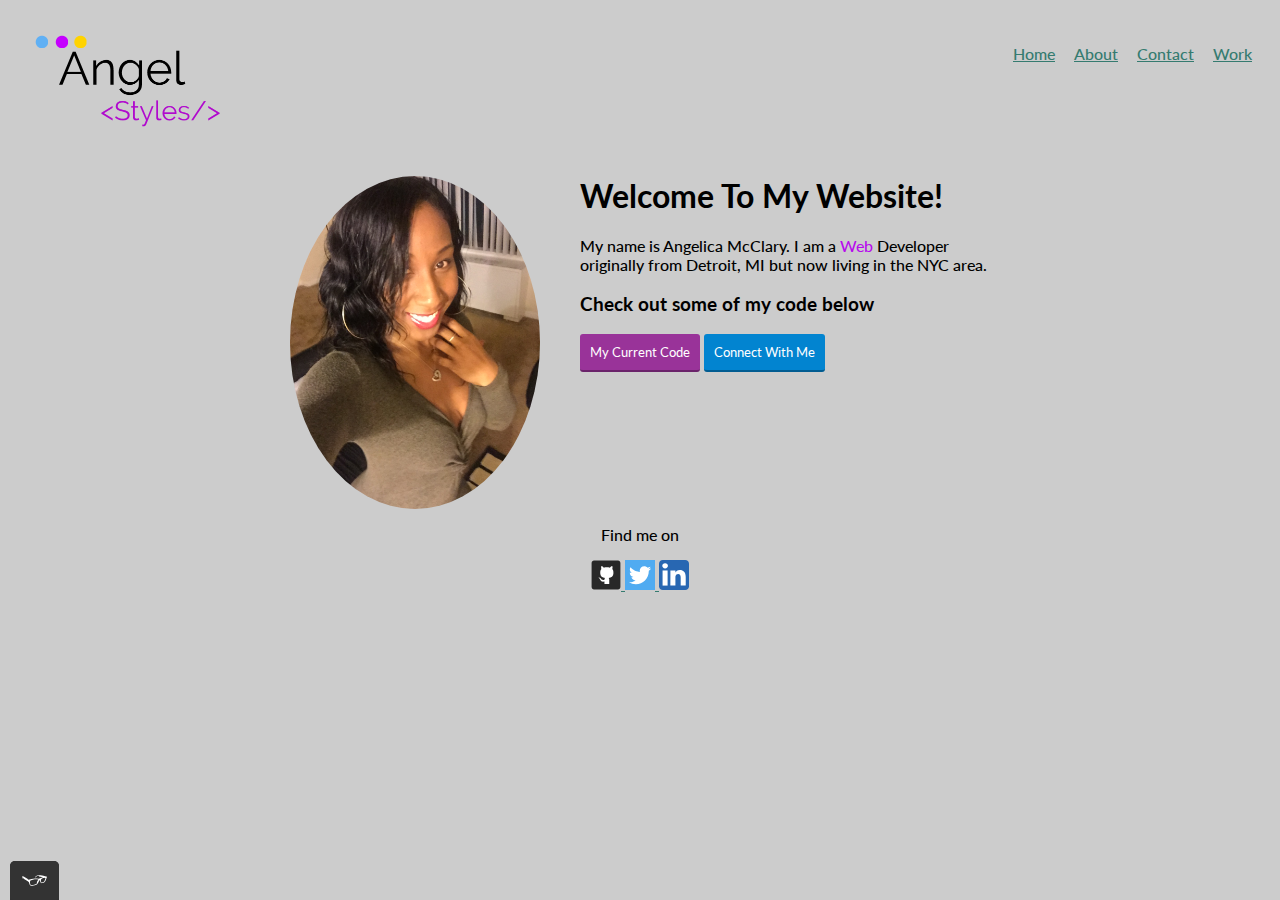
<file: index.html>
<!DOCTYPE html>
<html>
  <head>
    <meta charset="utf-8">
    <title>Angelica McClary - Portfolio</title>
    <link rel="shortcut icon" href="favicon.ico" type="image/x-icon" />
    <link rel="stylesheet" type="text/css" href="https://necolas.github.io/normalize.css/8.0.1/normalize.css">
    <link href="https://fonts.googleapis.com/css2?family=Lato:wght@400;700&display=swap" rel="stylesheet"><link href="https://fonts.googleapis.com/css?family=Lato:400,700" rel="stylesheet">
    <link rel="stylesheet" type="text/css" href="css/style.production.css">
    <meta name="viewport" content="width=device-width, initial-scale=1">
  </head>
  <body>
    <header class="page-header">
      <img src="img/Angel-Logo.png" alt="logo" class="page-header__item">
      <nav class="main-navigation page-header__item">
        <ul role="menubar" class="navigation-list">
          <li role="presentation">
            <a href="index.html" role="menuitem" class="navigation-list__item navigation-list__item--active"> Home</a>
          </li>
          <li role="presentation">
            <a href="about.html" role="menuitem" class="navigation-list__item">About</a>
          </li>
          <li role="presentation">
            <a href="contact.html" role="menuitem" class="navigation-list__item">Contact</a>
          </li>
          <li role="presentation">
            <a href="work.html" role="menuitem" class="navigation-list__item">Work</a>
          </li>
        </ul>
     </nav>
  </header>
    <div class="profile">
      <img src="img/Angelica-McClary.jpeg" class="profile__portrait" alt="Angelica McClary Portrait">
      <h1>Welcome To My Website!</h1>
      <p>
        My name is Angelica McClary. I am a <span class="web__title">Web</span> Developer originally from Detroit, MI but now living in the NYC area.
      </p>
      <h3>Check out some of my code below</h3>
      <button type="button">My Current Code</button>
      <button class="button__secondary">Connect With Me</button>
   </div>
     <footer class="page-footer">
     <p>Find me on</p>
      <div class="social-media">
        <a href="https://github.com/mcclara">
        <svg width="30px" height="30px" enable-background="new 0 0 50 50" id="Layer_1" version="1.1" viewBox="0 0 50 50" xml:space="preserve" xmlns="http://www.w3.org/2000/svg" xmlns:xlink="http://www.w3.org/1999/xlink"><path d="M45,1H5C2.8,1,1,2.8,1,5v40c0,2.2,1.8,4,4,4h40c2.2,0,4-1.8,4-4V5C49,2.8,47.2,1,45,1z" fill="#282828"/><path d="M30.4,40h-4h-4c0,0,0-2.4,0-4c-5.5,1.2-7-3-7-3c-1-2-2-3-2-3c-2-1.2,0-1,0-1c2,0,3,2,3,2  c1.8,3,4.9,2.5,6,2c0-1,0.4-2.5,1-3c-4.4-0.5-8-3-8-8s1-6,2-7c-0.2-0.5-1-2.3,0-5c0,0,2,0,4,3c1-1,4-1,5-1c1,0,4,0,5,1c2-3,4-3,4-3  c1.1,2.7,0.2,4.5,0,5c1,1,2,2,2,7s-3.6,7.5-8,8c0.6,0.5,1,2.2,1,3L30.4,40L30.4,40z" fill="#FFFFFF" id="Cat_2_"/></svg>
        </a>
        <a href="https://twitter.com/careerfoundry">
        <svg width="30px" height="30px" version="1.1" id="Capa_1" xmlns="http://www.w3.org/2000/svg" xmlns:xlink="http://www.w3.org/1999/xlink" x="0px" y="0px" viewBox="0 0 455.731 455.731" style="enable-background:new 0 0 455.731 455.731;" xml:space="preserve">
        <g>
        <rect x="0" y="0" style="fill:#50ABF1;" width="455.731" height="455.731" />
        <path style="fill:#FFFFFF;" d="M60.377,337.822c30.33,19.236,66.308,30.368,104.875,30.368c108.349,0,196.18-87.841,196.18-196.18
        c0-2.705-0.057-5.39-0.161-8.067c3.919-3.084,28.157-22.511,34.098-35c0,0-19.683,8.18-38.947,10.107
        c-0.038,0-0.085,0.009-0.123,0.009c0,0,0.038-0.019,0.104-0.066c1.775-1.186,26.591-18.079,29.951-38.207
        c0,0-13.922,7.431-33.415,13.932c-3.227,1.072-6.605,2.126-10.088,3.103c-12.565-13.41-30.425-21.78-50.25-21.78
        c-38.027,0-68.841,30.805-68.841,68.803c0,5.362,0.617,10.581,1.784,15.592c-5.314-0.218-86.237-4.755-141.289-71.423
        c0,0-32.902,44.917,19.607,91.105c0,0-15.962-0.636-29.733-8.864c0,0-5.058,54.416,54.407,68.329c0,0-11.701,4.432-30.368,1.272
        c0,0,10.439,43.968,63.271,48.077c0,0-41.777,37.74-101.081,28.885L60.377,337.822z" />
        </g>
        </svg>
        </a>
        <a href="https://linkedin.com/in/angelica-mcclary/">
        <svg height="30px" style="fill-rule:evenodd;clip-rule:evenodd;stroke-linejoin:round;stroke-miterlimit:2;" version="1.1" viewBox="0 0 512 512" width="30px" xml:space="preserve" xmlns="http://www.w3.org/2000/svg" xmlns:xlink="http://www.w3.org/1999/xlink"><g id="g5891"><path d="M512,64c0,-35.323 -28.677,-64 -64,-64l-384,0c-35.323,0 -64,28.677 -64,64l0,384c0,35.323 28.677,64 64,64l384,0c35.323,0 64,-28.677 64,-64l0,-384Z" id="background" style="fill:#2867b2;"/><g id="shapes"><rect height="257.962" id="rect11" style="fill:#fff;" width="85.76" x="61.053" y="178.667"/><path d="M104.512,54.28c-29.341,0 -48.512,19.29 -48.512,44.573c0,24.752 18.588,44.574 47.377,44.574l0.554,0c29.903,0 48.516,-19.822 48.516,-44.574c-0.555,-25.283 -18.611,-44.573 -47.935,-44.573Z" id="path13-0" style="fill:#fff;fill-rule:nonzero;"/><path d="M357.278,172.601c-45.49,0 -65.866,25.017 -77.276,42.589l0,-36.523l-85.738,0c1.137,24.197 0,257.961 0,257.961l85.737,0l0,-144.064c0,-7.711 0.554,-15.42 2.827,-20.931c6.188,-15.4 20.305,-31.352 43.993,-31.352c31.012,0 43.436,23.664 43.436,58.327l0,138.02l85.741,0l0,-147.93c0,-79.237 -42.305,-116.097 -98.72,-116.097Z" id="path15" style="fill:#fff;fill-rule:nonzero;"/></g></g></svg>
       </a>
     </div>
    </footer>
    <script src="js/tota11y.min.js"></script>
  </body>
</html>
</file>
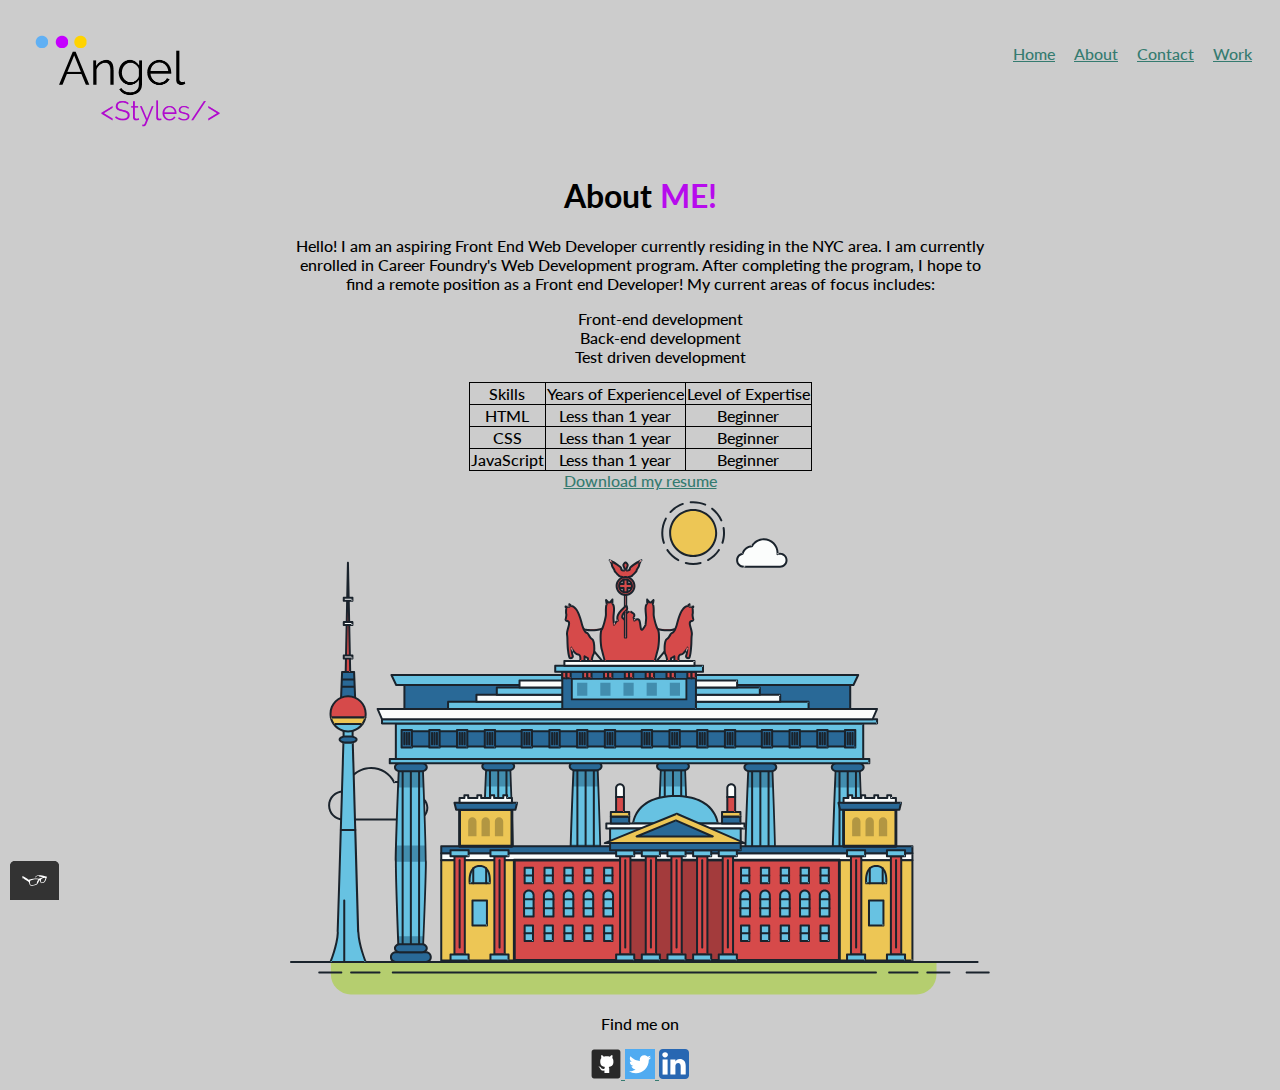
<file: about.html>
<!DOCTYPE html>
<html>
  <head>
    <meta charset="utf-8">
    <title>Angelica McClary - Portfolio</title>
    <link rel="shortcut icon" href="favicon.ico" type="image/x-icon" />
    <link rel="stylesheet" type="text/css" href="https://necolas.github.io/normalize.css/8.0.1/normalize.css">
    <link href="https://fonts.googleapis.com/css2?family=Lato:wght@400;700&display=swap" rel="stylesheet"><link href="https://fonts.googleapis.com/css?family=Lato:400,700" rel="stylesheet">
    <link rel="stylesheet" type="text/css" href="css/style.production.css">
    <meta name="viewport" content="width=device-width, initial-scale=1">
  </head>
  <body>
    <header class="page-header">
      <img src="img/Angel-Logo.png" width="200" alt="logo" class="page-header__item">
      <nav class="main-navigation page-header__item">
        <ul role="menubar" class="navigation-list">
          <li role="presentation">
            <a href="index.html" role="menuitem" class="navigation-list__item navigation-list__item--active"> Home</a>
          </li>
          <li role="presentation">
            <a href="about.html" role="menuitem" class="navigation-list__item">About</a>
          </li>
          <li role="presentation">
            <a href="contact.html" role="menuitem" class="navigation-list__item">Contact</a>
          </li>
          <li role="presentation">
            <a href="work.html" role="menuitem" class="navigation-list__item">Work</a>
          </li>
        </ul>
     </nav>
  </header>
      <h1 class="about__header">About <span class="Me">ME!</span></h1>
      <div class="about__me">
        <p class="pabout">
          Hello! I am an aspiring Front End Web Developer currently residing in the NYC area.  I am currently enrolled in Career Foundry's Web Development program.  After completing the program, I hope to find a remote position as a Front end Developer!  My current areas of focus includes:
        </p>
      </div>
          <ul class="ulabout">
            <li>Front-end development</li>
            <li>Back-end development</li>
            <li>Test driven development</li>
          </ul>
      <table class="about__table">
        <thead>
          <tr>
            <td class="tabledata">Skills</td>
            <td class="tabledata">Years of Experience</td>
            <td class="tabledata">Level of Expertise</td>
          </tr>
        </thead>
        <tbody>
          <tr class="tablerow">
            <td class="tabledata">HTML</td>
            <td class="tabledata">Less than 1 year</td>
            <td class="tabledata">Beginner</td>
          </tr>
          <tr>
            <td class="tabledata">CSS</td>
            <td class="tabledata">Less than 1 year</td>
            <td class="tabledata">Beginner</td>
          </tr>
          <tr>
            <td class="tabledata">JavaScript</td>
            <td class="tabledata">Less than 1 year</td>
            <td class="tabledata">Beginner</td>
          </tr>
        </tbody>
      </table>
      <div class="about__resume">
          <a href="files/resume.pdf" download>Download my resume</a>
      </div>
      <div class="about__image">
          <svg xmlns="http://www.w3.org/2000/svg" class="berlin-illustration" height="505" viewBox="0 0 700 505" xmlns:xlink="http://www.w3.org/1999/xlink">
      <defs>
          <polygon id="a" points=".06 231.917 .06 .929 688.717 .929 688.717 231.917" />
      </defs>
      <g fill="none" fill-rule="evenodd">
        <g transform="translate(0 241)" class="cloud-front">
        <path fill="#1A232C" d="M87.602,29 L87.602,28 C87.326,28.001 87.103,28.024 86.927,28.033 L86.979,29.031 L87.947,28.78 C85.741,20.282 78.041,14.002 68.852,14 C67.858,14 66.904,14.096 65.98,14.231 L66.125,15.22 L67.019,14.772 C62.626,6.015 53.567,0.001 43.102,0 C29.041,0.002 17.524,10.848 16.443,24.632 L17.44,24.71 L17.606,23.724 C16.803,23.589 15.969,23.5 15.102,23.5 C6.817,23.501 0.102,30.215 0.102,38.5 C0.102,46.785 6.817,53.499 15.102,53.5 L87.602,53.5 C94.644,53.499 100.351,47.792 100.352,40.75 C100.351,33.708 94.644,28.001 87.602,28 L87.602,30 C90.573,30 93.254,31.202 95.203,33.149 C97.15,35.097 98.351,37.778 98.352,40.75 C98.351,43.722 97.15,46.403 95.203,48.351 C93.254,50.298 90.573,51.5 87.602,51.5 L15.102,51.5 C11.509,51.5 8.265,50.046 5.909,47.692 C3.555,45.337 2.102,42.093 2.102,38.5 C2.102,34.907 3.555,31.663 5.909,29.308 C8.265,26.954 11.509,25.5 15.102,25.5 C15.831,25.5 16.553,25.575 17.273,25.697 C17.551,25.743 17.832,25.672 18.055,25.499 C18.277,25.325 18.414,25.07 18.436,24.789 C19.436,12.04 30.094,1.998 43.102,2 C52.786,1.999 61.163,7.564 65.231,15.669 C65.425,16.055 65.842,16.272 66.27,16.21 C67.132,16.084 67.988,16 68.852,16 C77.108,15.998 84.027,21.647 86.011,29.283 C86.13,29.741 86.557,30.054 87.031,30.03 C87.27,30.017 87.457,29.999 87.602,30 L87.602,29"
            transform="translate(38 36)" />
          </g>
          <path fill="#B5CE6F" d="M646.484,484.382 C646.484,489.501 644.531,494.62 640.627,498.525 C636.722,502.43 631.603,504.382 626.484,504.382 L60.873,504.382 C55.754,504.382 50.636,502.43 46.731,498.525 C42.826,494.62 40.873,489.501 40.873,484.382 L40.873,471.917 L646.484,471.917 L646.484,484.382"
          />
          <polyline fill="#67C2E2" points="334.824 185.029 101.449 185.029 106.209 195.08 563.438 195.08 568.2 185.029 334.824 185.029" />
          <path fill="#1A232C" d="M334.824,185.029 L334.824,184.029 L101.449,184.029 C101.104,184.029 100.788,184.203 100.604,184.494 C100.42,184.785 100.398,185.146 100.545,185.457 L105.306,195.508 C105.471,195.856 105.824,196.079 106.209,196.079 L563.438,196.079 C563.824,196.079 564.177,195.856 564.342,195.508 L569.104,185.457 C569.251,185.146 569.229,184.785 569.045,184.494 C568.861,184.203 568.544,184.029 568.2,184.029 L334.824,184.029 L334.824,186.029 L566.62,186.029 L562.806,194.08 L106.842,194.08 L103.029,186.029 L334.824,186.029 L334.824,185.029"
          />
          <polygon fill="#296997" points="114.416 218.974 560.222 218.974 560.222 195.08 114.416 195.08" />
          <path fill="#1A232C" d="M560.222,218.974 L560.222,217.974 L115.416,217.974 L115.416,196.079 L559.222,196.079 L559.222,218.974 L560.222,218.974 L560.222,217.974 L560.222,218.974 L561.222,218.974 L561.222,195.08 C561.222,194.816 561.115,194.559 560.929,194.372 C560.742,194.186 560.485,194.08 560.222,194.08 L114.416,194.08 C114.152,194.08 113.895,194.186 113.708,194.372 C113.522,194.559 113.416,194.816 113.416,195.08 L113.416,218.974 C113.416,219.237 113.522,219.495 113.708,219.681 C113.895,219.867 114.152,219.974 114.416,219.974 L560.222,219.974 C560.485,219.974 560.742,219.867 560.929,219.681 C561.115,219.495 561.222,219.237 561.222,218.974 L560.222,218.974"
          />
          <polygon fill="#67C2E2" points="105.85 269.08 573.225 269.08 573.225 233.398 105.85 233.398" />
          <path fill="#1A232C" d="M573.225,233.398 L573.225,232.398 L105.85,232.398 C105.587,232.398 105.329,232.505 105.143,232.691 C104.957,232.877 104.85,233.134 104.85,233.398 L104.85,269.08 C104.85,269.344 104.957,269.601 105.143,269.788 C105.329,269.974 105.587,270.08 105.85,270.08 L573.225,270.08 C573.488,270.08 573.745,269.974 573.932,269.788 C574.118,269.601 574.225,269.344 574.225,269.08 L574.225,233.398 C574.225,233.134 574.118,232.877 573.932,232.691 C573.745,232.505 573.488,232.398 573.225,232.398 L573.225,233.398 L572.225,233.398 L572.225,268.08 L106.85,268.08 L106.85,234.398 L573.225,234.398 L573.225,233.398 L572.225,233.398 L573.225,233.398"
          />
          <polygon fill="#296997" points="116.751 256.508 562.557 256.508 562.557 241.243 116.751 241.243" />
          <path fill="#1A232C" d="M562.557,256.508 L562.557,255.508 L117.75,255.508 L117.75,242.243 L561.557,242.243 L561.557,256.508 L562.557,256.508 L562.557,255.508 L562.557,256.508 L563.557,256.508 L563.557,241.243 C563.557,240.979 563.45,240.722 563.264,240.535 C563.078,240.349 562.82,240.243 562.557,240.243 L116.75,240.243 C116.487,240.243 116.23,240.349 116.043,240.535 C115.857,240.722 115.751,240.979 115.751,241.243 L115.751,256.508 C115.751,256.771 115.857,257.029 116.043,257.215 C116.23,257.401 116.487,257.508 116.751,257.508 L562.557,257.508 C562.82,257.508 563.077,257.401 563.264,257.215 C563.45,257.029 563.557,256.771 563.557,256.508 L562.557,256.508"
          />
          <polygon fill="#67C2E2" points="158.07 218.974 518.563 218.974 518.563 211.858 158.07 211.858" />
          <path fill="#1A232C" d="M518.563,211.858 L518.563,210.858 L158.07,210.858 C157.807,210.858 157.549,210.964 157.363,211.151 C157.177,211.337 157.07,211.594 157.07,211.858 L157.07,218.974 C157.07,219.237 157.177,219.495 157.363,219.681 C157.549,219.867 157.807,219.974 158.07,219.974 L518.563,219.974 C518.826,219.974 519.083,219.867 519.27,219.681 C519.456,219.495 519.562,219.237 519.562,218.974 L519.562,211.858 C519.562,211.594 519.456,211.337 519.27,211.151 C519.083,210.964 518.826,210.858 518.563,210.858 L518.563,211.858 L517.563,211.858 L517.563,217.974 L159.07,217.974 L159.07,212.858 L518.563,212.858 L518.563,211.858 L517.563,211.858 L518.563,211.858"
          />
          <polygon fill="#FBFDFC" points="186.438 211.858 490.194 211.858 490.194 204.741 186.438 204.741" />
          <path fill="#1A232C" d="M490.194,204.741 L490.194,203.741 L186.438,203.741 C186.175,203.741 185.917,203.848 185.731,204.034 C185.545,204.221 185.438,204.478 185.438,204.741 L185.438,211.858 C185.438,212.121 185.545,212.379 185.731,212.565 C185.917,212.751 186.175,212.858 186.438,212.858 L490.194,212.858 C490.458,212.858 490.715,212.751 490.902,212.565 C491.088,212.379 491.194,212.121 491.194,211.858 L491.194,204.741 C491.194,204.478 491.088,204.221 490.902,204.034 C490.715,203.848 490.458,203.741 490.194,203.741 L490.194,204.741 L489.194,204.741 L489.194,210.858 L187.438,210.858 L187.438,205.741 L490.194,205.741 L490.194,204.741 L489.194,204.741 L490.194,204.741"
          />
          <polygon fill="#67C2E2" points="206.805 204.741 469.828 204.741 469.828 197.624 206.805 197.624" />
          <path fill="#1A232C" d="M469.828,197.624 L469.828,196.624 L206.805,196.624 C206.541,196.624 206.284,196.731 206.098,196.917 C205.911,197.103 205.805,197.361 205.805,197.624 L205.805,204.741 C205.805,205.005 205.911,205.262 206.098,205.449 C206.284,205.635 206.541,205.741 206.805,205.741 L469.828,205.741 C470.091,205.741 470.349,205.635 470.535,205.449 C470.722,205.262 470.828,205.005 470.828,204.741 L470.828,197.624 C470.828,197.361 470.722,197.103 470.535,196.917 C470.349,196.731 470.091,196.624 469.828,196.624 L469.828,197.624 L468.828,197.624 L468.828,203.741 L207.805,203.741 L207.805,198.624 L469.828,198.624 L469.828,197.624 L468.828,197.624 L469.828,197.624"
          />
          <polygon fill="#FBFDFC" points="229.521 197.624 447.111 197.624 447.111 190.509 229.521 190.509" />
          <path fill="#1A232C" d="M447.111,190.509 L447.111,189.509 L229.521,189.509 C229.258,189.509 229,189.616 228.814,189.802 C228.628,189.988 228.521,190.246 228.521,190.509 L228.521,197.624 C228.521,197.888 228.628,198.145 228.814,198.332 C229,198.518 229.258,198.624 229.521,198.624 L447.111,198.624 C447.375,198.624 447.632,198.518 447.818,198.332 C448.005,198.145 448.111,197.888 448.111,197.624 L448.111,190.509 C448.111,190.246 448.005,189.988 447.818,189.802 C447.632,189.616 447.375,189.509 447.111,189.509 L447.111,190.509 L446.111,190.509 L446.111,196.624 L230.521,196.624 L230.521,191.509 L447.111,191.509 L447.111,190.509 L446.111,190.509 L447.111,190.509"
          />
          <path fill="#67C2E2" d="M135.607,355.447 C135.163,337.766 134.264,313.326 133.648,297.387 C133.274,287.721 133.004,281.18 133.004,281.18 L108.722,281.18 C108.722,281.18 108.452,287.721 108.079,297.387 C107.462,313.326 106.563,337.766 106.119,355.447 C105.953,362.059 105.85,367.732 105.85,371.653 L105.85,371.654 C105.85,386.117 107.243,424.332 108.089,446.189 C108.457,455.706 108.722,462.126 108.722,462.126 L133.004,462.126 C133.004,462.126 133.269,455.706 133.637,446.189 C134.482,424.332 135.876,386.117 135.876,371.654 L135.876,371.653 C135.876,367.732 135.773,362.059 135.607,355.447"
          />
          <path fill="#428DAE" d="M133.648 297.387L108.079 297.387C108.452 287.721 108.722 281.18 108.722 281.18L133.004 281.18C133.004 281.18 133.274 287.721 133.648 297.387M135.876 371.654L105.85 371.654 105.85 371.653C105.85 367.732 105.953 362.059 106.119 355.447L135.607 355.447C135.773 362.059 135.876 367.732 135.876 371.653L135.876 371.654M133.004 462.126L108.722 462.126C108.722 462.126 108.457 455.706 108.089 446.189L133.637 446.189C133.269 455.706 133.004 462.126 133.004 462.126"
          />
          <path fill="#1A232C" d="M109.612,461.199 L132.114,461.199 C132.447,453.007 134.949,390.886 134.949,371.653 C134.949,352.42 132.447,290.299 132.114,282.108 L109.612,282.108 C109.279,290.299 106.778,352.42 106.778,371.653 C106.778,390.886 109.279,453.007 109.612,461.199 Z M133.895,463.054 L107.832,463.054 L107.794,462.164 C107.766,461.466 104.922,392.193 104.922,371.653 C104.922,351.114 107.766,281.839 107.794,281.142 L107.832,280.252 L133.895,280.252 L133.931,281.142 C133.96,281.839 136.804,351.114 136.804,371.653 C136.804,392.193 133.96,461.466 133.931,462.164 L133.895,463.054 L133.895,463.054 Z"
          />
          <path fill="#1A232C" d="M111.638 281.18L111.638 462.126C111.638 462.679 112.086 463.126 112.638 463.126 113.19 463.126 113.638 462.679 113.638 462.126L113.638 281.18C113.638 280.628 113.19 280.18 112.638 280.18 112.086 280.18 111.638 280.628 111.638 281.18M119.863 281.18L119.863 462.126C119.863 462.679 120.311 463.126 120.863 463.126 121.416 463.126 121.863 462.679 121.863 462.126L121.863 281.18C121.863 280.628 121.416 280.18 120.863 280.18 120.311 280.18 119.863 280.628 119.863 281.18M128.088 281.18L128.088 462.126C128.088 462.679 128.536 463.126 129.088 463.126 129.64 463.126 130.088 462.679 130.088 462.126L130.088 281.18C130.088 280.628 129.64 280.18 129.088 280.18 128.536 280.18 128.088 280.628 128.088 281.18"
          />
          <path fill="#296997" d="M136.79,277.265 C136.79,279.418 134.675,281.18 132.09,281.18 L109.636,281.18 C107.051,281.18 104.936,279.418 104.936,277.265 C104.936,275.111 107.051,273.349 109.636,273.349 L132.09,273.349 C134.675,273.349 136.79,275.111 136.79,277.265"
          />
          <path fill="#1A232C" d="M136.79,277.265 L135.79,277.265 C135.789,278.005 135.433,278.704 134.769,279.262 C134.109,279.814 133.155,280.181 132.09,280.18 L109.636,280.18 C108.571,280.181 107.617,279.814 106.956,279.262 C106.293,278.704 105.936,278.005 105.936,277.265 C105.936,276.524 106.293,275.825 106.957,275.267 C107.617,274.715 108.571,274.348 109.636,274.349 L132.09,274.349 C133.155,274.348 134.109,274.716 134.769,275.267 C135.433,275.825 135.789,276.524 135.79,277.265 L137.79,277.265 C137.791,275.851 137.09,274.593 136.049,273.731 C135.006,272.863 133.61,272.35 132.09,272.349 L109.636,272.349 C108.116,272.35 106.72,272.863 105.676,273.731 C104.636,274.593 103.935,275.851 103.936,277.265 C103.935,278.678 104.636,279.937 105.677,280.798 C106.72,281.666 108.116,282.179 109.636,282.18 L132.09,282.18 C133.61,282.179 135.006,281.666 136.049,280.798 C137.09,279.937 137.791,278.678 137.79,277.265 L136.79,277.265"
          />
          <path fill="#296997" d="M140.775,467.217 C140.775,469.803 138.661,471.917 136.076,471.917 L105.65,471.917 C103.065,471.917 100.951,469.803 100.951,467.217 L100.951,466.825 C100.951,464.241 103.065,462.126 105.65,462.126 L136.076,462.126 C138.661,462.126 140.775,464.241 140.775,466.825 L140.775,467.217"
          />
          <path fill="#1A232C" d="M140.775,467.217 L139.775,467.217 C139.775,468.235 139.361,469.155 138.688,469.83 C138.013,470.503 137.093,470.917 136.076,470.917 L105.65,470.917 C104.633,470.917 103.713,470.504 103.038,469.83 C102.365,469.155 101.951,468.235 101.951,467.217 L101.951,466.825 C101.951,465.808 102.365,464.889 103.038,464.214 C103.713,463.54 104.633,463.127 105.65,463.126 L136.076,463.126 C137.093,463.127 138.013,463.54 138.688,464.214 C139.362,464.889 139.775,465.808 139.775,466.825 L139.775,467.217 L141.775,467.217 L141.775,466.825 C141.772,463.684 139.217,461.13 136.076,461.126 L105.65,461.126 C102.509,461.13 99.955,463.684 99.951,466.825 L99.951,467.217 C99.954,470.36 102.509,472.914 105.65,472.917 L136.076,472.917 C139.217,472.914 141.772,470.36 141.775,467.217 L140.775,467.217"
          />
          <path fill="#296997" d="M136.79,458.208 C136.79,460.363 134.675,462.126 132.09,462.126 L109.636,462.126 C107.051,462.126 104.936,460.363 104.936,458.208 C104.936,456.057 107.051,454.292 109.636,454.292 L132.09,454.292 C134.675,454.292 136.79,456.057 136.79,458.208"
          />
          <path fill="#1A232C" d="M136.79,458.208 L135.79,458.208 C135.789,458.949 135.432,459.649 134.769,460.207 C134.108,460.76 133.154,461.128 132.09,461.126 L109.636,461.126 C108.572,461.128 107.617,460.76 106.957,460.207 C106.293,459.649 105.936,458.949 105.936,458.208 C105.936,457.47 106.293,456.77 106.957,456.212 C107.617,455.659 108.572,455.291 109.636,455.292 L132.09,455.292 C133.154,455.291 134.108,455.659 134.769,456.212 C135.433,456.77 135.789,457.47 135.79,458.208 L137.79,458.208 C137.791,456.796 137.09,455.538 136.05,454.675 C135.006,453.808 133.61,453.294 132.09,453.292 L109.636,453.292 C108.115,453.294 106.719,453.808 105.676,454.675 C104.636,455.538 103.935,456.796 103.936,458.208 C103.935,459.622 104.636,460.881 105.676,461.743 C106.72,462.611 108.116,463.125 109.636,463.126 L132.09,463.126 C133.61,463.125 135.006,462.611 136.05,461.743 C137.09,460.881 137.791,459.622 137.79,458.208 L136.79,458.208"
          />
          <path fill="#67C2E2" d="M572.471,355.447 C572.025,337.766 571.126,313.326 570.51,297.387 C570.137,287.721 569.867,281.18 569.867,281.18 L545.585,281.18 C545.585,281.18 545.315,287.721 544.942,297.387 C544.326,313.326 543.427,337.766 542.981,355.447 C542.815,362.059 542.713,367.732 542.713,371.653 L542.713,371.654 C542.713,386.117 544.107,424.332 544.952,446.189 C545.32,455.706 545.585,462.126 545.585,462.126 L569.867,462.126 C569.867,462.126 570.132,455.706 570.499,446.189 C571.346,424.332 572.739,386.117 572.739,371.654 L572.739,371.653 C572.739,367.732 572.637,362.059 572.471,355.447"
          />
          <path fill="#428DAE" d="M569.582 297.387L566.951 297.387 566.951 282.108 568.977 282.108C569.063 284.206 569.29 289.841 569.582 297.387M564.951 297.387L545.871 297.387C546.162 289.841 546.39 284.206 546.476 282.108L564.951 282.108 564.951 297.387M571.8 369.187L566.951 369.187 566.951 356.265 571.562 356.265C571.685 361.272 571.771 365.701 571.8 369.187M564.951 369.187L543.653 369.187C543.684 365.512 543.777 360.79 543.912 355.447L553.551 355.447 553.551 356.265 564.951 356.265 564.951 369.187"
          />
          <path fill="#1A232C" d="M546.476,461.199 L568.977,461.199 C569.31,453.007 571.812,390.886 571.812,371.653 C571.812,352.42 569.31,290.299 568.977,282.108 L546.476,282.108 C546.142,290.299 543.642,352.42 543.642,371.653 C543.642,390.886 546.142,453.007 546.476,461.199 M570.758,463.054 L544.694,463.054 L544.658,462.164 C544.629,461.466 541.785,392.193 541.785,371.653 C541.785,351.114 544.629,281.839 544.658,281.142 L544.694,280.252 L570.758,280.252 L570.795,281.142 C570.823,281.839 573.667,351.114 573.667,371.653 C573.667,392.193 570.823,461.466 570.795,462.164 L570.758,463.054"
          />
          <path fill="#1A232C" d="M548.501 281.18L548.501 462.126C548.501 462.679 548.949 463.126 549.501 463.126 550.053 463.126 550.501 462.679 550.501 462.126L550.501 281.18C550.501 280.628 550.053 280.18 549.501 280.18 548.949 280.18 548.501 280.628 548.501 281.18M556.727 281.18L556.727 462.126C556.727 462.679 557.174 463.126 557.727 463.126 558.279 463.126 558.727 462.679 558.727 462.126L558.727 281.18C558.727 280.628 558.279 280.18 557.727 280.18 557.174 280.18 556.727 280.628 556.727 281.18M564.951 281.18L564.951 462.126C564.951 462.679 565.399 463.126 565.951 463.126 566.503 463.126 566.951 462.679 566.951 462.126L566.951 281.18C566.951 280.628 566.503 280.18 565.951 280.18 565.399 280.18 564.951 280.628 564.951 281.18"
          />
          <path fill="#296997" d="M573.653,277.265 C573.653,279.418 571.537,281.18 568.953,281.18 L546.499,281.18 C543.915,281.18 541.799,279.418 541.799,277.265 C541.799,275.111 543.915,273.349 546.499,273.349 L568.953,273.349 C571.537,273.349 573.653,275.111 573.653,277.265"
          />
          <path fill="#1A232C" d="M573.653,277.265 L572.653,277.265 C572.653,278.005 572.296,278.704 571.632,279.262 C570.972,279.814 570.017,280.181 568.953,280.18 L546.499,280.18 C545.435,280.181 544.48,279.814 543.82,279.262 C543.156,278.704 542.8,278.005 542.799,277.265 C542.8,276.525 543.156,275.825 543.82,275.267 C544.481,274.715 545.435,274.348 546.499,274.349 L568.953,274.349 C570.017,274.348 570.972,274.715 571.632,275.267 C572.296,275.825 572.653,276.525 572.653,277.265 L574.653,277.265 C574.654,275.851 573.953,274.593 572.912,273.731 C571.869,272.863 570.473,272.35 568.953,272.349 L546.499,272.349 C544.979,272.35 543.583,272.863 542.54,273.731 C541.499,274.593 540.798,275.851 540.799,277.265 C540.798,278.679 541.499,279.937 542.54,280.798 C543.583,281.666 544.979,282.179 546.499,282.18 L568.953,282.18 C570.473,282.179 571.869,281.666 572.912,280.798 C573.953,279.937 574.654,278.679 574.653,277.265 L573.653,277.265"
          />
          <path fill="#296997" d="M577.639,467.217 C577.639,469.803 575.524,471.917 572.938,471.917 L542.514,471.917 C539.929,471.917 537.813,469.803 537.813,467.217 L537.813,466.825 C537.813,464.241 539.929,462.126 542.514,462.126 L572.938,462.126 C575.524,462.126 577.639,464.241 577.639,466.825 L577.639,467.217"
          />
          <path fill="#1A232C" d="M577.639,467.217 L576.639,467.217 C576.638,468.235 576.225,469.155 575.551,469.83 C574.876,470.503 573.956,470.917 572.938,470.917 L542.514,470.917 C541.497,470.917 540.576,470.503 539.901,469.83 C539.227,469.155 538.814,468.234 538.813,467.217 L538.813,466.825 C538.814,465.808 539.227,464.889 539.901,464.214 C540.576,463.54 541.497,463.127 542.514,463.126 L572.938,463.126 C573.956,463.127 574.876,463.54 575.551,464.214 C576.225,464.888 576.638,465.808 576.639,466.825 L576.639,467.217 L578.639,467.217 L578.639,466.825 C578.635,463.684 576.081,461.13 572.938,461.126 L542.514,461.126 C539.372,461.13 536.817,463.684 536.813,466.825 L536.813,467.217 C536.817,470.36 539.372,472.914 542.514,472.917 L572.938,472.917 C576.081,472.914 578.635,470.359 578.639,467.217 L577.639,467.217"
          />
          <path fill="#296997" d="M573.653,458.208 C573.653,460.363 571.537,462.126 568.953,462.126 L546.499,462.126 C543.915,462.126 541.799,460.363 541.799,458.208 C541.799,456.057 543.915,454.292 546.499,454.292 L568.953,454.292 C571.537,454.292 573.653,456.057 573.653,458.208"
          />
          <path fill="#1A232C" d="M573.653,458.208 L572.653,458.208 C572.653,458.949 572.296,459.649 571.632,460.207 C570.971,460.76 570.017,461.128 568.953,461.126 L546.499,461.126 C545.435,461.128 544.481,460.76 543.82,460.207 C543.157,459.649 542.799,458.949 542.799,458.208 C542.799,457.47 543.156,456.77 543.82,456.212 C544.481,455.659 545.435,455.291 546.499,455.292 L568.953,455.292 C570.017,455.291 570.971,455.659 571.632,456.212 C572.296,456.77 572.653,457.47 572.653,458.208 L574.653,458.208 C574.654,456.796 573.953,455.538 572.912,454.675 C571.869,453.808 570.473,453.294 568.953,453.292 L546.499,453.292 C544.979,453.294 543.583,453.808 542.54,454.675 C541.499,455.538 540.798,456.796 540.799,458.208 C540.798,459.622 541.499,460.881 542.54,461.743 C543.583,462.611 544.979,463.125 546.499,463.126 L568.953,463.126 C570.473,463.125 571.869,462.611 572.912,461.743 C573.953,460.881 574.654,459.622 574.653,458.208 L573.653,458.208"
          />
          <path fill="#67C2E2" d="M485.098,355.447 C484.654,337.766 483.753,313.326 483.137,297.387 C482.764,287.721 482.494,281.18 482.494,281.18 L458.213,281.18 C458.213,281.18 457.942,287.721 457.569,297.387 C456.953,313.326 456.055,337.766 455.608,355.447 C455.443,362.059 455.34,367.732 455.34,371.653 L455.34,371.654 C455.34,386.117 456.733,424.332 457.58,446.189 C457.948,455.706 458.213,462.126 458.213,462.126 L482.494,462.126 C482.494,462.126 482.759,455.706 483.126,446.189 C483.973,424.332 485.366,386.117 485.366,371.654 L485.366,371.653 C485.366,367.732 485.265,362.059 485.098,355.447"
          />
          <path fill="#428DAE" d="M483.137 297.387L457.569 297.387C457.942 287.721 458.213 281.18 458.213 281.18L482.494 281.18C482.494 281.18 482.764 287.721 483.137 297.387M485.355 369.187L455.351 369.187C455.382 365.502 455.475 360.78 455.608 355.447L485.098 355.447C485.232 360.78 485.325 365.502 485.355 369.187"
          />
          <path fill="#1A232C" d="M459.103,461.199 L481.605,461.199 C481.938,453.007 484.439,390.886 484.439,371.653 C484.439,352.42 481.938,290.299 481.605,282.108 L459.103,282.108 C458.769,290.299 456.268,352.42 456.268,371.653 C456.268,390.886 458.769,453.007 459.103,461.199 Z M483.386,463.054 L457.321,463.054 L457.285,462.164 C457.256,461.466 454.412,392.193 454.412,371.653 C454.412,351.114 457.256,281.839 457.285,281.142 L457.321,280.252 L483.386,280.252 L483.422,281.142 C483.45,281.839 486.294,351.114 486.294,371.653 C486.294,392.193 483.45,461.466 483.422,462.164 L483.386,463.054 L483.386,463.054 Z"
          />
          <path fill="#1A232C" d="M461.128 281.18L461.128 462.126C461.128 462.679 461.576 463.126 462.128 463.126 462.68 463.126 463.128 462.679 463.128 462.126L463.128 281.18C463.128 280.628 462.68 280.18 462.128 280.18 461.576 280.18 461.128 280.628 461.128 281.18M469.354 281.18L469.354 462.126C469.354 462.679 469.801 463.126 470.354 463.126 470.906 463.126 471.354 462.679 471.354 462.126L471.354 281.18C471.354 280.628 470.906 280.18 470.354 280.18 469.801 280.18 469.354 280.628 469.354 281.18M477.578 281.18L477.578 462.126C477.578 462.679 478.026 463.126 478.578 463.126 479.13 463.126 479.578 462.679 479.578 462.126L479.578 281.18C479.578 280.628 479.13 280.18 478.578 280.18 478.026 280.18 477.578 280.628 477.578 281.18"
          />
          <path fill="#296997" d="M486.281,277.265 C486.281,279.418 484.164,281.18 481.58,281.18 L459.126,281.18 C456.542,281.18 454.426,279.418 454.426,277.265 C454.426,275.111 456.542,273.349 459.126,273.349 L481.58,273.349 C484.164,273.349 486.281,275.111 486.281,277.265"
          />
          <path fill="#1A232C" d="M486.281,277.265 L485.281,277.265 C485.281,278.005 484.924,278.704 484.26,279.262 C483.599,279.814 482.644,280.181 481.58,280.18 L459.126,280.18 C458.062,280.181 457.107,279.814 456.447,279.262 C455.783,278.704 455.427,278.005 455.426,277.265 C455.427,276.525 455.783,275.825 456.447,275.267 C457.108,274.715 458.062,274.348 459.126,274.349 L481.58,274.349 C482.644,274.348 483.599,274.716 484.26,275.268 C484.924,275.825 485.281,276.525 485.281,277.265 L487.281,277.265 C487.282,275.851 486.58,274.593 485.54,273.731 C484.496,272.863 483.1,272.35 481.58,272.349 L459.126,272.349 C457.606,272.35 456.21,272.863 455.167,273.731 C454.126,274.593 453.425,275.851 453.426,277.265 C453.425,278.679 454.126,279.937 455.167,280.798 C456.21,281.666 457.606,282.179 459.126,282.18 L481.58,282.18 C483.1,282.179 484.496,281.666 485.54,280.799 C486.58,279.937 487.282,278.679 487.281,277.265 L486.281,277.265"
          />
          <path fill="#296997" d="M490.266,467.217 C490.266,469.803 488.151,471.917 485.565,471.917 L455.141,471.917 C452.556,471.917 450.44,469.803 450.44,467.217 L450.44,466.825 C450.44,464.241 452.556,462.126 455.141,462.126 L485.565,462.126 C488.151,462.126 490.266,464.241 490.266,466.825 L490.266,467.217"
          />
          <path fill="#1A232C" d="M490.266,467.217 L489.266,467.217 C489.265,468.235 488.852,469.155 488.178,469.83 C487.503,470.503 486.583,470.917 485.565,470.917 L455.141,470.917 C454.124,470.917 453.203,470.503 452.528,469.83 C451.854,469.155 451.441,468.234 451.44,467.217 L451.44,466.825 C451.441,465.808 451.854,464.889 452.528,464.214 C453.203,463.54 454.124,463.127 455.141,463.126 L485.565,463.126 C486.583,463.127 487.503,463.54 488.178,464.214 C488.852,464.888 489.265,465.808 489.266,466.825 L489.266,467.217 L491.266,467.217 L491.266,466.825 C491.262,463.684 488.708,461.13 485.565,461.126 L455.141,461.126 C451.999,461.13 449.444,463.684 449.44,466.825 L449.44,467.217 C449.444,470.36 451.999,472.914 455.141,472.917 L485.565,472.917 C488.708,472.914 491.262,470.359 491.266,467.217 L490.266,467.217"
          />
          <path fill="#296997" d="M486.281,458.208 C486.281,460.363 484.164,462.126 481.58,462.126 L459.126,462.126 C456.542,462.126 454.426,460.363 454.426,458.208 C454.426,456.057 456.542,454.292 459.126,454.292 L481.58,454.292 C484.164,454.292 486.281,456.057 486.281,458.208"
          />
          <path fill="#1A232C" d="M486.281,458.208 L485.281,458.208 C485.281,458.949 484.923,459.649 484.26,460.207 C483.599,460.76 482.644,461.128 481.58,461.126 L459.126,461.126 C458.062,461.128 457.108,460.76 456.447,460.207 C455.784,459.649 455.427,458.949 455.426,458.208 C455.426,457.47 455.783,456.77 456.447,456.212 C457.108,455.659 458.062,455.291 459.126,455.292 L481.58,455.292 C482.644,455.291 483.598,455.659 484.26,456.212 C484.924,456.77 485.281,457.47 485.281,458.208 L487.281,458.208 C487.282,456.795 486.58,455.538 485.54,454.675 C484.496,453.808 483.1,453.294 481.58,453.292 L459.126,453.292 C457.606,453.294 456.21,453.808 455.167,454.675 C454.126,455.538 453.425,456.796 453.426,458.208 C453.425,459.622 454.126,460.881 455.167,461.743 C456.21,462.611 457.606,463.125 459.126,463.126 L481.58,463.126 C483.1,463.125 484.496,462.611 485.54,461.743 C486.581,460.881 487.282,459.622 487.281,458.208 L486.281,458.208"
          />
          <path fill="#67C2E2" d="M397.726,354.466 C397.28,336.787 396.381,312.346 395.765,296.407 C395.392,286.742 395.122,280.2 395.122,280.2 L370.84,280.2 C370.84,280.2 370.57,286.742 370.197,296.407 C369.581,312.346 368.682,336.787 368.236,354.466 C368.07,361.078 367.968,366.751 367.968,370.672 L367.968,370.673 C367.968,385.136 369.361,423.352 370.207,445.208 C370.575,454.726 370.84,461.146 370.84,461.146 L395.122,461.146 C395.122,461.146 395.386,454.726 395.754,445.208 C396.601,423.352 397.994,385.136 397.994,370.673 L397.994,370.672 C397.994,366.751 397.892,361.078 397.726,354.466"
          />
          <path fill="#428DAE" d="M394.837 296.407L392.206 296.407 392.206 281.127 394.233 281.127C394.318 283.225 394.545 288.861 394.837 296.407L394.837 296.407zM383.981 296.407L390.206 296.407 390.206 281.127 383.981 281.127 383.981 296.407zM375.756 296.407L381.98 296.407 381.98 281.127 375.756 281.127 375.756 296.407zM373.756 296.407L371.126 296.407C371.417 288.861 371.645 283.225 371.73 281.127L373.756 281.127 373.756 296.407 373.756 296.407zM397.062 369.187L392.206 369.187 392.206 354.466 396.796 354.466C396.943 360.298 397.041 365.389 397.062 369.187L397.062 369.187zM383.981 369.187L390.206 369.187 390.206 354.466 383.981 354.466 383.981 369.187zM375.756 369.187L381.98 369.187 381.98 354.466 375.756 354.466 375.756 369.187zM373.756 369.187L368.9 369.187C368.921 365.389 369.019 360.298 369.166 354.466L373.756 354.466 373.756 369.187 373.756 369.187z"
          />
          <path fill="#1A232C" d="M371.73,460.218 L394.233,460.218 C394.565,452.027 397.066,389.906 397.066,370.672 C397.066,351.44 394.565,289.319 394.233,281.127 L371.73,281.127 C371.397,289.319 368.895,351.44 368.895,370.672 C368.895,389.906 371.397,452.027 371.73,460.218 M396.013,462.074 L369.949,462.074 L369.912,461.184 C369.884,460.486 367.04,391.212 367.04,370.672 C367.04,350.133 369.884,280.859 369.912,280.162 L369.949,279.272 L396.013,279.272 L396.05,280.162 C396.078,280.859 398.922,350.133 398.922,370.672 C398.922,391.212 396.078,460.486 396.05,461.184 L396.013,462.074"
          />
          <path fill="#1A232C" d="M373.756 280.2L373.756 461.146C373.756 461.698 374.203 462.146 374.756 462.146 375.308 462.146 375.756 461.698 375.756 461.146L375.756 280.2C375.756 279.647 375.308 279.2 374.756 279.2 374.203 279.2 373.756 279.647 373.756 280.2M381.98 280.2L381.98 461.146C381.98 461.698 382.428 462.146 382.98 462.146 383.533 462.146 383.981 461.698 383.981 461.146L383.981 280.2C383.981 279.647 383.533 279.2 382.98 279.2 382.428 279.2 381.98 279.647 381.98 280.2M390.206 280.2L390.206 461.146C390.206 461.698 390.654 462.146 391.206 462.146 391.758 462.146 392.206 461.698 392.206 461.146L392.206 280.2C392.206 279.647 391.758 279.2 391.206 279.2 390.654 279.2 390.206 279.647 390.206 280.2"
          />
          <path fill="#296997" d="M398.908,276.285 C398.908,278.439 396.792,280.2 394.208,280.2 L371.754,280.2 C369.17,280.2 367.053,278.439 367.053,276.285 C367.053,274.13 369.17,272.369 371.754,272.369 L394.208,272.369 C396.792,272.369 398.908,274.13 398.908,276.285"
          />
          <path fill="#1A232C" d="M398.908,276.285 L397.908,276.285 C397.907,277.025 397.551,277.724 396.887,278.281 C396.227,278.833 395.272,279.201 394.208,279.2 L371.754,279.2 C370.69,279.201 369.735,278.833 369.074,278.281 C368.41,277.724 368.053,277.025 368.053,276.285 C368.053,275.544 368.41,274.845 369.074,274.287 C369.735,273.735 370.69,273.367 371.754,273.369 L394.208,273.369 C395.272,273.367 396.227,273.735 396.887,274.287 C397.551,274.844 397.907,275.544 397.908,276.285 L399.908,276.285 C399.909,274.871 399.208,273.612 398.167,272.75 C397.124,271.883 395.728,271.37 394.208,271.369 L371.754,271.369 C370.234,271.37 368.838,271.883 367.794,272.75 C366.754,273.612 366.052,274.871 366.053,276.285 C366.052,277.699 366.754,278.957 367.795,279.818 C368.838,280.686 370.234,281.198 371.754,281.2 L394.208,281.2 C395.728,281.198 397.123,280.686 398.167,279.818 C399.208,278.957 399.909,277.698 399.908,276.285 L398.908,276.285"
          />
          <path fill="#296997" d="M402.894,466.237 C402.894,468.823 400.779,470.937 398.193,470.937 L367.768,470.937 C365.183,470.937 363.068,468.823 363.068,466.237 L363.068,465.844 C363.068,463.26 365.183,461.146 367.768,461.146 L398.193,461.146 C400.779,461.146 402.894,463.26 402.894,465.844 L402.894,466.237"
          />
          <path fill="#1A232C" d="M402.894,466.237 L401.894,466.237 C401.893,467.254 401.48,468.174 400.806,468.849 C400.131,469.523 399.211,469.937 398.193,469.937 L367.768,469.937 C366.751,469.937 365.831,469.523 365.156,468.849 C364.482,468.174 364.069,467.254 364.068,466.237 L364.068,465.844 C364.069,464.828 364.482,463.908 365.156,463.233 C365.831,462.56 366.751,462.146 367.768,462.146 L398.193,462.146 C399.211,462.146 400.131,462.56 400.806,463.233 C401.48,463.908 401.893,464.828 401.894,465.844 L401.894,466.237 L403.894,466.237 L403.894,465.844 C403.89,462.703 401.336,460.15 398.193,460.146 L367.768,460.146 C364.626,460.15 362.072,462.703 362.068,465.844 L362.068,466.237 C362.072,469.379 364.626,471.933 367.768,471.937 L398.193,471.937 C401.336,471.933 403.89,469.379 403.894,466.237 L402.894,466.237"
          />
          <path fill="#296997" d="M398.908,457.228 C398.908,459.382 396.792,461.146 394.208,461.146 L371.754,461.146 C369.17,461.146 367.053,459.382 367.053,457.228 C367.053,455.077 369.17,453.312 371.754,453.312 L394.208,453.312 C396.792,453.312 398.908,455.077 398.908,457.228"
          />
          <path fill="#1A232C" d="M398.908,457.228 L397.908,457.228 C397.908,457.968 397.55,458.669 396.887,459.226 C396.226,459.779 395.272,460.147 394.208,460.146 L371.754,460.146 C370.69,460.147 369.736,459.779 369.074,459.226 C368.411,458.668 368.053,457.968 368.053,457.228 C368.053,456.489 368.41,455.789 369.074,455.231 C369.736,454.679 370.69,454.311 371.754,454.312 L394.208,454.312 C395.272,454.311 396.226,454.679 396.887,455.231 C397.551,455.789 397.908,456.489 397.908,457.228 L399.908,457.228 C399.909,455.815 399.208,454.557 398.167,453.695 C397.124,452.827 395.728,452.313 394.208,452.312 L371.754,452.312 C370.234,452.313 368.838,452.827 367.794,453.695 C366.754,454.557 366.052,455.815 366.053,457.228 C366.052,458.642 366.753,459.901 367.794,460.763 C368.838,461.631 370.234,462.145 371.754,462.146 L394.208,462.146 C395.728,462.145 397.124,461.631 398.167,460.763 C399.208,459.9 399.909,458.642 399.908,457.228 L398.908,457.228"
          />
          <path fill="#67C2E2" d="M310.353,354.466 C309.908,336.787 309.009,312.346 308.393,296.407 C308.019,286.742 307.75,280.2 307.75,280.2 L283.467,280.2 C283.467,280.2 283.198,286.742 282.824,296.407 C282.208,312.346 281.309,336.787 280.864,354.466 C280.698,361.078 280.596,366.751 280.596,370.672 L280.596,370.673 C280.596,385.136 281.989,423.352 282.834,445.208 C283.202,454.726 283.467,461.146 283.467,461.146 L307.75,461.146 C307.75,461.146 308.014,454.726 308.382,445.208 C309.228,423.352 310.622,385.136 310.622,370.673 L310.622,370.672 C310.622,366.751 310.518,361.078 310.353,354.466"
          />
          <path fill="#428DAE" d="M308.393 296.407L282.824 296.407C283.198 286.742 283.467 280.2 283.467 280.2L307.75 280.2C307.75 280.2 308.019 286.742 308.393 296.407M310.617 369.187L280.6 369.187C280.621 365.377 280.718 360.285 280.864 354.466L310.353 354.466C310.498 360.285 310.596 365.377 310.617 369.187"
          />
          <path fill="#1A232C" d="M284.357,460.218 L306.86,460.218 C307.193,452.027 309.694,389.906 309.694,370.672 C309.694,351.44 307.193,289.319 306.86,281.127 L284.357,281.127 C284.024,289.319 281.523,351.44 281.523,370.672 C281.523,389.906 284.024,452.027 284.357,460.218 Z M308.639,462.074 L282.576,462.074 L282.54,461.184 C282.511,460.486 279.668,391.212 279.668,370.672 C279.668,350.133 282.511,280.859 282.54,280.162 L282.576,279.272 L308.639,279.272 L308.677,280.162 C308.706,280.859 311.549,350.133 311.549,370.672 C311.549,391.212 308.706,460.486 308.677,461.184 L308.639,462.074 L308.639,462.074 Z"
          />
          <path fill="#1A232C" d="M286.383 280.2L286.383 461.146C286.383 461.698 286.831 462.146 287.383 462.146 287.936 462.146 288.383 461.698 288.383 461.146L288.383 280.2C288.383 279.647 287.936 279.2 287.383 279.2 286.831 279.2 286.383 279.647 286.383 280.2M294.608 280.2L294.608 461.146C294.608 461.698 295.056 462.146 295.608 462.146 296.161 462.146 296.608 461.698 296.608 461.146L296.608 280.2C296.608 279.647 296.161 279.2 295.608 279.2 295.056 279.2 294.608 279.647 294.608 280.2M302.834 280.2L302.834 461.146C302.834 461.698 303.281 462.146 303.834 462.146 304.386 462.146 304.834 461.698 304.834 461.146L304.834 280.2C304.834 279.647 304.386 279.2 303.834 279.2 303.281 279.2 302.834 279.647 302.834 280.2"
          />
          <path fill="#296997" d="M311.535,276.285 C311.535,278.439 309.42,280.2 306.836,280.2 L284.381,280.2 C281.797,280.2 279.681,278.439 279.681,276.285 C279.681,274.13 281.797,272.369 284.381,272.369 L306.836,272.369 C309.42,272.369 311.535,274.13 311.535,276.285"
          />
          <path fill="#1A232C" d="M311.535,276.285 L310.535,276.285 C310.534,277.025 310.177,277.724 309.514,278.282 C308.854,278.833 307.901,279.201 306.836,279.2 L284.381,279.2 C283.316,279.201 282.362,278.833 281.702,278.281 C281.038,277.724 280.681,277.025 280.681,276.285 C280.681,275.544 281.038,274.844 281.702,274.287 C282.362,273.735 283.317,273.367 284.381,273.369 L306.836,273.369 C307.9,273.367 308.854,273.735 309.514,274.287 C310.177,274.844 310.534,275.544 310.535,276.285 L312.535,276.285 C312.535,274.871 311.835,273.613 310.795,272.75 C309.751,271.883 308.356,271.37 306.836,271.369 L284.381,271.369 C282.861,271.37 281.465,271.883 280.422,272.75 C279.381,273.612 278.68,274.871 278.681,276.285 C278.68,277.698 279.381,278.957 280.422,279.818 C281.465,280.686 282.861,281.198 284.381,281.2 L306.836,281.2 C308.356,281.198 309.751,280.685 310.794,279.818 C311.835,278.956 312.535,277.698 312.535,276.285 L311.535,276.285"
          />
          <path fill="#296997" d="M315.522,466.237 C315.522,468.823 313.407,470.937 310.821,470.937 L280.396,470.937 C277.811,470.937 275.696,468.823 275.696,466.237 L275.696,465.844 C275.696,463.26 277.811,461.146 280.396,461.146 L310.821,461.146 C313.407,461.146 315.522,463.26 315.522,465.844 L315.522,466.237"
          />
          <path fill="#1A232C" d="M315.522,466.237 L314.522,466.237 C314.521,467.254 314.108,468.174 313.434,468.849 C312.759,469.523 311.838,469.937 310.821,469.937 L280.396,469.937 C279.379,469.937 278.458,469.523 277.783,468.849 C277.11,468.174 276.696,467.254 276.696,466.237 L276.696,465.844 C276.696,464.828 277.11,463.908 277.783,463.233 C278.458,462.56 279.379,462.146 280.396,462.146 L310.821,462.146 C311.838,462.146 312.759,462.56 313.434,463.233 C314.108,463.908 314.521,464.828 314.522,465.844 L314.522,466.237 L316.521,466.237 L316.521,465.844 C316.518,462.703 313.963,460.15 310.821,460.146 L280.396,460.146 C277.254,460.15 274.7,462.703 274.696,465.844 L274.696,466.237 C274.699,469.379 277.254,471.933 280.396,471.937 L310.821,471.937 C313.963,471.933 316.518,469.379 316.521,466.237 L315.522,466.237"
          />
          <path fill="#296997" d="M311.535,457.228 C311.535,459.382 309.42,461.146 306.836,461.146 L284.381,461.146 C281.797,461.146 279.681,459.382 279.681,457.228 C279.681,455.077 281.797,453.312 284.381,453.312 L306.836,453.312 C309.42,453.312 311.535,455.077 311.535,457.228"
          />
          <path fill="#1A232C" d="M311.535,457.228 L310.535,457.228 C310.534,457.969 310.177,458.669 309.514,459.227 C308.854,459.779 307.9,460.147 306.836,460.146 L284.381,460.146 C283.317,460.147 282.363,459.779 281.702,459.227 C281.038,458.669 280.681,457.968 280.681,457.228 C280.681,456.489 281.038,455.789 281.702,455.231 C282.363,454.679 283.317,454.311 284.381,454.312 L306.836,454.312 C307.9,454.311 308.854,454.679 309.514,455.231 C310.177,455.789 310.534,456.489 310.535,457.228 L312.535,457.228 C312.535,455.815 311.835,454.558 310.795,453.695 C309.752,452.827 308.356,452.313 306.836,452.312 L284.381,452.312 C282.861,452.313 281.465,452.827 280.422,453.695 C279.381,454.557 278.68,455.815 278.681,457.228 C278.68,458.642 279.381,459.9 280.422,460.763 C281.465,461.631 282.861,462.145 284.381,462.146 L306.836,462.146 C308.356,462.145 309.752,461.631 310.795,460.763 C311.835,459.9 312.535,458.641 312.535,457.228 L311.535,457.228"
          />
          <path fill="#67C2E2" d="M222.981,354.466 C222.535,336.787 221.636,312.346 221.02,296.407 C220.647,286.742 220.377,280.2 220.377,280.2 L196.094,280.2 C196.094,280.2 195.825,286.742 195.452,296.407 C194.835,312.346 193.936,336.787 193.491,354.466 C193.325,361.078 193.223,366.751 193.223,370.672 L193.223,370.673 C193.223,385.136 194.616,423.352 195.462,445.208 C195.83,454.726 196.094,461.146 196.094,461.146 L220.377,461.146 C220.377,461.146 220.642,454.726 221.009,445.208 C221.855,423.352 223.249,385.136 223.249,370.673 L223.249,370.672 C223.249,366.751 223.146,361.078 222.981,354.466"
          />
          <path fill="#428DAE" d="M220.091 296.407L209.236 296.407 209.236 281.127 219.487 281.127C219.573 283.225 219.8 288.861 220.091 296.407L220.091 296.407zM201.011 296.407L207.236 296.407 207.236 281.127 201.011 281.127 201.011 296.407zM199.011 296.407L196.381 296.407C196.672 288.861 196.899 283.225 196.985 281.127L199.011 281.127 199.011 296.407 199.011 296.407zM222.317 369.187L209.236 369.187 209.236 356.265 221.923 356.265 221.923 354.466 222.051 354.466C222.198 360.298 222.296 365.389 222.317 369.187L222.317 369.187zM201.011 369.187L207.236 369.187 207.236 356.265 201.011 356.265 201.011 369.187zM199.011 369.187L194.155 369.187C194.174 365.784 194.255 361.345 194.377 356.265L199.011 356.265 199.011 369.187 199.011 369.187z"
          />
          <path fill="#1A232C" d="M196.985,460.218 L219.487,460.218 C219.82,452.027 222.321,389.906 222.321,370.672 C222.321,351.44 219.82,289.319 219.487,281.127 L196.985,281.127 C196.651,289.319 194.151,351.44 194.151,370.672 C194.151,389.906 196.651,452.027 196.985,460.218 M221.267,462.074 L195.204,462.074 L195.167,461.184 C195.138,460.486 192.295,391.212 192.295,370.672 C192.295,350.133 195.138,280.859 195.167,280.162 L195.204,279.272 L221.267,279.272 L221.305,280.162 C221.334,280.859 224.177,350.133 224.177,370.672 C224.177,391.212 221.334,460.486 221.305,461.184 L221.267,462.074"
          />
          <path fill="#1A232C" d="M199.011 280.2L199.011 461.146C199.011 461.698 199.458 462.146 200.011 462.146 200.563 462.146 201.011 461.698 201.011 461.146L201.011 280.2C201.011 279.647 200.563 279.2 200.011 279.2 199.458 279.2 199.011 279.647 199.011 280.2M207.236 280.2L207.236 461.146C207.236 461.698 207.684 462.146 208.236 462.146 208.788 462.146 209.236 461.698 209.236 461.146L209.236 280.2C209.236 279.647 208.788 279.2 208.236 279.2 207.684 279.2 207.236 279.647 207.236 280.2M215.461 280.2L215.461 461.146C215.461 461.698 215.909 462.146 216.461 462.146 217.013 462.146 217.461 461.698 217.461 461.146L217.461 280.2C217.461 279.647 217.013 279.2 216.461 279.2 215.909 279.2 215.461 279.647 215.461 280.2"
          />
          <path fill="#296997" d="M224.162,276.285 C224.162,278.439 222.047,280.2 219.463,280.2 L197.008,280.2 C194.424,280.2 192.308,278.439 192.308,276.285 C192.308,274.13 194.424,272.369 197.008,272.369 L219.463,272.369 C222.047,272.369 224.162,274.13 224.162,276.285"
          />
          <path fill="#1A232C" d="M224.162,276.285 L223.162,276.285 C223.161,277.025 222.805,277.724 222.142,278.282 C221.482,278.833 220.528,279.201 219.463,279.2 L197.008,279.2 C195.944,279.201 194.99,278.833 194.329,278.281 C193.665,277.724 193.308,277.025 193.308,276.285 C193.308,275.544 193.665,274.845 194.329,274.287 C194.99,273.735 195.944,273.367 197.008,273.369 L219.463,273.369 C220.528,273.367 221.481,273.735 222.142,274.287 C222.805,274.844 223.161,275.544 223.162,276.285 L225.162,276.285 C225.163,274.871 224.462,273.613 223.422,272.75 C222.379,271.883 220.983,271.37 219.463,271.369 L197.008,271.369 C195.489,271.37 194.093,271.883 193.049,272.75 C192.008,273.612 191.307,274.871 191.308,276.285 C191.307,277.698 192.008,278.957 193.049,279.818 C194.093,280.686 195.489,281.198 197.008,281.2 L219.463,281.2 C220.983,281.198 222.379,280.686 223.422,279.818 C224.462,278.956 225.163,277.698 225.162,276.285 L224.162,276.285"
          />
          <path fill="#296997" d="M228.149,466.237 C228.149,468.823 226.034,470.937 223.448,470.937 L193.022,470.937 C190.438,470.937 188.323,468.823 188.323,466.237 L188.323,465.844 C188.323,463.26 190.438,461.146 193.022,461.146 L223.448,461.146 C226.034,461.146 228.149,463.26 228.149,465.844 L228.149,466.237"
          />
          <path fill="#1A232C" d="M228.149,466.237 L227.149,466.237 C227.149,467.254 226.735,468.174 226.061,468.849 C225.386,469.523 224.466,469.937 223.448,469.937 L193.022,469.937 C192.006,469.937 191.086,469.523 190.411,468.849 C189.737,468.174 189.324,467.254 189.323,466.237 L189.323,465.844 C189.324,464.828 189.737,463.908 190.411,463.233 C191.086,462.56 192.006,462.146 193.022,462.146 L223.448,462.146 C224.466,462.146 225.386,462.56 226.061,463.233 C226.735,463.908 227.149,464.828 227.149,465.844 L227.149,466.237 L229.149,466.237 L229.149,465.844 C229.145,462.703 226.59,460.15 223.448,460.146 L193.022,460.146 C189.881,460.15 187.327,462.703 187.323,465.844 L187.323,466.237 C187.327,469.379 189.881,471.933 193.022,471.937 L223.448,471.937 C226.59,471.933 229.145,469.379 229.149,466.237 L228.149,466.237"
          />
          <path fill="#296997" d="M224.162,457.228 C224.162,459.382 222.047,461.146 219.463,461.146 L197.008,461.146 C194.424,461.146 192.308,459.382 192.308,457.228 C192.308,455.077 194.424,453.312 197.008,453.312 L219.463,453.312 C222.047,453.312 224.162,455.077 224.162,457.228"
          />
          <path fill="#1A232C" d="M224.162,457.228 L223.162,457.228 C223.161,457.969 222.805,458.669 222.141,459.227 C221.481,459.779 220.527,460.147 219.463,460.146 L197.008,460.146 C195.944,460.147 194.99,459.779 194.329,459.227 C193.665,458.669 193.308,457.968 193.308,457.228 C193.308,456.489 193.665,455.789 194.329,455.231 C194.99,454.679 195.945,454.311 197.008,454.312 L219.463,454.312 C220.527,454.311 221.481,454.679 222.141,455.231 C222.805,455.789 223.161,456.489 223.162,457.228 L225.162,457.228 C225.163,455.815 224.462,454.557 223.422,453.695 C222.379,452.827 220.984,452.313 219.463,452.312 L197.008,452.312 C195.488,452.313 194.092,452.827 193.049,453.695 C192.008,454.557 191.307,455.815 191.308,457.228 C191.307,458.642 192.008,459.9 193.049,460.763 C194.092,461.631 195.488,462.145 197.008,462.146 L219.463,462.146 C220.983,462.145 222.379,461.631 223.422,460.763 C224.462,459.9 225.163,458.641 225.162,457.228 L224.162,457.228"
          />
          <polygon fill="#67C2E2" points="99.774 273.349 579.301 273.349 579.301 269.08 99.774 269.08" />
          <path fill="#1A232C" d="M579.301,273.349 L579.301,272.349 L100.774,272.349 L100.774,270.08 L578.301,270.08 L578.301,273.349 L579.301,273.349 L579.301,272.349 L579.301,273.349 L580.301,273.349 L580.301,269.08 C580.301,268.817 580.194,268.56 580.008,268.373 C579.822,268.187 579.564,268.08 579.301,268.08 L99.774,268.08 C99.511,268.08 99.254,268.187 99.067,268.373 C98.881,268.56 98.774,268.817 98.774,269.08 L98.774,273.349 C98.774,273.612 98.881,273.87 99.067,274.056 C99.254,274.242 99.511,274.349 99.774,274.349 L579.301,274.349 C579.564,274.349 579.822,274.242 580.008,274.056 C580.194,273.87 580.301,273.612 580.301,273.349 L579.301,273.349"
          />
          <polygon fill="#67C2E2" points="92.01 233.398 587.064 233.398 587.064 229.131 92.01 229.131" />
          <path fill="#1A232C" d="M587.064,233.398 L587.064,232.398 L93.01,232.398 L93.01,230.131 L586.064,230.131 L586.064,233.398 L587.064,233.398 L587.064,232.398 L587.064,233.398 L588.064,233.398 L588.064,229.131 C588.064,228.868 587.958,228.61 587.772,228.424 C587.585,228.238 587.328,228.131 587.064,228.131 L92.01,228.131 C91.746,228.131 91.489,228.238 91.303,228.424 C91.116,228.61 91.01,228.868 91.01,229.131 L91.01,233.398 C91.01,233.661 91.117,233.919 91.303,234.105 C91.489,234.291 91.746,234.398 92.01,234.398 L587.064,234.398 C587.328,234.398 587.585,234.291 587.771,234.105 C587.958,233.919 588.064,233.661 588.064,233.398 L587.064,233.398"
          />
          <polyline fill="#FBFDFC" points="337.318 218.974 87.572 218.974 92.01 229.131 582.626 229.131 587.064 218.974 337.318 218.974" />
          <path fill="#1A232C" d="M337.318,218.974 L337.318,217.974 L87.572,217.974 C87.235,217.974 86.92,218.144 86.736,218.426 C86.551,218.709 86.521,219.065 86.656,219.374 L91.093,229.532 C91.253,229.896 91.612,230.131 92.01,230.131 L582.626,230.131 C583.024,230.131 583.383,229.897 583.542,229.532 L587.981,219.374 C588.116,219.065 588.086,218.709 587.901,218.426 C587.716,218.144 587.402,217.974 587.064,217.974 L337.318,217.974 L337.318,219.974 L585.536,219.974 L581.972,228.131 L92.664,228.131 L89.1,219.974 L337.318,219.974 L337.318,218.974"
          />
          <polygon fill="#296997" points="272.283 218.974 405.943 218.974 405.943 181.701 272.283 181.701" />
          <path fill="#1A232C" d="M405.943,218.974 L405.943,217.974 L273.283,217.974 L273.283,182.701 L404.943,182.701 L404.943,218.974 L405.943,218.974 L405.943,217.974 L405.943,218.974 L406.943,218.974 L406.943,181.701 C406.943,181.437 406.837,181.18 406.65,180.993 C406.464,180.807 406.207,180.701 405.943,180.701 L272.283,180.701 C272.02,180.701 271.762,180.807 271.576,180.993 C271.39,181.18 271.283,181.437 271.283,181.701 L271.283,218.974 C271.283,219.237 271.39,219.495 271.576,219.681 C271.762,219.867 272.02,219.974 272.283,219.974 L405.943,219.974 C406.207,219.974 406.464,219.867 406.65,219.681 C406.837,219.495 406.943,219.237 406.943,218.974 L405.943,218.974"
          />
          <polygon fill="#67C2E2" points="281.833 209.312 396.393 209.312 396.393 188.946 281.833 188.946" />
          <polygon fill="#428DAE" points="287.111 205.753 297.328 205.753 297.328 192.749 287.111 192.749" />
          <polygon fill="#428DAE" points="310.284 205.753 320.501 205.753 320.501 192.749 310.284 192.749" />
          <polygon fill="#428DAE" points="333.457 205.753 343.673 205.753 343.673 192.749 333.457 192.749" />
          <polygon fill="#428DAE" points="356.63 205.753 366.847 205.753 366.847 192.749 356.63 192.749" />
          <polygon fill="#428DAE" points="379.804 205.753 390.02 205.753 390.02 192.749 379.804 192.749" />
          <path fill="#1A232C" d="M282.761,208.384 L395.465,208.384 L395.465,189.873 L282.761,189.873 L282.761,208.384 Z M280.905,210.24 L397.32,210.24 L397.32,188.018 L280.905,188.018 L280.905,210.24 Z" />
          <polygon fill="#D64A4A" points="272.283 188.359 276.48 188.359 276.48 181.701 272.283 181.701" />
          <path fill="#1A232C" d="M276.48,188.359 L276.48,187.359 L273.283,187.359 L273.283,182.701 L275.48,182.701 L275.48,188.359 L276.48,188.359 L276.48,187.359 L276.48,188.359 L277.48,188.359 L277.48,181.701 C277.48,181.437 277.374,181.18 277.188,180.993 C277.001,180.807 276.744,180.701 276.48,180.701 L272.283,180.701 C272.02,180.701 271.762,180.807 271.576,180.993 C271.39,181.18 271.283,181.437 271.283,181.701 L271.283,188.359 C271.283,188.622 271.39,188.88 271.576,189.066 C271.762,189.252 272.02,189.359 272.283,189.359 L276.48,189.359 C276.744,189.359 277.001,189.252 277.188,189.066 C277.374,188.88 277.48,188.622 277.48,188.359 L276.48,188.359"
          />
          <polygon fill="#D64A4A" points="276.48 188.359 280.678 188.359 280.678 181.701 276.48 181.701" />
          <path fill="#1A232C" d="M280.678,188.359 L280.678,187.359 L277.48,187.359 L277.48,182.701 L279.678,182.701 L279.678,188.359 L280.678,188.359 L280.678,187.359 L280.678,188.359 L281.678,188.359 L281.678,181.701 C281.678,181.437 281.571,181.18 281.385,180.993 C281.199,180.807 280.941,180.701 280.678,180.701 L276.48,180.701 C276.217,180.701 275.96,180.807 275.773,180.993 C275.587,181.18 275.48,181.437 275.48,181.701 L275.48,188.359 C275.48,188.622 275.587,188.88 275.773,189.066 C275.96,189.252 276.217,189.359 276.48,189.359 L280.678,189.359 C280.941,189.359 281.199,189.252 281.385,189.066 C281.571,188.88 281.678,188.622 281.678,188.359 L280.678,188.359"
          />
          <polygon fill="#D64A4A" points="293.13 188.359 297.328 188.359 297.328 181.701 293.13 181.701" />
          <path fill="#1A232C" d="M297.328,188.359 L297.328,187.359 L294.13,187.359 L294.13,182.701 L296.328,182.701 L296.328,188.359 L297.328,188.359 L297.328,187.359 L297.328,188.359 L298.328,188.359 L298.328,181.701 C298.328,181.437 298.221,181.18 298.035,180.993 C297.849,180.807 297.591,180.701 297.328,180.701 L293.13,180.701 C292.867,180.701 292.609,180.807 292.423,180.993 C292.237,181.18 292.13,181.437 292.13,181.701 L292.13,188.359 C292.13,188.622 292.237,188.88 292.423,189.066 C292.609,189.252 292.867,189.359 293.13,189.359 L297.328,189.359 C297.591,189.359 297.849,189.252 298.035,189.066 C298.221,188.88 298.328,188.622 298.328,188.359 L297.328,188.359"
          />
          <polygon fill="#D64A4A" points="297.328 188.359 301.524 188.359 301.524 181.701 297.328 181.701" />
          <path fill="#1A232C" d="M301.524,188.359 L301.524,187.359 L298.328,187.359 L298.328,182.701 L300.524,182.701 L300.524,188.359 L301.524,188.359 L301.524,187.359 L301.524,188.359 L302.524,188.359 L302.524,181.701 C302.524,181.437 302.418,181.18 302.232,180.993 C302.045,180.807 301.788,180.701 301.524,180.701 L297.328,180.701 C297.064,180.701 296.807,180.807 296.621,180.993 C296.434,181.18 296.328,181.437 296.328,181.701 L296.328,188.359 C296.328,188.622 296.434,188.88 296.621,189.066 C296.807,189.252 297.064,189.359 297.328,189.359 L301.524,189.359 C301.788,189.359 302.045,189.252 302.232,189.066 C302.418,188.88 302.524,188.622 302.524,188.359 L301.524,188.359"
          />
          <polygon fill="#D64A4A" points="313.977 188.359 318.175 188.359 318.175 181.701 313.977 181.701" />
          <path fill="#1A232C" d="M318.175,188.359 L318.175,187.359 L314.977,187.359 L314.977,182.701 L317.175,182.701 L317.175,188.359 L318.175,188.359 L318.175,187.359 L318.175,188.359 L319.175,188.359 L319.175,181.701 C319.175,181.437 319.068,181.18 318.882,180.993 C318.696,180.807 318.438,180.701 318.175,180.701 L313.977,180.701 C313.714,180.701 313.456,180.807 313.27,180.993 C313.084,181.18 312.977,181.437 312.977,181.701 L312.977,188.359 C312.977,188.622 313.084,188.88 313.27,189.066 C313.456,189.252 313.714,189.359 313.977,189.359 L318.175,189.359 C318.438,189.359 318.696,189.252 318.882,189.066 C319.068,188.88 319.175,188.622 319.175,188.359 L318.175,188.359"
          />
          <polygon fill="#D64A4A" points="318.175 188.359 322.372 188.359 322.372 181.701 318.175 181.701" />
          <path fill="#1A232C" d="M322.372,188.359 L322.372,187.359 L319.175,187.359 L319.175,182.701 L321.372,182.701 L321.372,188.359 L322.372,188.359 L322.372,187.359 L322.372,188.359 L323.372,188.359 L323.372,181.701 C323.372,181.437 323.265,181.18 323.079,180.993 C322.893,180.807 322.635,180.701 322.372,180.701 L318.175,180.701 C317.911,180.701 317.654,180.807 317.468,180.993 C317.281,181.18 317.175,181.437 317.175,181.701 L317.175,188.359 C317.175,188.622 317.282,188.88 317.468,189.066 C317.654,189.252 317.911,189.359 318.175,189.359 L322.372,189.359 C322.635,189.359 322.892,189.252 323.079,189.066 C323.265,188.88 323.372,188.622 323.372,188.359 L322.372,188.359"
          />
          <polygon fill="#D64A4A" points="334.824 188.359 339.022 188.359 339.022 181.701 334.824 181.701" />
          <path fill="#1A232C" d="M339.022,188.359 L339.022,187.359 L335.824,187.359 L335.824,182.701 L338.021,182.701 L338.022,188.359 L339.022,188.359 L339.022,187.359 L339.022,188.359 L340.021,188.359 L340.021,181.701 C340.021,181.437 339.915,181.18 339.729,180.993 C339.542,180.807 339.285,180.701 339.022,180.701 L334.824,180.701 C334.561,180.701 334.303,180.807 334.117,180.993 C333.931,181.18 333.824,181.437 333.824,181.701 L333.824,188.359 C333.824,188.622 333.931,188.88 334.117,189.066 C334.303,189.252 334.561,189.359 334.824,189.359 L339.022,189.359 C339.285,189.359 339.542,189.252 339.729,189.066 C339.915,188.88 340.021,188.622 340.021,188.359 L339.022,188.359"
          />
          <polygon fill="#D64A4A" points="339.022 188.359 343.219 188.359 343.219 181.701 339.022 181.701" />
          <path fill="#1A232C" d="M343.219,188.359 L343.219,187.359 L340.021,187.359 L340.021,182.701 L342.219,182.701 L342.219,188.359 L343.219,188.359 L343.219,187.359 L343.219,188.359 L344.219,188.359 L344.219,181.701 C344.219,181.437 344.112,181.18 343.926,180.993 C343.74,180.807 343.482,180.701 343.219,180.701 L339.022,180.701 C338.758,180.701 338.501,180.807 338.314,180.993 C338.128,181.18 338.022,181.437 338.022,181.701 L338.022,188.359 C338.022,188.622 338.128,188.88 338.314,189.066 C338.501,189.252 338.758,189.359 339.022,189.359 L343.219,189.359 C343.482,189.359 343.74,189.252 343.926,189.066 C344.112,188.88 344.219,188.622 344.219,188.359 L343.219,188.359"
          />
          <polygon fill="#D64A4A" points="355.671 188.359 359.868 188.359 359.868 181.701 355.671 181.701" />
          <path fill="#1A232C" d="M359.868,188.359 L359.868,187.359 L356.671,187.359 L356.671,182.701 L358.868,182.701 L358.868,188.359 L359.868,188.359 L359.868,187.359 L359.868,188.359 L360.868,188.359 L360.868,181.701 C360.868,181.437 360.762,181.18 360.575,180.993 C360.389,180.807 360.132,180.701 359.868,180.701 L355.671,180.701 C355.408,180.701 355.15,180.807 354.964,180.993 C354.778,181.18 354.671,181.437 354.671,181.701 L354.671,188.359 C354.671,188.622 354.778,188.88 354.964,189.066 C355.15,189.252 355.408,189.359 355.671,189.359 L359.868,189.359 C360.132,189.359 360.389,189.252 360.575,189.066 C360.762,188.88 360.868,188.622 360.868,188.359 L359.868,188.359"
          />
          <polygon fill="#D64A4A" points="359.868 188.359 364.065 188.359 364.065 181.701 359.868 181.701" />
          <path fill="#1A232C" d="M364.065,188.359 L364.065,187.359 L360.868,187.359 L360.868,182.701 L363.065,182.701 L363.065,188.359 L364.065,188.359 L364.065,187.359 L364.065,188.359 L365.065,188.359 L365.065,181.701 C365.065,181.437 364.959,181.18 364.773,180.993 C364.586,180.807 364.329,180.701 364.065,180.701 L359.868,180.701 C359.605,180.701 359.347,180.807 359.161,180.993 C358.975,181.18 358.868,181.437 358.868,181.701 L358.868,188.359 C358.868,188.622 358.975,188.88 359.161,189.066 C359.347,189.252 359.605,189.359 359.868,189.359 L364.065,189.359 C364.329,189.359 364.586,189.252 364.773,189.066 C364.959,188.88 365.065,188.622 365.065,188.359 L364.065,188.359"
          />
          <polygon fill="#D64A4A" points="376.518 188.359 380.715 188.359 380.715 181.701 376.518 181.701" />
          <path fill="#1A232C" d="M380.715,188.359 L380.715,187.359 L377.518,187.359 L377.518,182.701 L379.715,182.701 L379.715,188.359 L380.715,188.359 L380.715,187.359 L380.715,188.359 L381.715,188.359 L381.715,181.701 C381.715,181.437 381.608,181.18 381.422,180.993 C381.236,180.807 380.978,180.701 380.715,180.701 L376.518,180.701 C376.254,180.701 375.997,180.807 375.81,180.993 C375.624,181.18 375.518,181.437 375.518,181.701 L375.518,188.359 C375.518,188.622 375.624,188.88 375.81,189.066 C375.997,189.252 376.254,189.359 376.518,189.359 L380.715,189.359 C380.978,189.359 381.236,189.252 381.422,189.066 C381.608,188.88 381.715,188.622 381.715,188.359 L380.715,188.359"
          />
          <polygon fill="#D64A4A" points="380.715 188.359 384.912 188.359 384.912 181.701 380.715 181.701" />
          <path fill="#1A232C" d="M384.912,188.359 L384.912,187.359 L381.715,187.359 L381.715,182.701 L383.912,182.701 L383.912,188.359 L384.912,188.359 L384.912,187.359 L384.912,188.359 L385.912,188.359 L385.912,181.701 C385.912,181.437 385.805,181.18 385.619,180.993 C385.433,180.807 385.175,180.701 384.912,180.701 L380.715,180.701 C380.452,180.701 380.194,180.807 380.008,180.993 C379.822,181.18 379.715,181.437 379.715,181.701 L379.715,188.359 C379.715,188.622 379.822,188.88 380.008,189.066 C380.194,189.252 380.452,189.359 380.715,189.359 L384.912,189.359 C385.175,189.359 385.433,189.252 385.619,189.066 C385.805,188.88 385.912,188.622 385.912,188.359 L384.912,188.359"
          />
          <polygon fill="#D64A4A" points="397.364 188.359 401.561 188.359 401.561 181.701 397.364 181.701" />
          <path fill="#1A232C" d="M401.561,188.359 L401.561,187.359 L398.364,187.359 L398.364,182.701 L400.561,182.701 L400.561,188.359 L401.561,188.359 L401.561,187.359 L401.561,188.359 L402.561,188.359 L402.561,181.701 C402.561,181.437 402.454,181.18 402.268,180.993 C402.081,180.807 401.824,180.701 401.561,180.701 L397.364,180.701 C397.101,180.701 396.843,180.807 396.657,180.993 C396.471,181.18 396.364,181.437 396.364,181.701 L396.364,188.359 C396.364,188.622 396.471,188.88 396.657,189.066 C396.843,189.252 397.101,189.359 397.364,189.359 L401.561,189.359 C401.824,189.359 402.081,189.252 402.268,189.066 C402.454,188.88 402.561,188.622 402.561,188.359 L401.561,188.359"
          />
          <polygon fill="#D64A4A" points="401.561 188.359 405.759 188.359 405.759 181.701 401.561 181.701" />
          <path fill="#1A232C" d="M405.759,188.359 L405.759,187.359 L402.561,187.359 L402.561,182.701 L404.759,182.701 L404.759,188.359 L405.759,188.359 L405.759,187.359 L405.759,188.359 L406.759,188.359 L406.759,181.701 C406.759,181.437 406.652,181.18 406.466,180.993 C406.28,180.807 406.022,180.701 405.759,180.701 L401.561,180.701 C401.297,180.701 401.04,180.807 400.853,180.993 C400.667,181.18 400.561,181.437 400.561,181.701 L400.561,188.359 C400.561,188.622 400.667,188.88 400.853,189.066 C401.04,189.252 401.297,189.359 401.561,189.359 L405.759,189.359 C406.022,189.359 406.28,189.252 406.466,189.066 C406.652,188.88 406.759,188.622 406.759,188.359 L405.759,188.359"
          />
          <polygon fill="#67C2E2" points="265.221 181.701 413.006 181.701 413.006 175.695 265.221 175.695" />
          <path fill="#1A232C" d="M413.006,175.695 L413.006,174.695 L265.221,174.695 C264.957,174.695 264.7,174.801 264.514,174.988 C264.327,175.174 264.221,175.431 264.221,175.695 L264.221,181.701 C264.221,181.964 264.327,182.221 264.514,182.408 C264.7,182.594 264.957,182.701 265.221,182.701 L413.006,182.701 C413.269,182.701 413.527,182.594 413.713,182.408 C413.899,182.221 414.006,181.964 414.006,181.701 L414.006,175.695 C414.006,175.431 413.899,175.174 413.713,174.988 C413.527,174.801 413.269,174.695 413.006,174.695 L413.006,175.695 L412.006,175.695 L412.006,180.701 L266.221,180.701 L266.221,176.695 L413.006,176.695 L413.006,175.695 L412.006,175.695 L413.006,175.695"
          />
          <polygon fill="#FBFDFC" points="274.382 175.695 404.506 175.695 404.506 170.979 274.382 170.979" />
          <path fill="#1A232C" d="M404.506,170.979 L404.506,169.979 L274.382,169.979 C274.119,169.979 273.861,170.086 273.675,170.272 C273.489,170.458 273.382,170.716 273.382,170.979 L273.382,175.695 C273.382,175.958 273.489,176.216 273.675,176.402 C273.861,176.588 274.119,176.695 274.382,176.695 L404.506,176.695 C404.769,176.695 405.027,176.588 405.213,176.402 C405.399,176.216 405.506,175.958 405.506,175.695 L405.506,170.979 C405.506,170.716 405.399,170.458 405.213,170.272 C405.027,170.086 404.769,169.979 404.506,169.979 L404.506,170.979 L403.506,170.979 L403.506,174.695 L275.382,174.695 L275.382,171.979 L404.506,171.979 L404.506,170.979 L403.506,170.979 L404.506,170.979"
          />
          <path fill="#D64A4A" d="M375.91,159.845 L366.735,170.979" />
          <path fill="#1A232C" d="M375.138,159.209 L365.964,170.343 C365.612,170.769 365.673,171.399 366.099,171.751 C366.526,172.102 367.156,172.041 367.507,171.615 L376.682,160.481 C377.033,160.055 376.972,159.425 376.546,159.073 C376.12,158.722 375.49,158.783 375.138,159.209"
          />
          <path fill="#D64A4A" d="M401.361,153.429 C401.361,153.429 400.742,167.964 398.733,168.119 C396.723,168.273 395.486,167.037 396.259,165.335 C397.031,163.634 397.495,157.604 397.495,157.604 C397.495,157.604 394.402,164.098 390.847,164.562 C387.29,165.026 388.837,170.979 388.837,170.979 L384.353,170.979 L384.353,166.263 L380.95,168.273 L380.95,170.979 L377.239,170.979 C377.239,170.979 376.621,165.953 375.384,164.252 C374.147,162.552 374.147,150.336 376.775,149.099 C379.404,147.862 380.485,143.068 382.033,142.914 C383.579,142.759 385.435,139.049 386.672,135.183 C387.909,131.317 390.46,117.285 397.418,116.009 L399.506,114.269 L399.506,116.704 C399.506,116.704 400.55,116.473 401.361,116.936 L403.333,116.588 L402.637,118.676 C402.637,118.676 403.101,122.851 402.637,124.011 C402.173,125.17 403.333,129.693 403.333,129.693 C403.333,129.693 402.985,130.737 401.478,131.085 C399.97,131.433 399.622,132.593 399.854,134.448 C400.086,136.304 402.289,141.986 401.825,144.653 C401.361,147.321 401.519,150.726 401.361,153.429"
          />
          <path fill="#1A232C" d="M401.361,153.429 L400.362,153.387 C400.362,153.387 400.353,153.608 400.332,154.002 C400.26,155.379 400.05,158.847 399.645,161.95 C399.444,163.499 399.189,164.962 398.898,165.982 C398.756,166.49 398.597,166.888 398.479,167.088 L398.408,167.196 L398.387,167.221 L398.569,167.406 L398.449,167.179 L398.387,167.221 L398.569,167.406 L398.449,167.179 L398.697,167.651 L398.657,167.121 L398.449,167.179 L398.697,167.651 L398.657,167.121 L398.4,167.132 C397.86,167.133 397.483,166.988 397.289,166.836 C397.096,166.675 397.036,166.56 397.026,166.316 C397.026,166.178 397.06,165.99 397.169,165.749 C397.429,165.165 397.598,164.439 397.76,163.595 C398.232,161.093 398.49,157.699 398.492,157.681 C398.529,157.199 398.219,156.762 397.753,156.638 C397.286,156.513 396.8,156.738 396.592,157.174 L396.563,157.235 C396.404,157.559 395.603,159.129 394.473,160.622 C393.91,161.368 393.264,162.092 392.605,162.628 C391.945,163.168 391.285,163.5 390.717,163.57 C390.092,163.65 389.529,163.876 389.079,164.214 C388.399,164.723 388.006,165.437 387.788,166.143 C387.568,166.854 387.503,167.584 387.502,168.266 C387.505,169.843 387.859,171.184 387.869,171.23 L388.837,170.979 L388.837,169.979 L385.353,169.979 L385.353,166.263 C385.353,165.903 385.161,165.573 384.848,165.395 C384.535,165.216 384.154,165.219 383.844,165.402 L380.442,167.412 C380.137,167.592 379.95,167.919 379.95,168.273 L379.95,169.979 L377.239,169.979 L377.239,170.979 L378.232,170.857 C378.229,170.84 378.073,169.562 377.754,168.047 C377.594,167.289 377.395,166.472 377.146,165.71 C376.893,164.947 376.61,164.245 376.192,163.664 L376.176,163.636 C376.129,163.552 376.04,163.311 375.966,162.986 C375.733,162 375.58,160.263 375.582,158.403 C375.581,156.47 375.74,154.375 376.074,152.735 C376.24,151.917 376.452,151.213 376.681,150.727 C376.904,150.231 377.156,150.009 377.201,150.004 C378.062,149.596 378.721,148.948 379.272,148.253 C380.096,147.208 380.706,146.017 381.241,145.125 C381.505,144.681 381.752,144.314 381.942,144.105 C382.036,144 382.113,143.937 382.15,143.914 L382.173,143.901 L382.117,143.754 L382.132,143.909 L382.173,143.901 L382.117,143.754 L382.132,143.909 C382.515,143.87 382.854,143.729 383.15,143.547 C383.668,143.224 384.09,142.773 384.499,142.232 C385.107,141.42 385.67,140.39 386.198,139.232 C386.723,138.074 387.208,136.789 387.624,135.488 C387.953,134.457 388.339,132.869 388.858,131.003 C389.632,128.212 390.698,124.826 392.168,122.09 C392.9,120.722 393.733,119.522 394.645,118.638 C395.56,117.752 396.531,117.189 397.598,116.992 C397.765,116.962 397.928,116.885 398.058,116.777 L398.506,116.404 L398.506,116.704 C398.506,117.008 398.643,117.294 398.88,117.484 C399.117,117.674 399.426,117.747 399.723,117.681 L399.644,117.325 L399.716,117.682 L399.723,117.681 L399.644,117.325 L399.716,117.682 C399.725,117.68 399.905,117.646 400.129,117.646 C400.388,117.644 400.688,117.698 400.865,117.805 C401.069,117.921 401.303,117.962 401.535,117.921 L401.853,117.865 L401.688,118.36 C401.642,118.498 401.627,118.641 401.643,118.787 C401.643,118.787 401.655,118.894 401.674,119.088 C401.73,119.666 401.843,120.989 401.843,122.112 C401.843,122.485 401.83,122.836 401.803,123.115 C401.778,123.391 401.725,123.606 401.708,123.639 C401.549,124.057 401.533,124.424 401.527,124.834 C401.531,125.838 401.744,127.072 401.95,128.105 C402.157,129.132 402.362,129.931 402.364,129.942 L403.333,129.693 L402.384,129.377 L402.762,129.503 L402.395,129.347 L402.384,129.377 L402.762,129.503 L402.395,129.347 C402.392,129.356 402.329,129.497 402.165,129.654 C401.999,129.81 401.739,129.996 401.253,130.11 C400.462,130.284 399.756,130.712 399.337,131.358 C398.916,131.999 398.789,132.737 398.788,133.5 C398.788,133.844 398.815,134.201 398.861,134.572 C398.93,135.103 399.092,135.731 399.296,136.481 C399.602,137.597 400.005,138.947 400.329,140.271 C400.655,141.591 400.892,142.895 400.889,143.819 C400.889,144.076 400.872,144.301 400.84,144.482 C400.353,147.317 400.521,150.743 400.363,153.371 L400.362,153.387 L401.361,153.429 L402.36,153.487 C402.516,150.709 402.37,147.325 402.81,144.825 C402.867,144.499 402.889,144.165 402.889,143.819 C402.883,142.181 402.401,140.226 401.915,138.423 C401.671,137.525 401.422,136.673 401.225,135.952 C401.027,135.236 400.882,134.633 400.846,134.324 C400.807,134.016 400.788,133.74 400.788,133.5 C400.787,132.958 400.889,132.631 401.005,132.462 C401.122,132.297 401.261,132.17 401.703,132.059 C402.656,131.843 403.32,131.368 403.712,130.929 C404.108,130.49 404.25,130.103 404.282,130.009 C404.342,129.829 404.349,129.629 404.302,129.445 L404.269,129.315 C404.195,129.014 404.006,128.224 403.837,127.337 C403.668,126.455 403.525,125.457 403.527,124.834 C403.527,124.694 403.534,124.575 403.545,124.493 L403.561,124.4 L403.566,124.381 L403.547,124.375 L403.565,124.382 L403.566,124.381 L403.547,124.375 L403.565,124.382 C403.703,124.028 403.753,123.689 403.793,123.311 C403.83,122.935 403.843,122.529 403.843,122.112 C403.842,120.451 403.632,118.585 403.631,118.566 L402.637,118.676 L403.585,118.993 L404.282,116.905 C404.394,116.569 404.321,116.203 404.09,115.935 C403.859,115.667 403.508,115.542 403.159,115.603 L401.187,115.952 L401.361,116.936 L401.858,116.068 C401.224,115.711 400.595,115.649 400.129,115.646 C399.661,115.647 399.337,115.718 399.289,115.728 L399.506,116.704 L400.506,116.704 L400.506,114.269 C400.506,113.88 400.282,113.528 399.93,113.363 C399.578,113.198 399.165,113.252 398.866,113.501 L396.778,115.24 L397.418,116.009 L397.238,115.025 C395.176,115.405 393.519,116.71 392.195,118.377 C390.205,120.888 388.847,124.295 387.829,127.447 C387.323,129.023 386.907,130.535 386.561,131.829 C386.215,133.121 385.936,134.204 385.719,134.878 C385.118,136.76 384.36,138.607 383.599,139.946 C383.22,140.615 382.838,141.155 382.513,141.494 C382.352,141.663 382.206,141.78 382.101,141.844 C381.995,141.91 381.938,141.919 381.934,141.919 C381.485,141.964 381.12,142.169 380.841,142.397 C380.351,142.803 380.016,143.307 379.669,143.86 C379.161,144.688 378.665,145.643 378.108,146.459 C377.555,147.28 376.945,147.922 376.35,148.194 C375.615,148.556 375.203,149.184 374.869,149.88 C374.379,150.938 374.079,152.284 373.874,153.772 C373.673,155.257 373.583,156.873 373.582,158.403 C373.583,159.803 373.658,161.127 373.803,162.222 C373.876,162.77 373.966,163.261 374.081,163.689 C374.201,164.12 374.322,164.481 374.575,164.84 C374.777,165.11 375.034,165.674 375.245,166.331 C375.569,167.321 375.826,168.528 375.994,169.475 C376.079,169.949 376.142,170.358 376.185,170.648 C376.206,170.793 376.221,170.908 376.232,170.985 L376.247,171.101 C376.308,171.601 376.735,171.979 377.239,171.979 L380.95,171.979 C381.214,171.979 381.471,171.872 381.657,171.686 C381.844,171.5 381.95,171.242 381.95,170.979 L381.95,168.844 L383.353,168.015 L383.353,170.979 C383.353,171.242 383.459,171.5 383.645,171.686 C383.832,171.872 384.089,171.979 384.353,171.979 L388.837,171.979 C389.148,171.979 389.438,171.836 389.628,171.591 C389.818,171.345 389.883,171.028 389.805,170.727 L389.803,170.721 C389.776,170.62 389.5,169.458 389.502,168.266 C389.498,167.536 389.614,166.806 389.854,166.343 C389.973,166.109 390.11,165.941 390.277,165.816 C390.445,165.692 390.65,165.598 390.976,165.553 C392.149,165.395 393.157,164.785 394.035,164.04 C395.349,162.913 396.412,161.428 397.176,160.214 C397.937,159.001 398.386,158.058 398.398,158.034 L397.495,157.604 L396.498,157.527 C396.498,157.528 396.47,157.894 396.415,158.479 C396.333,159.356 396.191,160.715 396,161.994 C395.905,162.634 395.798,163.254 395.683,163.775 C395.571,164.294 395.44,164.725 395.348,164.922 C395.14,165.379 395.026,165.85 395.026,166.316 C395.016,167.158 395.435,167.95 396.075,168.426 C396.713,168.91 397.523,169.13 398.4,169.131 C398.535,169.131 398.671,169.126 398.81,169.116 C399.245,169.082 399.583,168.857 399.801,168.635 C400.213,168.207 400.418,167.722 400.63,167.14 C400.982,166.128 401.245,164.807 401.468,163.351 C402.127,158.999 402.359,153.49 402.36,153.472 L401.361,153.429 L402.36,153.487 L401.361,153.429"
          />
          <path fill="#D64A4A" d="M385.085,139.252 C385.085,139.252 376.873,142.052 366.735,138.714" />
          <path fill="#1A232C" d="M384.762,138.305 L384.739,138.313 C384.438,138.411 381.414,139.352 376.96,139.351 C374.127,139.351 370.717,138.973 367.048,137.764 C366.523,137.592 365.958,137.877 365.786,138.402 C365.613,138.926 365.898,139.491 366.423,139.664 C370.325,140.949 373.949,141.351 376.96,141.351 C382.011,141.35 385.335,140.222 385.408,140.198 C385.93,140.02 386.21,139.452 386.031,138.929 C385.853,138.406 385.285,138.127 384.762,138.305"
          />
          <polyline fill="#CA6A6F" points="334.873 122.735 336.209 121.807 336.209 103.793 334.873 103.793 334.873 122.735" />
          <path fill="#1A232C" d="M334.873,122.735 L335.443,123.556 L336.779,122.628 C337.049,122.441 337.209,122.135 337.209,121.807 L337.209,103.793 C337.209,103.53 337.102,103.272 336.916,103.086 C336.73,102.9 336.472,102.793 336.209,102.793 L334.873,102.793 C334.61,102.793 334.352,102.9 334.166,103.086 C333.98,103.272 333.873,103.53 333.873,103.793 L333.873,122.735 C333.873,123.108 334.079,123.448 334.41,123.621 C334.74,123.794 335.137,123.769 335.443,123.556 L334.873,122.735 L335.873,122.735 L335.873,104.793 L336.209,104.793 L336.209,103.793 L335.209,103.793 L335.209,121.284 L334.303,121.913 L334.873,122.735 L335.873,122.735 L334.873,122.735"
          />
          <path fill="#D64A4A" d="M367.891,139.512 C366.035,136.729 363.603,126.832 363.659,124.359 C363.715,121.885 363.909,115.777 362.865,114.269 L363.562,110.094 L361.01,112.53 L359.387,112.298 L357.183,109.514 L357.183,113.457 C357.183,113.457 355.676,114.849 355.56,118.212 C355.443,121.575 356.255,125.75 356.139,128.302 C356.023,130.853 355.549,134.796 355.549,134.796 C355.549,134.796 352.987,140.117 351.563,139.742 C350.139,139.367 350.663,130.296 348.414,129.396 C346.166,128.497 344.426,130.621 344.426,130.621 L343.614,127.606 C343.614,127.606 344.774,125.634 344.194,124.359 C343.628,123.113 339.976,121.209 339.804,121.12 L339.804,121.111 L339.796,121.116 L339.787,121.111 L339.787,121.12 C339.614,121.21 335.963,123.113 335.397,124.359 C334.816,125.634 335.977,127.606 335.977,127.606 L335.165,130.621 C335.165,130.621 334.469,129.345 332.846,128.185 C331.222,127.026 332.961,123.895 333.657,123.083 C334.353,122.271 337.601,120.415 337.137,118.096 C336.673,115.777 337.368,114.153 331.338,120.3 C325.307,126.446 327.858,130.505 327.858,130.505 C326.351,130.853 324.043,134.796 324.043,134.796 C324.043,134.796 323.568,130.853 323.452,128.302 C323.336,125.75 324.147,121.575 324.032,118.212 C323.916,114.849 322.408,113.457 322.408,113.457 L322.408,109.514 L320.205,112.298 L318.581,112.53 L316.03,110.094 L316.726,114.269 C315.682,115.777 315.875,121.885 315.931,124.359 C315.987,126.832 313.555,136.729 311.7,139.512 C309.844,142.295 310.617,155.285 311.7,159.15 C312.782,163.015 314.792,170.979 314.792,170.979 L364.799,170.979 C364.799,170.979 366.809,163.015 367.891,159.15 C368.974,155.285 369.746,142.295 367.891,139.512"
          />
          <path fill="#1A232C" d="M367.891,139.512 L368.723,138.957 C368.35,138.406 367.861,137.322 367.396,136.025 C366.691,134.073 365.998,131.609 365.488,129.41 C365.233,128.31 365.022,127.275 364.878,126.407 C364.733,125.542 364.656,124.828 364.658,124.447 L364.659,124.386 L364.659,124.381 C364.677,123.58 364.71,122.379 364.71,121.071 C364.71,119.714 364.675,118.244 364.547,116.949 C364.482,116.3 364.395,115.696 364.268,115.155 C364.136,114.613 363.984,114.138 363.687,113.7 L362.865,114.269 L363.852,114.433 L364.548,110.259 C364.619,109.833 364.411,109.412 364.029,109.21 C363.648,109.008 363.184,109.073 362.871,109.371 L360.671,111.471 L359.923,111.364 L357.967,108.893 C357.702,108.559 357.256,108.43 356.854,108.57 C356.452,108.71 356.183,109.088 356.183,109.514 L356.183,113.457 L357.183,113.457 L356.504,112.723 C356.362,112.843 354.68,114.514 354.56,118.178 C354.552,118.416 354.548,118.657 354.548,118.9 C354.549,120.464 354.703,122.111 354.854,123.658 C355.005,125.203 355.151,126.654 355.15,127.767 C355.15,127.939 355.147,128.102 355.14,128.257 C355.084,129.495 354.938,131.11 354.806,132.404 C354.74,133.052 354.677,133.621 354.631,134.028 C354.585,134.434 354.556,134.676 354.556,134.676 L355.549,134.796 L354.648,134.362 L354.624,134.411 C354.5,134.664 353.897,135.868 353.185,136.968 C352.832,137.516 352.447,138.038 352.119,138.379 C351.958,138.549 351.81,138.671 351.719,138.727 L351.641,138.769 L351.712,138.968 L351.712,138.76 L351.641,138.769 L351.712,138.968 L351.712,138.76 L351.712,139.173 L351.816,138.774 L351.712,138.76 L351.712,139.173 L351.816,138.774 L351.691,139.252 L352.076,138.922 C352.063,138.906 351.978,138.817 351.817,138.775 L351.691,139.252 L352.076,138.922 L352.021,138.969 L352.08,138.927 L352.076,138.922 L352.021,138.969 L352.08,138.927 C352.066,138.917 351.966,138.714 351.888,138.414 C351.741,137.884 351.611,137.06 351.488,136.142 C351.301,134.758 351.122,133.155 350.799,131.766 C350.636,131.07 350.44,130.425 350.153,129.856 C350.008,129.571 349.838,129.303 349.619,129.061 C349.401,128.821 349.124,128.603 348.786,128.468 C348.276,128.263 347.766,128.174 347.289,128.174 C346.154,128.178 345.255,128.651 344.647,129.084 C344.035,129.522 343.69,129.943 343.652,129.987 L344.426,130.621 L345.391,130.361 L344.58,127.346 L343.614,127.606 L344.476,128.113 C344.493,128.084 344.7,127.731 344.913,127.204 C345.123,126.675 345.352,125.977 345.357,125.186 C345.356,124.791 345.295,124.364 345.105,123.945 C344.969,123.65 344.791,123.418 344.593,123.196 C344.247,122.814 343.826,122.468 343.375,122.135 C342.031,121.149 340.398,120.304 340.265,120.233 L339.804,121.12 L340.804,121.12 L340.804,121.111 C340.804,120.757 340.614,120.427 340.309,120.248 C340.003,120.069 339.622,120.066 339.313,120.24 L339.306,120.244 L339.796,121.116 L340.243,120.221 L340.234,120.217 C339.923,120.061 339.557,120.078 339.261,120.261 C338.966,120.443 338.787,120.764 338.787,121.111 L338.787,121.12 L339.787,121.12 L339.326,120.233 C339.226,120.285 338.249,120.793 337.201,121.463 C336.675,121.8 336.132,122.175 335.656,122.573 C335.418,122.772 335.196,122.977 334.998,123.196 C334.8,123.418 334.622,123.65 334.486,123.945 C334.296,124.364 334.234,124.791 334.234,125.186 C334.239,125.977 334.468,126.675 334.678,127.204 C334.891,127.731 335.098,128.084 335.115,128.113 L335.977,127.606 L335.011,127.346 L334.199,130.361 L335.165,130.621 L336.043,130.142 C335.995,130.057 335.223,128.658 333.427,127.372 C333.33,127.3 333.288,127.243 333.245,127.148 C333.204,127.054 333.173,126.912 333.173,126.722 C333.167,126.278 333.363,125.608 333.639,125.023 C333.907,124.44 334.262,123.909 334.416,123.734 C334.465,123.669 334.758,123.413 335.116,123.124 C335.66,122.677 336.383,122.09 337.003,121.354 C337.313,120.984 337.6,120.574 337.818,120.109 C338.035,119.645 338.182,119.118 338.182,118.55 C338.182,118.336 338.161,118.118 338.117,117.9 C338.016,117.403 337.978,116.908 337.867,116.413 C337.805,116.163 337.736,115.896 337.518,115.592 C337.409,115.442 337.248,115.287 337.042,115.178 C336.837,115.068 336.599,115.018 336.389,115.019 C335.932,115.029 335.609,115.188 335.271,115.38 C334.77,115.679 334.219,116.129 333.471,116.81 C332.727,117.49 331.801,118.4 330.624,119.599 C327.22,123.058 326.316,126.058 326.322,128.137 C326.323,129.893 326.943,130.927 327.012,131.037 L327.858,130.505 L327.633,129.53 C327.271,129.616 326.974,129.777 326.699,129.962 C326.221,130.29 325.799,130.714 325.394,131.173 C324.197,132.543 323.198,134.264 323.18,134.291 L324.043,134.796 L325.035,134.676 C325.035,134.676 325.006,134.434 324.96,134.027 C324.822,132.81 324.535,130.118 324.451,128.256 C324.444,128.103 324.44,127.94 324.44,127.769 C324.439,126.656 324.585,125.204 324.737,123.658 C324.888,122.11 325.043,120.462 325.043,118.897 C325.043,118.655 325.039,118.416 325.031,118.178 C324.911,114.514 323.229,112.843 323.087,112.723 L322.408,113.457 L323.408,113.457 L323.408,109.514 C323.408,109.088 323.139,108.709 322.737,108.57 C322.335,108.43 321.888,108.559 321.624,108.893 L319.668,111.364 L318.92,111.471 L316.72,109.371 C316.408,109.073 315.944,109.008 315.562,109.21 C315.18,109.412 314.972,109.832 315.043,110.259 L315.739,114.433 L316.726,114.269 L315.903,113.7 C315.607,114.138 315.455,114.614 315.323,115.157 C315.133,115.967 315.028,116.928 314.963,117.954 C314.9,118.978 314.88,120.061 314.88,121.079 C314.88,122.384 314.913,123.581 314.931,124.382 L314.931,124.38 L314.932,124.446 C314.935,124.96 314.795,126.042 314.546,127.326 C314.175,129.263 313.567,131.723 312.889,133.931 C312.55,135.034 312.193,136.076 311.843,136.953 C311.495,137.828 311.144,138.546 310.868,138.957 C310.573,139.404 310.38,139.916 310.218,140.502 C309.746,142.248 309.583,144.724 309.579,147.403 C309.58,149.695 309.709,152.114 309.916,154.248 C310.125,156.387 310.402,158.218 310.737,159.42 C311.274,161.337 312.047,164.293 312.683,166.763 C313.002,167.999 313.287,169.114 313.492,169.921 C313.697,170.727 313.822,171.222 313.822,171.224 C313.935,171.669 314.333,171.979 314.792,171.979 L364.799,171.979 C365.258,171.979 365.656,171.669 365.768,171.224 C365.769,171.222 365.894,170.727 366.099,169.921 C366.714,167.504 368.048,162.297 368.854,159.419 C369.188,158.218 369.465,156.387 369.675,154.249 C369.882,152.115 370.011,149.696 370.011,147.404 C370.011,145.621 369.933,143.919 369.747,142.472 C369.653,141.748 369.532,141.088 369.373,140.502 C369.21,139.916 369.018,139.404 368.723,138.957 L367.059,140.067 C367.169,140.228 367.32,140.569 367.443,141.03 C367.83,142.422 368.015,144.825 368.011,147.404 C368.011,149.62 367.885,151.987 367.684,154.055 C367.485,156.119 367.203,157.907 366.928,158.88 C365.839,162.771 363.831,170.73 363.829,170.734 L364.799,170.979 L364.799,169.979 L314.792,169.979 L314.792,170.979 L315.762,170.734 C315.76,170.73 313.752,162.771 312.663,158.88 C312.388,157.907 312.105,156.119 311.906,154.055 C311.706,151.986 311.579,149.619 311.579,147.403 C311.579,145.681 311.656,144.046 311.827,142.728 C311.912,142.069 312.021,141.49 312.147,141.03 C312.271,140.569 312.421,140.228 312.532,140.067 C313.077,139.242 313.575,138.082 314.075,136.704 C314.819,134.644 315.524,132.128 316.05,129.861 C316.313,128.727 316.531,127.657 316.685,126.734 C316.838,125.807 316.93,125.043 316.932,124.446 L316.93,124.337 L316.93,124.336 C316.912,123.529 316.88,122.351 316.88,121.079 C316.879,119.758 316.915,118.335 317.033,117.15 C317.092,116.559 317.172,116.028 317.269,115.615 C317.362,115.204 317.492,114.909 317.548,114.838 C317.695,114.625 317.755,114.36 317.712,114.105 L317.509,112.889 L317.891,113.253 C318.113,113.465 318.418,113.563 318.723,113.52 L320.346,113.288 C320.599,113.252 320.83,113.119 320.989,112.918 L321.408,112.388 L321.408,113.457 C321.408,113.736 321.525,114.003 321.73,114.192 L321.98,113.921 L321.72,114.183 L321.73,114.192 L321.98,113.921 L321.72,114.183 C321.749,114.222 322.927,115.373 323.032,118.247 C323.04,118.459 323.043,118.676 323.043,118.897 C323.043,120.33 322.897,121.924 322.746,123.464 C322.597,125.007 322.441,126.493 322.44,127.769 C322.44,127.966 322.444,128.159 322.453,128.347 C322.573,130.964 323.049,134.903 323.05,134.915 C323.101,135.341 323.419,135.688 323.839,135.775 C324.259,135.862 324.689,135.671 324.905,135.301 L324.928,135.264 C325.045,135.066 325.627,134.109 326.326,133.195 C326.673,132.738 327.053,132.293 327.394,131.971 C327.563,131.811 327.723,131.682 327.85,131.599 C327.977,131.514 328.07,131.48 328.083,131.479 C328.399,131.406 328.659,131.186 328.783,130.886 C328.907,130.586 328.878,130.247 328.705,129.973 L328.242,130.263 L328.712,129.984 L328.705,129.973 L328.242,130.263 L328.712,129.984 L328.654,129.869 C328.545,129.629 328.323,129.035 328.322,128.137 C328.329,126.634 328.923,124.201 332.052,121 C333.601,119.42 334.701,118.363 335.449,117.731 C335.822,117.416 336.108,117.208 336.289,117.102 L336.463,117.014 L336.461,117.009 L336.462,117.013 L336.463,117.014 L336.461,117.009 L336.462,117.013 L336.389,116.646 L336.389,117.019 L336.462,117.013 L336.389,116.646 L336.389,117.019 L336.389,116.416 L336.109,116.947 C336.206,117 336.321,117.021 336.389,117.019 L336.389,116.416 L336.109,116.947 L336.385,116.423 L335.924,116.799 L336.109,116.947 L336.385,116.423 L335.924,116.799 L336.176,116.593 L335.881,116.734 L335.924,116.799 L336.176,116.593 L335.881,116.734 L335.891,116.762 C335.918,116.84 335.959,117.051 335.998,117.32 C336.038,117.591 336.083,117.925 336.156,118.292 L336.182,118.55 C336.182,118.845 336.081,119.166 335.866,119.524 C335.547,120.06 334.976,120.627 334.407,121.112 C334.122,121.356 333.839,121.583 333.585,121.794 C333.328,122.009 333.107,122.192 332.898,122.432 C332.566,122.825 332.178,123.429 331.826,124.181 C331.482,124.931 331.18,125.796 331.173,126.722 C331.173,127.119 331.235,127.535 331.408,127.939 C331.579,128.342 331.873,128.722 332.265,128.999 C332.99,129.517 333.507,130.062 333.838,130.469 C334.003,130.672 334.122,130.841 334.196,130.953 L334.274,131.077 L334.288,131.102 L334.29,131.105 L334.771,130.836 L334.287,131.1 L334.29,131.105 L334.771,130.836 L334.287,131.1 C334.482,131.458 334.878,131.662 335.283,131.614 C335.688,131.566 336.025,131.274 336.131,130.881 L336.942,127.866 C337.012,127.608 336.974,127.329 336.838,127.099 L336.547,127.27 L336.84,127.101 L336.838,127.099 L336.547,127.27 L336.84,127.101 C336.835,127.093 336.671,126.807 336.518,126.419 C336.362,126.034 336.23,125.541 336.234,125.186 C336.234,125.002 336.265,124.864 336.307,124.773 C336.312,124.756 336.372,124.656 336.484,124.535 C336.678,124.318 337.014,124.029 337.4,123.747 C338.565,122.888 340.156,122.054 340.248,122.007 C340.579,121.835 340.787,121.493 340.787,121.12 L340.787,121.111 L339.787,121.111 L339.34,122.006 L339.349,122.01 C339.645,122.158 339.998,122.149 340.286,121.987 L340.294,121.983 L339.804,121.111 L338.804,121.111 L338.804,121.12 C338.804,121.493 339.011,121.835 339.342,122.007 C339.415,122.045 340.35,122.533 341.312,123.148 C341.792,123.455 342.279,123.794 342.652,124.107 C342.839,124.262 342.996,124.411 343.107,124.535 C343.218,124.656 343.279,124.756 343.284,124.773 C343.326,124.864 343.357,125.002 343.357,125.186 C343.361,125.553 343.219,126.065 343.058,126.456 C342.979,126.653 342.898,126.821 342.84,126.936 L342.771,127.066 L342.754,127.096 L342.751,127.101 L343.045,127.271 L342.752,127.099 L342.751,127.101 L343.045,127.271 L342.752,127.099 C342.617,127.329 342.579,127.608 342.649,127.866 L343.46,130.881 C343.558,131.244 343.848,131.52 344.216,131.599 C344.584,131.678 344.961,131.546 345.199,131.255 L345.151,131.215 L345.198,131.256 L345.199,131.255 L345.151,131.215 L345.198,131.256 C345.227,131.221 345.494,130.922 345.886,130.658 C346.281,130.389 346.779,130.172 347.289,130.174 C347.522,130.175 347.767,130.215 348.043,130.325 L348.11,130.376 C348.192,130.452 348.335,130.656 348.465,130.968 C348.7,131.511 348.903,132.349 349.062,133.274 C349.305,134.668 349.464,136.261 349.677,137.579 C349.786,138.241 349.904,138.831 350.084,139.346 C350.176,139.604 350.282,139.848 350.453,140.09 C350.62,140.324 350.887,140.595 351.308,140.709 C351.443,140.744 351.58,140.761 351.712,140.76 C352.185,140.755 352.546,140.576 352.846,140.379 C353.37,140.025 353.788,139.544 354.199,139.009 C355.406,137.413 356.433,135.258 356.45,135.23 C356.498,135.13 356.528,135.025 356.542,134.915 C356.543,134.903 357.019,130.964 357.138,128.347 C357.146,128.158 357.15,127.965 357.15,127.767 C357.149,126.491 356.994,125.007 356.844,123.464 C356.694,121.925 356.548,120.332 356.548,118.9 C356.548,118.678 356.552,118.46 356.559,118.247 C356.613,116.71 356.978,115.674 357.306,115.027 C357.47,114.705 357.627,114.48 357.733,114.343 L357.85,114.204 L357.871,114.183 L357.611,113.922 L357.861,114.192 L357.871,114.183 L357.611,113.922 L357.861,114.192 C358.066,114.003 358.183,113.736 358.183,113.457 L358.183,112.388 L358.603,112.918 C358.761,113.119 358.992,113.252 359.245,113.288 L360.868,113.52 C361.172,113.563 361.478,113.465 361.7,113.253 L362.082,112.889 L361.879,114.104 C361.836,114.36 361.895,114.625 362.043,114.838 C362.099,114.909 362.228,115.203 362.321,115.614 C362.468,116.233 362.571,117.114 362.63,118.073 C362.69,119.034 362.71,120.081 362.71,121.071 C362.71,122.346 362.678,123.527 362.659,124.336 L362.66,124.332 L362.658,124.447 C362.661,125.238 362.822,126.348 363.079,127.704 C363.468,129.726 364.088,132.233 364.79,134.519 C365.141,135.661 365.512,136.748 365.89,137.695 C366.271,138.644 366.647,139.447 367.059,140.067 L367.891,139.512"
          />
          <polyline fill="#CA6A6F" points="334.873 122.028 334.873 147.553 336.209 147.553 336.209 120.741 334.873 122.028" />
          <path fill="#1A232C" d="M334.873,122.028 L333.873,122.028 L333.873,147.553 C333.873,147.816 333.98,148.074 334.166,148.26 C334.352,148.446 334.61,148.553 334.873,148.553 L336.209,148.553 C336.472,148.553 336.73,148.446 336.916,148.26 C337.102,148.074 337.209,147.816 337.209,147.553 L337.209,120.741 C337.209,120.339 336.97,119.977 336.6,119.82 C336.231,119.663 335.804,119.742 335.515,120.02 L334.179,121.308 C333.984,121.496 333.873,121.757 333.873,122.028 L334.873,122.028 L335.567,122.748 L336.903,121.461 L336.209,120.741 L335.209,120.741 L335.209,146.553 L334.873,146.553 L334.873,147.553 L335.873,147.553 L335.873,122.028 L334.873,122.028 L335.567,122.748 L334.873,122.028"
          />
          <polyline fill="#D64A4A" points="342.586 93.971 337.516 93.971 337.516 88.9 333.565 88.9 333.565 93.971 328.495 93.971 328.495 97.921 333.565 97.921 333.565 102.991 337.516 102.991 337.516 97.921 342.586 97.921 342.586 93.971" />
          <path fill="#1A232C" d="M342.586,93.971 L342.586,92.971 L338.516,92.971 L338.516,88.9 C338.516,88.637 338.409,88.379 338.223,88.193 C338.037,88.007 337.779,87.9 337.516,87.9 L333.565,87.9 C333.302,87.9 333.045,88.007 332.858,88.193 C332.672,88.379 332.565,88.637 332.565,88.9 L332.565,92.971 L328.495,92.971 C328.232,92.971 327.974,93.077 327.788,93.263 C327.602,93.45 327.495,93.707 327.495,93.971 L327.495,97.921 C327.495,98.184 327.602,98.442 327.788,98.628 C327.974,98.814 328.232,98.921 328.495,98.921 L332.565,98.921 L332.565,102.991 C332.565,103.254 332.672,103.512 332.858,103.698 C333.045,103.884 333.302,103.991 333.565,103.991 L337.516,103.991 C337.779,103.991 338.037,103.884 338.223,103.698 C338.409,103.512 338.516,103.254 338.516,102.991 L338.516,98.921 L342.586,98.921 C342.849,98.921 343.107,98.814 343.293,98.628 C343.479,98.442 343.586,98.184 343.586,97.921 L343.586,93.971 C343.586,93.707 343.479,93.45 343.293,93.263 C343.107,93.077 342.849,92.971 342.586,92.971 L342.586,93.971 L341.586,93.971 L341.586,96.921 L337.516,96.921 C337.252,96.921 336.995,97.027 336.809,97.214 C336.622,97.4 336.516,97.657 336.516,97.921 L336.516,101.991 L334.565,101.991 L334.565,97.921 C334.565,97.657 334.459,97.4 334.273,97.214 C334.086,97.027 333.829,96.921 333.565,96.921 L329.495,96.921 L329.495,94.971 L333.565,94.971 C333.829,94.971 334.086,94.864 334.273,94.678 C334.459,94.491 334.565,94.234 334.565,93.971 L334.565,89.9 L336.516,89.9 L336.516,93.971 C336.516,94.234 336.622,94.491 336.809,94.678 C336.995,94.864 337.252,94.971 337.516,94.971 L342.586,94.971 L342.586,93.971 L341.586,93.971 L342.586,93.971"
          />
          <path fill="#D64A4A" d="M335.541,102.324 C332.019,102.324 329.162,99.468 329.162,95.946 C329.162,92.423 332.019,89.567 335.541,89.567 C339.064,89.567 341.919,92.423 341.919,95.946 C341.919,99.468 339.064,102.324 335.541,102.324 Z M335.541,87.016 C330.609,87.016 326.611,91.014 326.611,95.946 C326.611,100.878 330.609,104.875 335.541,104.875 C340.473,104.875 344.471,100.878 344.471,95.946 C344.471,91.014 340.473,87.016 335.541,87.016 L335.541,87.016 Z"
          />
          <path fill="#1A232C" d="M335.541,102.324 L335.541,101.324 C334.053,101.324 332.714,100.724 331.738,99.749 C330.763,98.772 330.163,97.434 330.162,95.946 C330.163,94.458 330.763,93.119 331.738,92.143 C332.714,91.168 334.053,90.568 335.541,90.567 C337.029,90.568 338.367,91.168 339.344,92.143 C340.319,93.119 340.918,94.457 340.919,95.946 C340.918,97.434 340.319,98.772 339.344,99.749 C338.367,100.724 337.029,101.324 335.541,101.324 L335.541,103.324 C339.616,103.323 342.918,100.021 342.919,95.946 C342.918,91.871 339.616,88.568 335.541,88.567 C331.466,88.568 328.163,91.87 328.162,95.946 C328.163,100.021 331.466,103.323 335.541,103.324 L335.541,102.324 Z M335.541,87.016 L335.541,86.016 C330.057,86.017 325.612,90.461 325.611,95.946 C325.612,101.431 330.057,105.875 335.541,105.875 C341.025,105.875 345.47,101.43 345.471,95.946 C345.47,90.461 341.025,86.017 335.541,86.016 L335.541,88.016 C337.734,88.016 339.71,88.902 341.148,90.339 C342.585,91.777 343.47,93.753 343.471,95.946 C343.47,98.139 342.585,100.115 341.148,101.553 C339.71,102.989 337.734,103.875 335.541,103.875 C333.348,103.875 331.372,102.989 329.934,101.553 C328.497,100.115 327.611,98.139 327.611,95.946 C327.611,93.753 328.497,91.777 329.934,90.339 C331.372,88.902 333.348,88.016 335.541,88.016 L335.541,87.016 L335.541,87.016 Z"
          />
          <path fill="#D64A4A" d="M339.82,78.756 C340.028,80.465 338.022,80.532 336.685,80.394 C336.639,80.248 336.308,79.108 336.693,77.97 C337.106,76.752 338.44,75.129 337.223,73.853 C336.005,72.578 335.541,72.531 335.541,72.531 C335.541,72.531 335.077,72.578 333.859,73.853 C332.642,75.129 333.976,76.752 334.389,77.97 C334.774,79.108 334.442,80.248 334.397,80.394 C333.061,80.532 331.054,80.465 331.261,78.756 C331.569,76.217 319.664,70.239 319.664,70.239 C319.664,70.239 321.751,72.868 321.905,74.955 C322.06,77.042 324.303,78.975 324.457,80.367 C324.611,81.759 327.858,84.62 328.941,85.702 C330.024,86.784 333.432,87.272 333.432,87.272 L335.541,87.016 L337.65,87.272 C337.65,87.272 341.058,86.784 342.141,85.702 C343.223,84.62 346.47,81.759 346.624,80.367 C346.779,78.975 349.022,77.042 349.176,74.955 C349.33,72.868 351.418,70.239 351.418,70.239 C351.418,70.239 339.512,76.217 339.82,78.756"
          />
          <path fill="#1A232C" d="M339.82,78.756 L338.828,78.876 L338.835,78.993 C338.832,79.12 338.813,79.136 338.803,79.155 C338.793,79.177 338.711,79.261 338.471,79.333 C338.239,79.403 337.894,79.442 337.536,79.441 C337.284,79.441 337.025,79.424 336.787,79.4 L336.685,80.394 L337.639,80.094 C337.629,80.067 337.507,79.648 337.509,79.151 C337.508,78.872 337.545,78.571 337.64,78.291 C337.74,77.987 337.987,77.518 338.229,76.983 C338.466,76.445 338.718,75.822 338.723,75.074 C338.734,74.437 338.483,73.711 337.946,73.163 C337.297,72.484 336.824,72.102 336.463,71.871 C336.103,71.642 335.847,71.558 335.641,71.536 L335.442,71.536 C335.235,71.558 334.979,71.642 334.619,71.871 C334.258,72.102 333.785,72.484 333.136,73.163 C332.599,73.711 332.348,74.437 332.359,75.074 C332.364,75.822 332.616,76.445 332.853,76.983 C333.095,77.518 333.342,77.987 333.442,78.291 C333.537,78.57 333.573,78.871 333.573,79.15 C333.574,79.649 333.454,80.062 333.441,80.102 L334.397,80.394 L334.295,79.4 C334.057,79.424 333.798,79.441 333.546,79.441 C333.068,79.446 332.614,79.365 332.42,79.26 C332.319,79.209 332.29,79.172 332.278,79.155 C332.268,79.136 332.249,79.119 332.246,78.992 L332.253,78.877 L332.254,78.876 L332.267,78.657 C332.266,78.306 332.172,77.996 332.045,77.718 C331.802,77.197 331.435,76.752 330.989,76.296 C330.206,75.506 329.155,74.707 327.998,73.918 C324.537,71.564 320.132,69.357 320.112,69.345 C319.694,69.135 319.183,69.245 318.888,69.608 C318.592,69.972 318.589,70.495 318.88,70.861 L318.897,70.882 C318.993,71.006 319.488,71.658 319.96,72.485 C320.436,73.306 320.866,74.325 320.908,75.029 C321.023,76.411 321.738,77.524 322.344,78.468 C322.651,78.939 322.943,79.366 323.147,79.724 C323.355,80.08 323.457,80.368 323.463,80.477 L323.463,80.478 C323.503,80.824 323.616,81.114 323.753,81.395 C323.997,81.883 324.336,82.35 324.727,82.826 C325.311,83.537 326.014,84.255 326.662,84.891 C327.308,85.524 327.904,86.078 328.235,86.409 C328.666,86.833 329.176,87.096 329.713,87.326 C330.517,87.662 331.392,87.886 332.084,88.038 C332.773,88.188 333.273,88.26 333.29,88.262 L333.552,88.265 L335.541,88.023 L337.53,88.265 L337.792,88.262 C337.815,88.259 338.694,88.133 339.742,87.861 C340.266,87.723 340.833,87.551 341.369,87.326 C341.906,87.096 342.416,86.833 342.848,86.409 C343.356,85.899 344.46,84.894 345.458,83.837 C345.959,83.304 346.438,82.757 346.825,82.216 C347.018,81.945 347.189,81.675 347.328,81.395 C347.465,81.114 347.577,80.823 347.618,80.477 L347.618,80.478 C347.624,80.369 347.726,80.08 347.934,79.725 C348.241,79.185 348.743,78.5 349.202,77.727 C349.657,76.95 350.092,76.065 350.173,75.029 C350.217,74.277 350.706,73.171 351.216,72.322 C351.468,71.894 351.719,71.522 351.905,71.261 C351.997,71.131 352.074,71.028 352.126,70.959 L352.185,70.882 L352.201,70.861 C352.492,70.495 352.489,69.972 352.194,69.608 C351.899,69.245 351.388,69.135 350.969,69.345 C350.955,69.353 348.039,70.816 345.093,72.624 C343.619,73.529 342.139,74.516 340.986,75.481 C340.408,75.966 339.911,76.442 339.524,76.936 C339.331,77.185 339.165,77.439 339.036,77.718 C338.909,77.996 338.815,78.306 338.814,78.657 L338.828,78.879 L338.828,78.876 L339.82,78.756 L340.813,78.633 L340.62,78.657 L340.814,78.657 L340.813,78.633 L340.62,78.657 L340.814,78.657 L340.756,78.657 L340.814,78.664 L340.814,78.657 L340.756,78.657 L340.814,78.664 C340.804,78.655 340.903,78.387 341.189,78.057 C341.677,77.468 342.617,76.685 343.724,75.907 C345.387,74.733 347.433,73.531 349.054,72.631 C349.865,72.181 350.57,71.805 351.072,71.543 C351.322,71.411 351.522,71.308 351.659,71.238 C351.795,71.169 351.866,71.133 351.867,71.133 L351.418,70.239 L350.635,69.617 C350.617,69.641 350.071,70.327 349.493,71.306 C348.921,72.294 348.289,73.545 348.179,74.881 C348.139,75.587 347.655,76.484 347.063,77.375 C346.771,77.823 346.463,78.27 346.199,78.731 C345.938,79.194 345.702,79.669 345.63,80.256 L345.63,80.257 C345.632,80.259 345.609,80.362 345.535,80.508 C345.409,80.767 345.146,81.15 344.81,81.556 C344.306,82.17 343.643,82.852 343.019,83.463 C342.394,84.076 341.813,84.615 341.434,84.994 C341.324,85.112 341.002,85.315 340.595,85.482 C339.984,85.74 339.194,85.949 338.573,86.084 C338.262,86.151 337.991,86.202 337.801,86.235 C337.706,86.251 337.631,86.264 337.58,86.272 L337.509,86.282 L337.65,87.272 L337.771,86.28 L335.662,86.023 L335.42,86.023 L333.311,86.28 L333.432,87.272 L333.574,86.282 L333.443,86.262 C333.134,86.212 332.316,86.067 331.495,85.829 C331.085,85.711 330.675,85.57 330.339,85.417 C330.003,85.268 329.745,85.096 329.648,84.994 C329.074,84.422 328.013,83.455 327.078,82.464 C326.613,81.972 326.184,81.475 325.884,81.055 C325.735,80.845 325.618,80.655 325.545,80.508 C325.471,80.362 325.448,80.258 325.45,80.257 L325.451,80.257 C325.38,79.67 325.143,79.195 324.883,78.731 C324.486,78.042 323.992,77.373 323.601,76.709 C323.206,76.047 322.937,75.41 322.903,74.881 C322.792,73.545 322.161,72.294 321.588,71.306 C321.01,70.327 320.465,69.641 320.447,69.617 L319.664,70.239 L319.215,71.133 C319.215,71.133 319.389,71.22 319.702,71.382 C320.797,71.949 323.555,73.414 326.005,74.997 C327.228,75.786 328.376,76.608 329.174,77.329 C329.573,77.687 329.883,78.022 330.065,78.28 C330.156,78.408 330.214,78.515 330.241,78.584 L330.265,78.655 L330.267,78.665 L330.335,78.657 L330.267,78.657 L330.267,78.665 L330.335,78.657 L330.267,78.657 L330.443,78.657 L330.268,78.635 L330.267,78.657 L330.443,78.657 L330.268,78.635 L330.268,78.634 C330.254,78.754 330.246,78.873 330.246,78.992 C330.243,79.45 330.371,79.907 330.617,80.269 C330.99,80.82 331.537,81.1 332.04,81.25 C332.551,81.4 333.063,81.44 333.546,81.441 C333.885,81.441 334.208,81.419 334.5,81.389 C334.899,81.348 335.236,81.071 335.354,80.687 C335.398,80.539 335.572,79.948 335.573,79.15 C335.573,78.703 335.517,78.187 335.336,77.649 C335.146,77.1 334.878,76.617 334.678,76.165 C334.472,75.717 334.353,75.318 334.359,75.074 C334.369,74.861 334.39,74.761 334.583,74.544 C335.152,73.947 335.519,73.668 335.695,73.557 L335.79,73.501 L335.813,73.49 L335.582,72.942 L335.641,73.526 C335.756,73.515 335.813,73.49 335.813,73.49 L335.582,72.942 L335.641,73.526 L335.541,72.531 L335.442,73.526 L335.506,72.885 L335.27,73.49 C335.28,73.494 335.339,73.516 335.442,73.526 L335.506,72.885 L335.27,73.49 L335.28,73.495 C335.352,73.527 335.753,73.76 336.499,74.544 C336.692,74.761 336.713,74.861 336.723,75.074 C336.729,75.318 336.61,75.717 336.404,76.165 C336.204,76.617 335.936,77.1 335.746,77.649 C335.564,78.187 335.509,78.704 335.509,79.151 C335.51,79.95 335.682,80.535 335.731,80.694 C335.85,81.074 336.186,81.348 336.582,81.389 C336.874,81.419 337.197,81.441 337.536,81.441 C338.179,81.436 338.876,81.378 339.551,81.051 C339.885,80.886 340.22,80.634 340.464,80.27 C340.71,79.908 340.838,79.451 340.835,78.993 C340.835,78.875 340.828,78.755 340.813,78.635 L340.813,78.633 L339.82,78.756"
          />
          <path fill="#D64A4A" d="M302.979,159.845 L312.154,170.979" />
          <path fill="#1A232C" d="M302.207,160.481 L311.382,171.615 C311.733,172.041 312.364,172.102 312.79,171.751 C313.216,171.399 313.277,170.769 312.926,170.343 L303.75,159.209 C303.399,158.783 302.769,158.722 302.343,159.073 C301.916,159.425 301.856,160.055 302.207,160.481"
          />
          <path fill="#D64A4A" d="M277.527,153.429 C277.527,153.429 278.146,167.964 280.156,168.119 C282.166,168.273 283.403,167.037 282.63,165.335 C281.856,163.634 281.393,157.604 281.393,157.604 C281.393,157.604 284.485,164.098 288.042,164.562 C291.598,165.026 290.052,170.979 290.052,170.979 L294.536,170.979 L294.536,166.263 L297.938,168.273 L297.938,170.979 L301.649,170.979 C301.649,170.979 302.267,165.953 303.505,164.252 C304.742,162.552 304.742,150.336 302.113,149.099 C299.484,147.862 298.402,143.068 296.855,142.914 C295.309,142.759 293.454,139.049 292.217,135.183 C290.98,131.317 288.429,117.285 281.47,116.009 L279.383,114.269 L279.383,116.704 C279.383,116.704 278.339,116.473 277.527,116.936 L275.556,116.588 L276.251,118.676 C276.251,118.676 275.788,122.851 276.251,124.011 C276.715,125.17 275.556,129.693 275.556,129.693 C275.556,129.693 275.904,130.737 277.411,131.085 C278.919,131.433 279.267,132.593 279.035,134.448 C278.803,136.304 276.6,141.986 277.064,144.653 C277.527,147.321 277.37,150.726 277.527,153.429"
          />
          <path fill="#1A232C" d="M277.527,153.429 L276.528,153.472 C276.529,153.484 276.684,157.131 277.094,160.826 C277.3,162.677 277.567,164.534 277.926,165.997 C278.109,166.732 278.307,167.364 278.574,167.896 C278.711,168.162 278.863,168.408 279.088,168.635 C279.307,168.857 279.644,169.082 280.079,169.116 C280.218,169.126 280.354,169.131 280.489,169.131 C281.366,169.13 282.176,168.91 282.814,168.426 C283.454,167.95 283.873,167.158 283.862,166.316 C283.862,165.85 283.748,165.379 283.54,164.922 C283.414,164.655 283.234,163.989 283.093,163.224 C282.873,162.065 282.695,160.63 282.575,159.496 C282.514,158.928 282.468,158.434 282.437,158.083 C282.405,157.732 282.39,157.528 282.39,157.527 L281.393,157.604 L280.49,158.034 C280.506,158.066 281.297,159.73 282.574,161.495 C283.214,162.379 283.975,163.289 284.853,164.04 C285.731,164.785 286.739,165.395 287.912,165.553 C288.238,165.598 288.444,165.692 288.612,165.816 C288.858,166 289.054,166.298 289.191,166.737 C289.328,167.172 289.387,167.721 289.386,168.268 C289.387,168.902 289.31,169.531 289.233,169.992 C289.194,170.223 289.156,170.413 289.128,170.541 L289.094,170.687 L289.086,170.721 L289.084,170.728 C289.006,171.028 289.071,171.345 289.261,171.591 C289.451,171.836 289.742,171.979 290.052,171.979 L294.536,171.979 C294.799,171.979 295.057,171.872 295.243,171.686 C295.429,171.5 295.536,171.242 295.536,170.979 L295.536,168.015 L296.938,168.844 L296.938,170.979 C296.938,171.242 297.045,171.5 297.231,171.686 C297.417,171.872 297.675,171.979 297.938,171.979 L301.649,171.979 C302.153,171.979 302.581,171.601 302.642,171.101 C302.642,171.101 302.651,171.031 302.669,170.895 C302.734,170.421 302.917,169.189 303.211,167.919 C303.357,167.285 303.531,166.641 303.725,166.089 C303.916,165.538 304.139,165.076 304.313,164.841 C304.567,164.481 304.688,164.12 304.808,163.689 C304.979,163.048 305.098,162.261 305.181,161.36 C305.264,160.46 305.306,159.452 305.307,158.402 C305.306,156.361 305.147,154.172 304.774,152.337 C304.586,151.417 304.348,150.586 304.02,149.88 C303.686,149.184 303.273,148.556 302.539,148.194 C302.085,147.983 301.623,147.569 301.184,147.012 C300.522,146.179 299.939,145.069 299.364,144.1 C299.072,143.614 298.784,143.161 298.433,142.768 C298.257,142.572 298.062,142.388 297.822,142.232 C297.584,142.078 297.289,141.952 296.955,141.919 C296.951,141.919 296.893,141.91 296.787,141.844 C296.601,141.734 296.301,141.453 295.989,141.032 C295.514,140.402 294.997,139.475 294.512,138.405 C294.025,137.333 293.565,136.114 293.169,134.878 C292.88,133.976 292.483,132.36 291.958,130.468 C291.166,127.622 290.079,124.123 288.484,121.144 C287.683,119.654 286.755,118.29 285.636,117.203 C284.521,116.119 283.192,115.307 281.651,115.025 L281.47,116.009 L282.11,115.24 L280.023,113.501 C279.724,113.252 279.311,113.198 278.959,113.363 C278.606,113.528 278.383,113.88 278.383,114.269 L278.383,116.704 L279.383,116.704 L279.6,115.728 C279.551,115.718 279.228,115.647 278.759,115.646 C278.293,115.649 277.665,115.711 277.031,116.068 L277.527,116.936 L277.701,115.952 L275.73,115.603 C275.384,115.543 275.028,115.669 274.799,115.935 C274.569,116.201 274.496,116.572 274.607,116.904 L275.303,118.992 L276.251,118.676 L275.258,118.566 C275.256,118.585 275.046,120.451 275.045,122.112 C275.045,122.529 275.058,122.935 275.095,123.311 C275.135,123.689 275.185,124.028 275.323,124.382 L275.342,124.374 L275.322,124.38 L275.323,124.382 L275.342,124.374 L275.322,124.38 C275.333,124.405 275.363,124.59 275.361,124.834 C275.364,125.549 275.175,126.744 274.978,127.711 C274.88,128.197 274.782,128.634 274.708,128.947 C274.671,129.104 274.641,129.229 274.619,129.315 L274.587,129.445 C274.54,129.629 274.547,129.829 274.607,130.01 C274.639,130.103 274.781,130.49 275.177,130.929 C275.569,131.368 276.233,131.843 277.186,132.059 C277.628,132.17 277.766,132.297 277.884,132.462 C278,132.631 278.102,132.958 278.101,133.499 C278.101,133.739 278.081,134.016 278.043,134.324 C278.006,134.633 277.862,135.237 277.664,135.952 C277.368,137.034 276.957,138.407 276.617,139.796 C276.278,141.189 276.003,142.587 275.999,143.82 C276,144.165 276.022,144.5 276.078,144.825 C276.296,146.07 276.373,147.548 276.411,149.053 C276.449,150.56 276.448,152.093 276.529,153.487 L277.527,153.429 L276.528,153.472 L277.527,153.429 L278.526,153.371 C278.449,152.062 278.448,150.541 278.41,149.003 C278.371,147.462 278.295,145.904 278.049,144.482 C278.017,144.301 277.999,144.076 277.999,143.82 C277.993,142.582 278.424,140.691 278.903,138.948 C279.142,138.072 279.389,137.225 279.593,136.481 C279.797,135.731 279.959,135.103 280.027,134.572 C280.074,134.201 280.101,133.844 280.101,133.499 C280.099,132.737 279.973,131.998 279.551,131.357 C279.132,130.712 278.426,130.284 277.636,130.11 C277.082,129.979 276.818,129.757 276.66,129.587 L276.512,129.384 L276.493,129.346 L276.127,129.503 L276.504,129.377 L276.493,129.346 L276.127,129.503 L276.504,129.377 L275.556,129.693 L276.524,129.942 C276.527,129.931 276.732,129.132 276.939,128.105 C277.144,127.072 277.357,125.838 277.361,124.834 C277.355,124.425 277.339,124.057 277.18,123.639 C277.163,123.606 277.11,123.391 277.086,123.115 C277.058,122.836 277.045,122.485 277.045,122.112 C277.045,121.364 277.095,120.525 277.145,119.879 C277.171,119.556 277.196,119.281 277.215,119.088 C277.233,118.894 277.245,118.787 277.245,118.787 C277.261,118.641 277.246,118.499 277.2,118.36 L277.035,117.865 L277.353,117.921 C277.585,117.962 277.819,117.921 278.024,117.805 C278.201,117.698 278.501,117.644 278.759,117.646 C278.887,117.646 279.001,117.657 279.077,117.667 L279.159,117.68 L279.173,117.682 L279.245,117.324 L279.166,117.681 L279.173,117.682 L279.245,117.324 L279.166,117.681 C279.462,117.747 279.772,117.674 280.009,117.484 C280.245,117.294 280.383,117.008 280.383,116.704 L280.383,116.404 L280.83,116.777 C280.964,116.889 281.118,116.961 281.29,116.992 C282.707,117.25 283.978,118.178 285.128,119.622 C286.85,121.776 288.181,125.012 289.156,128.06 C289.646,129.584 290.053,131.062 290.396,132.346 C290.74,133.631 291.017,134.712 291.264,135.488 C291.9,137.471 292.689,139.412 293.551,140.934 C293.984,141.695 294.433,142.353 294.929,142.875 C295.179,143.136 295.441,143.364 295.739,143.547 C296.035,143.729 296.373,143.87 296.756,143.909 L296.775,143.724 L296.723,143.903 L296.756,143.909 L296.775,143.724 L296.723,143.903 L296.738,143.852 L296.715,143.9 L296.723,143.903 L296.738,143.852 L296.715,143.9 C296.723,143.902 296.807,143.953 296.92,144.076 C297.122,144.289 297.395,144.696 297.686,145.191 C298.128,145.935 298.626,146.875 299.248,147.76 C299.873,148.641 300.627,149.499 301.688,150.004 C301.733,150.009 301.984,150.231 302.208,150.727 C302.554,151.458 302.85,152.671 303.033,154.04 C303.219,155.413 303.307,156.952 303.307,158.402 C303.307,159.728 303.233,160.983 303.103,161.958 C303.039,162.445 302.959,162.863 302.877,163.171 C302.836,163.324 302.794,163.449 302.758,163.536 L302.713,163.636 L302.696,163.664 C302.279,164.245 301.995,164.947 301.742,165.71 C301.004,167.983 300.663,170.825 300.657,170.857 L301.649,170.979 L301.649,169.979 L298.938,169.979 L298.938,168.273 C298.938,167.919 298.751,167.592 298.447,167.412 L295.045,165.402 C294.734,165.219 294.354,165.216 294.04,165.395 C293.727,165.573 293.536,165.903 293.536,166.263 L293.536,169.979 L290.052,169.979 L290.052,170.979 L291.02,171.23 C291.03,171.184 291.384,169.844 291.386,168.268 C291.382,167.36 291.277,166.361 290.82,165.443 C290.591,164.987 290.261,164.552 289.809,164.214 C289.359,163.876 288.796,163.65 288.171,163.57 C287.565,163.496 286.854,163.121 286.151,162.518 C285.096,161.622 284.104,160.27 283.406,159.152 C283.055,158.593 282.775,158.092 282.583,157.735 C282.488,157.556 282.414,157.413 282.365,157.316 L282.311,157.206 L282.295,157.174 C282.088,156.738 281.602,156.513 281.135,156.638 C280.668,156.762 280.358,157.199 280.396,157.681 C280.396,157.69 280.513,159.208 280.729,160.954 C280.837,161.828 280.969,162.758 281.128,163.596 C281.291,164.439 281.459,165.165 281.72,165.749 C281.829,165.99 281.862,166.178 281.862,166.316 C281.852,166.56 281.792,166.676 281.6,166.837 C281.405,166.988 281.028,167.133 280.489,167.132 L280.232,167.121 L280.192,167.649 L280.442,167.18 L280.232,167.121 L280.192,167.649 L280.442,167.18 L280.323,167.403 L280.502,167.221 L280.442,167.18 L280.323,167.403 L280.502,167.221 C280.487,167.222 280.298,166.935 280.15,166.49 C279.872,165.706 279.61,164.454 279.4,163.063 C279.082,160.972 278.862,158.544 278.723,156.647 C278.654,155.698 278.605,154.881 278.573,154.302 C278.541,153.724 278.527,153.387 278.526,153.387 L278.526,153.371 L277.527,153.429"
          />
          <path fill="#D64A4A" d="M293.804,139.252 C293.804,139.252 302.015,142.052 312.154,138.714" />
          <path fill="#1A232C" d="M293.481,140.198 C293.555,140.222 296.878,141.35 301.929,141.351 C304.939,141.351 308.564,140.949 312.467,139.664 C312.991,139.491 313.276,138.926 313.104,138.402 C312.931,137.877 312.366,137.592 311.841,137.764 C308.171,138.973 304.762,139.351 301.929,139.351 C299.553,139.351 297.585,139.084 296.219,138.82 C295.536,138.687 295.004,138.556 294.647,138.459 C294.469,138.41 294.334,138.37 294.246,138.343 L294.15,138.313 L294.127,138.305 C293.604,138.127 293.036,138.406 292.858,138.929 C292.679,139.452 292.959,140.02 293.481,140.198"
          />
          <polygon fill="#296997" points="111.594 257.55 121.907 257.55 121.907 239.925 111.594 239.925" />
          <path fill="#1A232C" d="M121.907,257.55 L121.907,256.55 L112.594,256.55 L112.594,240.925 L120.907,240.925 L120.907,257.55 L121.907,257.55 L121.907,256.55 L121.907,257.55 L122.907,257.55 L122.907,239.925 C122.907,239.662 122.801,239.404 122.614,239.218 C122.428,239.032 122.171,238.925 121.907,238.925 L111.594,238.925 C111.331,238.925 111.073,239.032 110.887,239.218 C110.701,239.404 110.594,239.662 110.594,239.925 L110.594,257.55 C110.594,257.813 110.701,258.071 110.887,258.257 C111.073,258.443 111.331,258.55 111.594,258.55 L121.907,258.55 C122.171,258.55 122.428,258.443 122.614,258.257 C122.801,258.071 122.907,257.813 122.907,257.55 L121.907,257.55"
          />
          <path fill="#296997" d="M114.335,242.929 L114.335,254.287" />
          <path fill="#1A232C" d="M113.335,242.929 L113.335,254.287 C113.335,254.839 113.783,255.287 114.335,255.287 C114.888,255.287 115.335,254.839 115.335,254.287 L115.335,242.929 C115.335,242.377 114.888,241.929 114.335,241.929 C113.783,241.929 113.335,242.377 113.335,242.929"
          />
          <path fill="#296997" d="M116.751,242.929 L116.751,254.287" />
          <path fill="#1A232C" d="M115.751,242.929 L115.751,254.287 C115.751,254.839 116.198,255.287 116.751,255.287 C117.303,255.287 117.751,254.839 117.751,254.287 L117.751,242.929 C117.751,242.377 117.303,241.929 116.751,241.929 C116.198,241.929 115.751,242.377 115.751,242.929"
          />
          <path fill="#296997" d="M119.166,242.929 L119.166,254.287" />
          <path fill="#1A232C" d="M118.166,242.929 L118.166,254.287 C118.166,254.839 118.614,255.287 119.166,255.287 C119.718,255.287 120.166,254.839 120.166,254.287 L120.166,242.929 C120.166,242.377 119.718,241.929 119.166,241.929 C118.614,241.929 118.166,242.377 118.166,242.929"
          />
          <polygon fill="#296997" points="139.314 257.55 149.627 257.55 149.627 239.925 139.314 239.925" />
          <path fill="#1A232C" d="M149.627,257.55 L149.627,256.55 L140.314,256.55 L140.314,240.925 L148.627,240.925 L148.627,257.55 L149.627,257.55 L149.627,256.55 L149.627,257.55 L150.627,257.55 L150.627,239.925 C150.627,239.662 150.521,239.404 150.335,239.218 C150.148,239.032 149.891,238.925 149.627,238.925 L139.314,238.925 C139.051,238.925 138.794,239.032 138.607,239.218 C138.421,239.404 138.314,239.662 138.314,239.925 L138.314,257.55 C138.314,257.813 138.421,258.071 138.607,258.257 C138.794,258.443 139.051,258.55 139.314,258.55 L149.627,258.55 C149.891,258.55 150.148,258.443 150.335,258.257 C150.521,258.071 150.627,257.813 150.627,257.55 L149.627,257.55"
          />
          <path fill="#296997" d="M142.055,242.929 L142.055,254.287" />
          <path fill="#1A232C" d="M141.055,242.929 L141.055,254.287 C141.055,254.839 141.503,255.287 142.055,255.287 C142.607,255.287 143.055,254.839 143.055,254.287 L143.055,242.929 C143.055,242.377 142.607,241.929 142.055,241.929 C141.503,241.929 141.055,242.377 141.055,242.929"
          />
          <path fill="#296997" d="M144.47,242.929 L144.47,254.287" />
          <path fill="#1A232C" d="M143.47,242.929 L143.47,254.287 C143.47,254.839 143.918,255.287 144.47,255.287 C145.023,255.287 145.47,254.839 145.47,254.287 L145.47,242.929 C145.47,242.377 145.023,241.929 144.47,241.929 C143.918,241.929 143.47,242.377 143.47,242.929"
          />
          <path fill="#296997" d="M146.886,242.929 L146.886,254.287" />
          <path fill="#1A232C" d="M145.886,242.929 L145.886,254.287 C145.886,254.839 146.333,255.287 146.886,255.287 C147.438,255.287 147.886,254.839 147.886,254.287 L147.886,242.929 C147.886,242.377 147.438,241.929 146.886,241.929 C146.333,241.929 145.886,242.377 145.886,242.929"
          />
          <polygon fill="#296997" points="167.034 257.55 177.347 257.55 177.347 239.925 167.034 239.925" />
          <path fill="#1A232C" d="M177.347,257.55 L177.347,256.55 L168.034,256.55 L168.034,240.925 L176.347,240.925 L176.347,257.55 L177.347,257.55 L177.347,256.55 L177.347,257.55 L178.347,257.55 L178.347,239.925 C178.347,239.662 178.241,239.404 178.054,239.218 C177.868,239.032 177.611,238.925 177.347,238.925 L167.034,238.925 C166.771,238.925 166.513,239.032 166.327,239.218 C166.141,239.404 166.034,239.662 166.034,239.925 L166.034,257.55 C166.034,257.813 166.141,258.071 166.327,258.257 C166.513,258.443 166.771,258.55 167.034,258.55 L177.347,258.55 C177.611,258.55 177.868,258.443 178.054,258.257 C178.24,258.071 178.347,257.813 178.347,257.55 L177.347,257.55"
          />
          <path fill="#296997" d="M169.775,242.929 L169.775,254.287" />
          <path fill="#1A232C" d="M168.775,242.929 L168.775,254.287 C168.775,254.839 169.223,255.287 169.775,255.287 C170.327,255.287 170.775,254.839 170.775,254.287 L170.775,242.929 C170.775,242.377 170.327,241.929 169.775,241.929 C169.223,241.929 168.775,242.377 168.775,242.929"
          />
          <path fill="#296997" d="M172.19,242.929 L172.19,254.287" />
          <path fill="#1A232C" d="M171.19,242.929 L171.19,254.287 C171.19,254.839 171.638,255.287 172.19,255.287 C172.743,255.287 173.19,254.839 173.19,254.287 L173.19,242.929 C173.19,242.377 172.743,241.929 172.19,241.929 C171.638,241.929 171.19,242.377 171.19,242.929"
          />
          <path fill="#296997" d="M174.606,242.929 L174.606,254.287" />
          <path fill="#1A232C" d="M173.606,242.929 L173.606,254.287 C173.606,254.839 174.054,255.287 174.606,255.287 C175.158,255.287 175.606,254.839 175.606,254.287 L175.606,242.929 C175.606,242.377 175.158,241.929 174.606,241.929 C174.054,241.929 173.606,242.377 173.606,242.929"
          />
          <polygon fill="#296997" points="194.754 257.55 205.067 257.55 205.067 239.925 194.754 239.925" />
          <path fill="#1A232C" d="M205.067,257.55 L205.067,256.55 L195.754,256.55 L195.754,240.925 L204.067,240.925 L204.067,257.55 L205.067,257.55 L205.067,256.55 L205.067,257.55 L206.067,257.55 L206.067,239.925 C206.067,239.662 205.961,239.404 205.775,239.218 C205.588,239.032 205.331,238.925 205.067,238.925 L194.754,238.925 C194.491,238.925 194.233,239.032 194.047,239.218 C193.861,239.404 193.754,239.662 193.754,239.925 L193.754,257.55 C193.754,257.813 193.861,258.071 194.047,258.257 C194.233,258.443 194.491,258.55 194.754,258.55 L205.067,258.55 C205.331,258.55 205.588,258.443 205.775,258.257 C205.961,258.071 206.067,257.813 206.067,257.55 L205.067,257.55"
          />
          <path fill="#296997" d="M197.495,242.929 L197.495,254.287" />
          <path fill="#1A232C" d="M196.495,242.929 L196.495,254.287 C196.495,254.839 196.942,255.287 197.495,255.287 C198.047,255.287 198.495,254.839 198.495,254.287 L198.495,242.929 C198.495,242.377 198.047,241.929 197.495,241.929 C196.942,241.929 196.495,242.377 196.495,242.929"
          />
          <path fill="#296997" d="M199.91,242.929 L199.91,254.287" />
          <path fill="#1A232C" d="M198.91,242.929 L198.91,254.287 C198.91,254.839 199.358,255.287 199.91,255.287 C200.462,255.287 200.91,254.839 200.91,254.287 L200.91,242.929 C200.91,242.377 200.462,241.929 199.91,241.929 C199.358,241.929 198.91,242.377 198.91,242.929"
          />
          <path fill="#296997" d="M202.326,242.929 L202.326,254.287" />
          <path fill="#1A232C" d="M201.326,242.929 L201.326,254.287 C201.326,254.839 201.773,255.287 202.326,255.287 C202.878,255.287 203.326,254.839 203.326,254.287 L203.326,242.929 C203.326,242.377 202.878,241.929 202.326,241.929 C201.773,241.929 201.326,242.377 201.326,242.929"
          />
          <polygon fill="#296997" points="231.671 257.55 241.985 257.55 241.985 239.925 231.671 239.925" />
          <path fill="#1A232C" d="M241.985,257.55 L241.985,256.55 L232.671,256.55 L232.671,240.925 L240.985,240.925 L240.985,257.55 L241.985,257.55 L241.985,256.55 L241.985,257.55 L242.985,257.55 L242.985,239.925 C242.985,239.662 242.878,239.404 242.692,239.218 C242.506,239.032 242.248,238.925 241.985,238.925 L231.671,238.925 C231.408,238.925 231.15,239.032 230.964,239.218 C230.778,239.404 230.671,239.662 230.671,239.925 L230.671,257.55 C230.671,257.813 230.778,258.071 230.964,258.257 C231.15,258.443 231.408,258.55 231.671,258.55 L241.985,258.55 C242.248,258.55 242.506,258.443 242.692,258.257 C242.878,258.071 242.985,257.813 242.985,257.55 L241.985,257.55"
          />
          <path fill="#296997" d="M234.413,242.929 L234.413,254.287" />
          <path fill="#1A232C" d="M233.413,242.929 L233.413,254.287 C233.413,254.839 233.86,255.287 234.413,255.287 C234.965,255.287 235.413,254.839 235.413,254.287 L235.413,242.929 C235.413,242.377 234.965,241.929 234.413,241.929 C233.86,241.929 233.413,242.377 233.413,242.929"
          />
          <path fill="#296997" d="M236.828,242.929 L236.828,254.287" />
          <path fill="#1A232C" d="M235.828,242.929 L235.828,254.287 C235.828,254.839 236.276,255.287 236.828,255.287 C237.38,255.287 237.828,254.839 237.828,254.287 L237.828,242.929 C237.828,242.377 237.38,241.929 236.828,241.929 C236.276,241.929 235.828,242.377 235.828,242.929"
          />
          <path fill="#296997" d="M239.243,242.929 L239.243,254.287" />
          <path fill="#1A232C" d="M238.243,242.929 L238.243,254.287 C238.243,254.839 238.691,255.287 239.243,255.287 C239.795,255.287 240.243,254.839 240.243,254.287 L240.243,242.929 C240.243,242.377 239.795,241.929 239.243,241.929 C238.691,241.929 238.243,242.377 238.243,242.929"
          />
          <polygon fill="#296997" points="259.391 257.55 269.705 257.55 269.705 239.925 259.391 239.925" />
          <path fill="#1A232C" d="M269.705,257.55 L269.705,256.55 L260.391,256.55 L260.391,240.925 L268.705,240.925 L268.705,257.55 L269.705,257.55 L269.705,256.55 L269.705,257.55 L270.705,257.55 L270.705,239.925 C270.705,239.662 270.598,239.404 270.412,239.218 C270.226,239.032 269.968,238.925 269.705,238.925 L259.391,238.925 C259.128,238.925 258.87,239.032 258.684,239.218 C258.498,239.404 258.391,239.662 258.391,239.925 L258.391,257.55 C258.391,257.813 258.498,258.071 258.684,258.257 C258.87,258.443 259.128,258.55 259.391,258.55 L269.705,258.55 C269.968,258.55 270.225,258.443 270.412,258.257 C270.598,258.071 270.705,257.813 270.705,257.55 L269.705,257.55"
          />
          <path fill="#296997" d="M262.133,242.929 L262.133,254.287" />
          <path fill="#1A232C" d="M261.133,242.929 L261.133,254.287 C261.133,254.839 261.581,255.287 262.133,255.287 C262.685,255.287 263.133,254.839 263.133,254.287 L263.133,242.929 C263.133,242.377 262.685,241.929 262.133,241.929 C261.581,241.929 261.133,242.377 261.133,242.929"
          />
          <path fill="#296997" d="M264.548,242.929 L264.548,254.287" />
          <path fill="#1A232C" d="M263.548,242.929 L263.548,254.287 C263.548,254.839 263.996,255.287 264.548,255.287 C265.1,255.287 265.548,254.839 265.548,254.287 L265.548,242.929 C265.548,242.377 265.1,241.929 264.548,241.929 C263.996,241.929 263.548,242.377 263.548,242.929"
          />
          <path fill="#296997" d="M266.963,242.929 L266.963,254.287" />
          <path fill="#1A232C" d="M265.963,242.929 L265.963,254.287 C265.963,254.839 266.411,255.287 266.963,255.287 C267.515,255.287 267.963,254.839 267.963,254.287 L267.963,242.929 C267.963,242.377 267.515,241.929 266.963,241.929 C266.411,241.929 265.963,242.377 265.963,242.929"
          />
          <polygon fill="#296997" points="287.111 257.55 297.425 257.55 297.425 239.925 287.111 239.925" />
          <path fill="#1A232C" d="M297.425,257.55 L297.425,256.55 L288.111,256.55 L288.111,240.925 L296.425,240.925 L296.425,257.55 L297.425,257.55 L297.425,256.55 L297.425,257.55 L298.425,257.55 L298.425,239.925 C298.425,239.662 298.318,239.404 298.132,239.218 C297.946,239.032 297.688,238.925 297.425,238.925 L287.111,238.925 C286.848,238.925 286.59,239.032 286.404,239.218 C286.218,239.404 286.111,239.662 286.111,239.925 L286.111,257.55 C286.111,257.813 286.218,258.071 286.404,258.257 C286.59,258.443 286.848,258.55 287.111,258.55 L297.425,258.55 C297.688,258.55 297.946,258.443 298.132,258.257 C298.318,258.071 298.425,257.813 298.425,257.55 L297.425,257.55"
          />
          <path fill="#296997" d="M289.853,242.929 L289.853,254.287" />
          <path fill="#1A232C" d="M288.853,242.929 L288.853,254.287 C288.853,254.839 289.3,255.287 289.853,255.287 C290.405,255.287 290.853,254.839 290.853,254.287 L290.853,242.929 C290.853,242.377 290.405,241.929 289.853,241.929 C289.3,241.929 288.853,242.377 288.853,242.929"
          />
          <path fill="#296997" d="M292.268,242.929 L292.268,254.287" />
          <path fill="#1A232C" d="M291.268,242.929 L291.268,254.287 C291.268,254.839 291.715,255.287 292.268,255.287 C292.82,255.287 293.268,254.839 293.268,254.287 L293.268,242.929 C293.268,242.377 292.82,241.929 292.268,241.929 C291.715,241.929 291.268,242.377 291.268,242.929"
          />
          <path fill="#296997" d="M294.683,242.929 L294.683,254.287" />
          <path fill="#1A232C" d="M293.683,242.929 L293.683,254.287 C293.683,254.839 294.13,255.287 294.683,255.287 C295.235,255.287 295.683,254.839 295.683,254.287 L295.683,242.929 C295.683,242.377 295.235,241.929 294.683,241.929 C294.13,241.929 293.683,242.377 293.683,242.929"
          />
          <polygon fill="#296997" points="314.831 257.55 325.145 257.55 325.145 239.925 314.831 239.925" />
          <path fill="#1A232C" d="M325.145,257.55 L325.145,256.55 L315.831,256.55 L315.831,240.925 L324.145,240.925 L324.145,257.55 L325.145,257.55 L325.145,256.55 L325.145,257.55 L326.145,257.55 L326.145,239.925 C326.145,239.662 326.038,239.404 325.852,239.218 C325.665,239.032 325.408,238.925 325.145,238.925 L314.831,238.925 C314.568,238.925 314.31,239.032 314.124,239.218 C313.938,239.404 313.831,239.662 313.831,239.925 L313.831,257.55 C313.831,257.813 313.938,258.071 314.124,258.257 C314.31,258.443 314.568,258.55 314.831,258.55 L325.145,258.55 C325.408,258.55 325.665,258.443 325.852,258.257 C326.038,258.071 326.145,257.813 326.145,257.55 L325.145,257.55"
          />
          <path fill="#296997" d="M317.573,242.929 L317.573,254.287" />
          <path fill="#1A232C" d="M316.573,242.929 L316.573,254.287 C316.573,254.839 317.02,255.287 317.573,255.287 C318.125,255.287 318.573,254.839 318.573,254.287 L318.573,242.929 C318.573,242.377 318.125,241.929 317.573,241.929 C317.02,241.929 316.573,242.377 316.573,242.929"
          />
          <path fill="#296997" d="M319.987,242.929 L319.987,254.287" />
          <path fill="#1A232C" d="M318.987,242.929 L318.987,254.287 C318.987,254.839 319.435,255.287 319.987,255.287 C320.54,255.287 320.987,254.839 320.987,254.287 L320.987,242.929 C320.987,242.377 320.54,241.929 319.987,241.929 C319.435,241.929 318.987,242.377 318.987,242.929"
          />
          <path fill="#296997" d="M322.403,242.929 L322.403,254.287" />
          <path fill="#1A232C" d="M321.403,242.929 L321.403,254.287 C321.403,254.839 321.851,255.287 322.403,255.287 C322.955,255.287 323.403,254.839 323.403,254.287 L323.403,242.929 C323.403,242.377 322.955,241.929 322.403,241.929 C321.851,241.929 321.403,242.377 321.403,242.929"
          />
          <polygon fill="#296997" points="351.749 257.55 362.063 257.55 362.063 239.925 351.749 239.925" />
          <path fill="#1A232C" d="M362.063,257.55 L362.063,256.55 L352.749,256.55 L352.749,240.925 L361.063,240.925 L361.063,257.55 L362.063,257.55 L362.063,256.55 L362.063,257.55 L363.063,257.55 L363.063,239.925 C363.063,239.662 362.956,239.404 362.77,239.218 C362.583,239.032 362.326,238.925 362.063,238.925 L351.749,238.925 C351.486,238.925 351.228,239.032 351.042,239.218 C350.856,239.404 350.749,239.662 350.749,239.925 L350.749,257.55 C350.749,257.813 350.856,258.071 351.042,258.257 C351.228,258.443 351.486,258.55 351.749,258.55 L362.063,258.55 C362.326,258.55 362.583,258.443 362.77,258.257 C362.956,258.071 363.063,257.813 363.063,257.55 L362.063,257.55"
          />
          <path fill="#296997" d="M354.49,242.929 L354.49,254.287" />
          <path fill="#1A232C" d="M353.49,242.929 L353.49,254.287 C353.49,254.839 353.938,255.287 354.49,255.287 C355.043,255.287 355.49,254.839 355.49,254.287 L355.49,242.929 C355.49,242.377 355.043,241.929 354.49,241.929 C353.938,241.929 353.49,242.377 353.49,242.929"
          />
          <path fill="#296997" d="M356.904,242.929 L356.904,254.287" />
          <path fill="#1A232C" d="M355.904,242.929 L355.904,254.287 C355.904,254.839 356.352,255.287 356.904,255.287 C357.457,255.287 357.904,254.839 357.904,254.287 L357.904,242.929 C357.904,242.377 357.457,241.929 356.904,241.929 C356.352,241.929 355.904,242.377 355.904,242.929"
          />
          <path fill="#296997" d="M359.321,242.929 L359.321,254.287" />
          <path fill="#1A232C" d="M358.321,242.929 L358.321,254.287 C358.321,254.839 358.769,255.287 359.321,255.287 C359.874,255.287 360.321,254.839 360.321,254.287 L360.321,242.929 C360.321,242.377 359.874,241.929 359.321,241.929 C358.769,241.929 358.321,242.377 358.321,242.929"
          />
          <polygon fill="#296997" points="379.469 257.55 389.781 257.55 389.781 239.925 379.469 239.925" />
          <path fill="#1A232C" d="M389.781,257.55 L389.781,256.55 L380.469,256.55 L380.469,240.925 L388.781,240.925 L388.781,257.55 L389.781,257.55 L389.781,256.55 L389.781,257.55 L390.781,257.55 L390.781,239.925 C390.781,239.662 390.675,239.404 390.488,239.218 C390.302,239.032 390.045,238.925 389.781,238.925 L379.469,238.925 C379.205,238.925 378.948,239.032 378.762,239.218 C378.575,239.404 378.469,239.662 378.469,239.925 L378.469,257.55 C378.469,257.813 378.575,258.071 378.762,258.257 C378.948,258.443 379.205,258.55 379.469,258.55 L389.781,258.55 C390.045,258.55 390.302,258.443 390.488,258.257 C390.675,258.071 390.781,257.813 390.781,257.55 L389.781,257.55"
          />
          <path fill="#296997" d="M382.21,242.929 L382.21,254.287" />
          <path fill="#1A232C" d="M381.21,242.929 L381.21,254.287 C381.21,254.839 381.658,255.287 382.21,255.287 C382.762,255.287 383.21,254.839 383.21,254.287 L383.21,242.929 C383.21,242.377 382.762,241.929 382.21,241.929 C381.658,241.929 381.21,242.377 381.21,242.929"
          />
          <path fill="#296997" d="M384.625,242.929 L384.625,254.287" />
          <path fill="#1A232C" d="M383.625,242.929 L383.625,254.287 C383.625,254.839 384.073,255.287 384.625,255.287 C385.177,255.287 385.625,254.839 385.625,254.287 L385.625,242.929 C385.625,242.377 385.177,241.929 384.625,241.929 C384.073,241.929 383.625,242.377 383.625,242.929"
          />
          <path fill="#296997" d="M387.041,242.929 L387.041,254.287" />
          <path fill="#1A232C" d="M386.041,242.929 L386.041,254.287 C386.041,254.839 386.489,255.287 387.041,255.287 C387.593,255.287 388.041,254.839 388.041,254.287 L388.041,242.929 C388.041,242.377 387.593,241.929 387.041,241.929 C386.489,241.929 386.041,242.377 386.041,242.929"
          />
          <polygon fill="#296997" points="407.189 257.55 417.502 257.55 417.502 239.925 407.189 239.925" />
          <path fill="#1A232C" d="M417.502,257.55 L417.502,256.55 L408.188,256.55 L408.188,240.925 L416.502,240.925 L416.502,257.55 L417.502,257.55 L417.502,256.55 L417.502,257.55 L418.502,257.55 L418.502,239.925 C418.502,239.662 418.395,239.404 418.209,239.218 C418.023,239.032 417.765,238.925 417.502,238.925 L407.189,238.925 C406.925,238.925 406.668,239.032 406.481,239.218 C406.295,239.404 406.189,239.662 406.189,239.925 L406.189,257.55 C406.189,257.813 406.295,258.071 406.481,258.257 C406.668,258.443 406.925,258.55 407.189,258.55 L417.502,258.55 C417.765,258.55 418.023,258.443 418.209,258.257 C418.395,258.071 418.502,257.813 418.502,257.55 L417.502,257.55"
          />
          <path fill="#296997" d="M409.93,242.929 L409.93,254.287" />
          <path fill="#1A232C" d="M408.93,242.929 L408.93,254.287 C408.93,254.839 409.377,255.287 409.93,255.287 C410.482,255.287 410.93,254.839 410.93,254.287 L410.93,242.929 C410.93,242.377 410.482,241.929 409.93,241.929 C409.377,241.929 408.93,242.377 408.93,242.929"
          />
          <path fill="#296997" d="M412.345,242.929 L412.345,254.287" />
          <path fill="#1A232C" d="M411.345,242.929 L411.345,254.287 C411.345,254.839 411.792,255.287 412.345,255.287 C412.897,255.287 413.345,254.839 413.345,254.287 L413.345,242.929 C413.345,242.377 412.897,241.929 412.345,241.929 C411.792,241.929 411.345,242.377 411.345,242.929"
          />
          <path fill="#296997" d="M414.761,242.929 L414.761,254.287" />
          <path fill="#1A232C" d="M413.761,242.929 L413.761,254.287 C413.761,254.839 414.208,255.287 414.761,255.287 C415.313,255.287 415.761,254.839 415.761,254.287 L415.761,242.929 C415.761,242.377 415.313,241.929 414.761,241.929 C414.208,241.929 413.761,242.377 413.761,242.929"
          />
          <polygon fill="#296997" points="434.908 257.55 445.222 257.55 445.222 239.925 434.908 239.925" />
          <path fill="#1A232C" d="M445.222,257.55 L445.222,256.55 L435.908,256.55 L435.908,240.925 L444.222,240.925 L444.222,257.55 L445.222,257.55 L445.222,256.55 L445.222,257.55 L446.222,257.55 L446.222,239.925 C446.222,239.662 446.115,239.404 445.929,239.218 C445.743,239.032 445.485,238.925 445.222,238.925 L434.908,238.925 C434.645,238.925 434.387,239.032 434.201,239.218 C434.015,239.404 433.908,239.662 433.908,239.925 L433.908,257.55 C433.908,257.813 434.015,258.071 434.201,258.257 C434.387,258.443 434.645,258.55 434.908,258.55 L445.222,258.55 C445.485,258.55 445.743,258.443 445.929,258.257 C446.115,258.071 446.222,257.813 446.222,257.55 L445.222,257.55"
          />
          <path fill="#296997" d="M437.649,242.929 L437.649,254.287" />
          <path fill="#1A232C" d="M436.649,242.929 L436.649,254.287 C436.649,254.839 437.097,255.287 437.649,255.287 C438.202,255.287 438.649,254.839 438.649,254.287 L438.649,242.929 C438.649,242.377 438.202,241.929 437.649,241.929 C437.097,241.929 436.649,242.377 436.649,242.929"
          />
          <path fill="#296997" d="M440.065,242.929 L440.065,254.287" />
          <path fill="#1A232C" d="M439.065,242.929 L439.065,254.287 C439.065,254.839 439.513,255.287 440.065,255.287 C440.618,255.287 441.065,254.839 441.065,254.287 L441.065,242.929 C441.065,242.377 440.618,241.929 440.065,241.929 C439.513,241.929 439.065,242.377 439.065,242.929"
          />
          <path fill="#296997" d="M442.48,242.929 L442.48,254.287" />
          <path fill="#1A232C" d="M441.48,242.929 L441.48,254.287 C441.48,254.839 441.928,255.287 442.48,255.287 C443.033,255.287 443.48,254.839 443.48,254.287 L443.48,242.929 C443.48,242.377 443.033,241.929 442.48,241.929 C441.928,241.929 441.48,242.377 441.48,242.929"
          />
          <polygon fill="#296997" points="471.825 257.55 482.139 257.55 482.139 239.925 471.825 239.925" />
          <path fill="#1A232C" d="M482.139,257.55 L482.139,256.55 L472.825,256.55 L472.825,240.925 L481.139,240.925 L481.139,257.55 L482.139,257.55 L482.139,256.55 L482.139,257.55 L483.139,257.55 L483.139,239.925 C483.139,239.662 483.032,239.404 482.846,239.218 C482.66,239.032 482.402,238.925 482.139,238.925 L471.825,238.925 C471.562,238.925 471.304,239.032 471.118,239.218 C470.932,239.404 470.825,239.662 470.825,239.925 L470.825,257.55 C470.825,257.813 470.932,258.071 471.118,258.257 C471.304,258.443 471.562,258.55 471.825,258.55 L482.139,258.55 C482.402,258.55 482.66,258.443 482.846,258.257 C483.032,258.071 483.139,257.813 483.139,257.55 L482.139,257.55"
          />
          <path fill="#296997" d="M474.566,242.929 L474.566,254.287" />
          <path fill="#1A232C" d="M473.566,242.929 L473.566,254.287 C473.566,254.839 474.014,255.287 474.566,255.287 C475.119,255.287 475.566,254.839 475.566,254.287 L475.566,242.929 C475.566,242.377 475.119,241.929 474.566,241.929 C474.014,241.929 473.566,242.377 473.566,242.929"
          />
          <path fill="#296997" d="M476.981,242.929 L476.981,254.287" />
          <path fill="#1A232C" d="M475.981,242.929 L475.981,254.287 C475.981,254.839 476.429,255.287 476.981,255.287 C477.534,255.287 477.981,254.839 477.981,254.287 L477.981,242.929 C477.981,242.377 477.534,241.929 476.981,241.929 C476.429,241.929 475.981,242.377 475.981,242.929"
          />
          <path fill="#296997" d="M479.397,242.929 L479.397,254.287" />
          <path fill="#1A232C" d="M478.397,242.929 L478.397,254.287 C478.397,254.839 478.844,255.287 479.397,255.287 C479.949,255.287 480.397,254.839 480.397,254.287 L480.397,242.929 C480.397,242.377 479.949,241.929 479.397,241.929 C478.844,241.929 478.397,242.377 478.397,242.929"
          />
          <polygon fill="#296997" points="499.545 257.55 509.858 257.55 509.858 239.925 499.545 239.925" />
          <path fill="#1A232C" d="M509.858,257.55 L509.858,256.55 L500.545,256.55 L500.545,240.925 L508.858,240.925 L508.858,257.55 L509.858,257.55 L509.858,256.55 L509.858,257.55 L510.858,257.55 L510.858,239.925 C510.858,239.662 510.752,239.404 510.566,239.218 C510.379,239.032 510.122,238.925 509.858,238.925 L499.545,238.925 C499.282,238.925 499.024,239.032 498.838,239.218 C498.652,239.404 498.545,239.662 498.545,239.925 L498.545,257.55 C498.545,257.813 498.652,258.071 498.838,258.257 C499.024,258.443 499.282,258.55 499.545,258.55 L509.858,258.55 C510.122,258.55 510.379,258.443 510.566,258.257 C510.752,258.071 510.858,257.813 510.858,257.55 L509.858,257.55"
          />
          <path fill="#296997" d="M502.286,242.929 L502.286,254.287" />
          <path fill="#1A232C" d="M501.286,242.929 L501.286,254.287 C501.286,254.839 501.734,255.287 502.286,255.287 C502.838,255.287 503.286,254.839 503.286,254.287 L503.286,242.929 C503.286,242.377 502.838,241.929 502.286,241.929 C501.734,241.929 501.286,242.377 501.286,242.929"
          />
          <path fill="#296997" d="M504.702,242.929 L504.702,254.287" />
          <path fill="#1A232C" d="M503.702,242.929 L503.702,254.287 C503.702,254.839 504.15,255.287 504.702,255.287 C505.254,255.287 505.702,254.839 505.702,254.287 L505.702,242.929 C505.702,242.377 505.254,241.929 504.702,241.929 C504.15,241.929 503.702,242.377 503.702,242.929"
          />
          <path fill="#296997" d="M507.117,242.929 L507.117,254.287" />
          <path fill="#1A232C" d="M506.117,242.929 L506.117,254.287 C506.117,254.839 506.565,255.287 507.117,255.287 C507.669,255.287 508.117,254.839 508.117,254.287 L508.117,242.929 C508.117,242.377 507.669,241.929 507.117,241.929 C506.565,241.929 506.117,242.377 506.117,242.929"
          />
          <polygon fill="#296997" points="527.265 257.55 537.579 257.55 537.579 239.925 527.265 239.925" />
          <path fill="#1A232C" d="M537.579,257.55 L537.579,256.55 L528.265,256.55 L528.265,240.925 L536.579,240.925 L536.579,257.55 L537.579,257.55 L537.579,256.55 L537.579,257.55 L538.579,257.55 L538.579,239.925 C538.579,239.662 538.472,239.404 538.286,239.218 C538.1,239.032 537.842,238.925 537.579,238.925 L527.265,238.925 C527.001,238.925 526.744,239.032 526.557,239.218 C526.371,239.404 526.265,239.662 526.265,239.925 L526.265,257.55 C526.265,257.813 526.371,258.071 526.557,258.257 C526.744,258.443 527.001,258.55 527.265,258.55 L537.579,258.55 C537.842,258.55 538.1,258.443 538.286,258.257 C538.472,258.071 538.579,257.813 538.579,257.55 L537.579,257.55"
          />
          <path fill="#296997" d="M530.007,242.929 L530.007,254.287" />
          <path fill="#1A232C" d="M529.007,242.929 L529.007,254.287 C529.007,254.839 529.455,255.287 530.007,255.287 C530.559,255.287 531.007,254.839 531.007,254.287 L531.007,242.929 C531.007,242.377 530.559,241.929 530.007,241.929 C529.455,241.929 529.007,242.377 529.007,242.929"
          />
          <path fill="#296997" d="M532.422,242.929 L532.422,254.287" />
          <path fill="#1A232C" d="M531.422,242.929 L531.422,254.287 C531.422,254.839 531.87,255.287 532.422,255.287 C532.974,255.287 533.422,254.839 533.422,254.287 L533.422,242.929 C533.422,242.377 532.974,241.929 532.422,241.929 C531.87,241.929 531.422,242.377 531.422,242.929"
          />
          <path fill="#296997" d="M534.838,242.929 L534.838,254.287" />
          <path fill="#1A232C" d="M533.838,242.929 L533.838,254.287 C533.838,254.839 534.286,255.287 534.838,255.287 C535.39,255.287 535.838,254.839 535.838,254.287 L535.838,242.929 C535.838,242.377 535.39,241.929 534.838,241.929 C534.286,241.929 533.838,242.377 533.838,242.929"
          />
          <polygon fill="#296997" points="554.985 257.55 565.299 257.55 565.299 239.925 554.985 239.925" />
          <path fill="#1A232C" d="M565.299,257.55 L565.299,256.55 L555.985,256.55 L555.985,240.925 L564.299,240.925 L564.299,257.55 L565.299,257.55 L565.299,256.55 L565.299,257.55 L566.299,257.55 L566.299,239.925 C566.299,239.662 566.192,239.404 566.006,239.218 C565.82,239.032 565.562,238.925 565.299,238.925 L554.985,238.925 C554.722,238.925 554.464,239.032 554.278,239.218 C554.092,239.404 553.985,239.662 553.985,239.925 L553.985,257.55 C553.985,257.813 554.092,258.071 554.278,258.257 C554.464,258.443 554.722,258.55 554.985,258.55 L565.299,258.55 C565.562,258.55 565.82,258.443 566.006,258.257 C566.192,258.071 566.299,257.813 566.299,257.55 L565.299,257.55"
          />
          <path fill="#296997" d="M557.727,242.929 L557.727,254.287" />
          <path fill="#1A232C" d="M556.727,242.929 L556.727,254.287 C556.727,254.839 557.174,255.287 557.727,255.287 C558.279,255.287 558.727,254.839 558.727,254.287 L558.727,242.929 C558.727,242.377 558.279,241.929 557.727,241.929 C557.174,241.929 556.727,242.377 556.727,242.929"
          />
          <path fill="#296997" d="M560.142,242.929 L560.142,254.287" />
          <path fill="#1A232C" d="M559.142,242.929 L559.142,254.287 C559.142,254.839 559.589,255.287 560.142,255.287 C560.694,255.287 561.142,254.839 561.142,254.287 L561.142,242.929 C561.142,242.377 560.694,241.929 560.142,241.929 C559.589,241.929 559.142,242.377 559.142,242.929"
          />
          <path fill="#296997" d="M562.557,242.929 L562.557,254.287" />
          <g transform="translate(0 241)">
              <mask id="b" fill="white">
                  <use xlink:href="#a" />
              </mask>
              <path fill="#1A232C" d="M561.557 1.929L561.557 13.287C561.557 13.839 562.004 14.287 562.557 14.287 563.109 14.287 563.557 13.839 563.557 13.287L563.557 1.929C563.557 1.377 563.109.929 562.557.929 562.004.929 561.557 1.377 561.557 1.929M1 231.917L687.717 231.917C688.269 231.917 688.717 231.47 688.717 230.917 688.717 230.365 688.269 229.917 687.717 229.917L1 229.917C.448 229.917 0 230.365 0 230.917 0 231.47.448 231.917 1 231.917"
                  mask="url(#b)" />
          </g>

          <path fill="#FBFDFC" d="M102.808,482.615 L585.908,482.615" />
          <path fill="#1A232C" d="M102.808,483.615 L585.908,483.615 C586.46,483.615 586.908,483.167 586.908,482.615 C586.908,482.062 586.46,481.615 585.908,481.615 L102.808,481.615 C102.256,481.615 101.808,482.062 101.808,482.615 C101.808,483.167 102.256,483.615 102.808,483.615"
          />
          <path fill="#67C2E2" d="M68.388,442.64 C67.908,430.16 62.767,252.426 62.767,252.426 L53.434,252.426 C53.434,252.426 48.293,430.16 47.814,442.64 C47.333,455.12 40.434,472.06 40.434,472.06 L75.767,472.06 C75.767,472.06 68.868,455.12 68.388,442.64" />
          <path fill="#1A232C" d="M68.388,442.64 L69.387,442.602 C69.147,436.377 67.742,388.814 66.397,342.824 C65.724,319.827 65.067,297.22 64.577,280.363 C64.333,271.934 64.13,264.943 63.988,260.059 C63.918,257.616 63.862,255.701 63.824,254.396 C63.787,253.091 63.767,252.399 63.767,252.397 C63.751,251.857 63.307,251.426 62.767,251.426 L53.434,251.426 C52.894,251.426 52.45,251.857 52.434,252.397 C52.434,252.399 52.414,253.091 52.377,254.396 C51.81,273.964 47.264,430.919 46.814,442.602 C46.584,448.681 44.762,455.987 42.988,461.736 C42.102,464.612 41.23,467.104 40.581,468.874 C40.256,469.759 39.987,470.463 39.799,470.945 C39.706,471.186 39.632,471.372 39.583,471.496 C39.533,471.621 39.508,471.683 39.508,471.683 C39.382,471.992 39.418,472.34 39.604,472.618 C39.791,472.895 40.1,473.06 40.434,473.06 L75.767,473.06 C76.101,473.06 76.41,472.895 76.597,472.618 C76.784,472.34 76.819,471.992 76.693,471.683 C76.693,471.683 76.668,471.621 76.618,471.496 C76.246,470.562 74.542,466.204 72.881,460.64 C71.218,455.079 69.603,448.3 69.387,442.602 L68.388,442.64 L67.388,442.678 C67.638,449.08 69.505,456.484 71.302,462.324 C73.1,468.161 74.834,472.419 74.841,472.437 L75.767,472.06 L75.767,471.06 L40.434,471.06 L40.434,472.06 L41.36,472.437 C41.368,472.419 43.102,468.161 44.9,462.324 C46.696,456.484 48.563,449.08 48.813,442.678 C49.293,430.18 54.434,252.459 54.434,252.455 L53.434,252.426 L53.434,253.426 L62.767,253.426 L62.767,252.426 L61.768,252.455 C61.768,252.459 66.908,430.18 67.388,442.678 L68.388,442.64"
          />
          <polygon fill="#67C2E2" points="53.601 247.426 62.601 247.426 62.601 239.676 53.601 239.676" />
          <path fill="#1A232C" d="M62.601,247.426 L62.601,246.426 L54.601,246.426 L54.601,240.676 L61.601,240.676 L61.601,247.426 L62.601,247.426 L62.601,246.426 L62.601,247.426 L63.601,247.426 L63.601,239.676 C63.601,239.413 63.494,239.155 63.308,238.969 C63.121,238.783 62.864,238.676 62.601,238.676 L53.601,238.676 C53.337,238.676 53.08,238.783 52.894,238.969 C52.707,239.155 52.601,239.413 52.601,239.676 L52.601,247.426 C52.601,247.689 52.707,247.947 52.894,248.133 C53.08,248.319 53.337,248.426 53.601,248.426 L62.601,248.426 C62.864,248.426 63.121,248.319 63.308,248.133 C63.494,247.947 63.601,247.689 63.601,247.426 L62.601,247.426"
          />
          <polyline fill="#296997" points="65.267 211.176 50.934 211.176 52.101 182.093 64.101 182.093 65.267 211.176" />
          <path fill="#1A232C" d="M65.267,211.176 L65.267,210.176 L51.975,210.176 L53.061,183.093 L63.14,183.093 L64.268,211.216 L65.267,211.176 L65.267,210.176 L65.267,211.176 L66.266,211.136 L65.1,182.053 C65.078,181.516 64.638,181.093 64.101,181.093 L52.101,181.093 C51.564,181.093 51.123,181.516 51.101,182.053 L49.935,211.136 C49.924,211.407 50.025,211.674 50.213,211.869 C50.401,212.064 50.663,212.176 50.934,212.176 L65.267,212.176 C65.538,212.176 65.8,212.064 65.988,211.869 C66.176,211.674 66.277,211.407 66.266,211.136 L65.267,211.176"
          />
          <path fill="#296997" d="M66.601,249.509 C66.601,251.114 63.9,252.426 60.601,252.426 L55.601,252.426 C52.301,252.426 49.601,251.114 49.601,249.509 C49.601,247.906 52.301,246.593 55.601,246.593 L60.601,246.593 C63.9,246.593 66.601,247.906 66.601,249.509"
          />
          <path fill="#296997" d="M66.601,249.509 C66.601,251.114 63.9,252.426 60.601,252.426 L55.601,252.426 C52.301,252.426 49.601,251.114 49.601,249.509 C49.601,247.906 52.301,246.593 55.601,246.593 L60.601,246.593 C63.9,246.593 66.601,247.906 66.601,249.509"
          />
          <path fill="#1A232C" d="M66.601,249.509 L65.601,249.509 C65.599,249.621 65.562,249.764 65.374,249.984 C65.099,250.308 64.48,250.703 63.637,250.976 C62.794,251.254 61.738,251.427 60.601,251.426 L55.601,251.426 C54.084,251.429 52.71,251.116 51.8,250.67 C51.345,250.45 51.012,250.198 50.827,249.984 C50.639,249.764 50.602,249.621 50.601,249.509 C50.602,249.397 50.639,249.255 50.827,249.035 C51.102,248.711 51.721,248.316 52.565,248.043 C53.407,247.765 54.463,247.592 55.601,247.593 L60.601,247.593 C62.117,247.59 63.491,247.903 64.401,248.349 C64.856,248.569 65.189,248.821 65.374,249.035 C65.562,249.255 65.599,249.397 65.601,249.509 L67.601,249.509 C67.602,248.819 67.301,248.196 66.88,247.719 C66.241,246.998 65.334,246.501 64.262,246.143 C63.188,245.79 61.938,245.594 60.601,245.593 L55.601,245.593 C53.817,245.596 52.191,245.939 50.926,246.55 C50.294,246.859 49.746,247.236 49.321,247.719 C48.9,248.196 48.599,248.819 48.601,249.509 C48.599,250.199 48.9,250.823 49.321,251.3 C49.96,252.021 50.867,252.518 51.939,252.876 C53.013,253.229 54.263,253.425 55.601,253.426 L60.601,253.426 C62.384,253.423 64.01,253.08 65.275,252.469 C65.907,252.16 66.456,251.783 66.88,251.3 C67.301,250.823 67.602,250.199 67.601,249.509 L66.601,249.509"
          />
          <polyline fill="#D64A4A" points="60.184 182.093 55.684 182.093 57.934 72.676 60.184 182.093" />
          <path fill="#1A232C" d="M60.184,182.093 L60.184,181.093 L56.705,181.093 L57.934,121.316 L59.184,182.114 L60.184,182.093 L60.184,181.093 L60.184,182.093 L61.184,182.073 L58.934,72.656 C58.923,72.113 58.477,71.676 57.934,71.676 C57.391,71.676 56.945,72.113 56.934,72.656 L54.684,182.073 C54.679,182.34 54.783,182.602 54.97,182.793 C55.157,182.984 55.417,183.093 55.684,183.093 L60.184,183.093 C60.451,183.093 60.712,182.984 60.898,182.793 C61.085,182.602 61.189,182.34 61.184,182.073 L60.184,182.093"
          />
          <polygon fill="#FBFDFC" points="53.768 168.426 62.435 168.426 62.435 165.426 53.768 165.426" />
          <path fill="#1A232C" d="M62.434,168.426 L62.434,167.426 L54.768,167.426 L54.768,166.426 L61.434,166.426 L61.434,168.426 L62.434,168.426 L62.434,167.426 L62.434,168.426 L63.434,168.426 L63.434,165.426 C63.434,165.163 63.327,164.905 63.141,164.719 C62.955,164.533 62.697,164.426 62.434,164.426 L53.768,164.426 C53.504,164.426 53.247,164.533 53.061,164.719 C52.874,164.905 52.768,165.163 52.768,165.426 L52.768,168.426 C52.768,168.689 52.874,168.947 53.061,169.133 C53.247,169.319 53.504,169.426 53.768,169.426 L62.434,169.426 C62.697,169.426 62.955,169.319 63.141,169.133 C63.327,168.947 63.434,168.689 63.434,168.426 L62.434,168.426"
          />
          <polygon fill="#FBFDFC" points="53.768 135.093 62.435 135.093 62.435 132.093 53.768 132.093" />
          <path fill="#1A232C" d="M62.434,135.093 L62.434,134.093 L54.768,134.093 L54.768,133.093 L61.434,133.093 L61.434,135.093 L62.434,135.093 L62.434,134.093 L62.434,135.093 L63.434,135.093 L63.434,132.093 C63.434,131.829 63.327,131.572 63.141,131.386 C62.955,131.199 62.697,131.093 62.434,131.093 L53.768,131.093 C53.504,131.093 53.247,131.199 53.061,131.386 C52.874,131.572 52.768,131.829 52.768,132.093 L52.768,135.093 C52.768,135.356 52.874,135.614 53.061,135.8 C53.247,135.986 53.504,136.093 53.768,136.093 L62.434,136.093 C62.697,136.093 62.955,135.986 63.141,135.8 C63.327,135.614 63.434,135.356 63.434,135.093 L62.434,135.093"
          />
          <polygon fill="#FBFDFC" points="53.768 110.759 62.435 110.759 62.435 107.759 53.768 107.759" />
          <path fill="#1A232C" d="M62.434 110.759L62.434 109.759 54.768 109.759 54.768 108.759 61.434 108.759 61.434 110.759 62.434 110.759 62.434 109.759 62.434 110.759 63.434 110.759 63.434 107.759C63.434 107.496 63.327 107.238 63.141 107.052 62.955 106.866 62.697 106.759 62.434 106.759L53.768 106.759C53.504 106.759 53.247 106.866 53.061 107.052 52.874 107.238 52.768 107.496 52.768 107.759L52.768 110.759C52.768 111.022 52.874 111.28 53.061 111.466 53.247 111.652 53.504 111.759 53.768 111.759L62.434 111.759C62.697 111.759 62.955 111.652 63.141 111.466 63.327 111.28 63.434 111.022 63.434 110.759L62.434 110.759M52.05 190.551L63.809 190.551C64.361 190.551 64.809 190.103 64.809 189.551 64.809 188.999 64.361 188.551 63.809 188.551L52.05 188.551C51.498 188.551 51.05 188.999 51.05 189.551 51.05 190.103 51.498 190.551 52.05 190.551M52.05 197.634L63.809 197.634C64.361 197.634 64.809 197.186 64.809 196.634 64.809 196.082 64.361 195.634 63.809 195.634L52.05 195.634C51.498 195.634 51.05 196.082 51.05 196.634 51.05 197.186 51.498 197.634 52.05 197.634"
          />
          <path fill="#D64A4A" d="M75.684,223.843 C75.684,214.132 67.811,206.259 58.101,206.259 C48.39,206.259 40.517,214.132 40.517,223.843 C40.517,225.072 40.645,226.269 40.884,227.426 L75.317,227.426 C75.556,226.269 75.684,225.072 75.684,223.843" />
          <path fill="#1A232C" d="M75.684,223.843 L76.684,223.843 C76.683,213.58 68.364,205.26 58.101,205.259 C47.837,205.26 39.518,213.58 39.517,223.843 C39.517,225.141 39.652,226.407 39.905,227.629 C40.001,228.093 40.41,228.426 40.884,228.426 L75.317,228.426 C75.791,228.426 76.2,228.093 76.296,227.629 C76.549,226.407 76.684,225.141 76.684,223.843 L74.684,223.843 C74.684,225.002 74.564,226.131 74.338,227.224 L75.317,227.426 L75.317,226.426 L40.884,226.426 L40.884,227.426 L41.864,227.224 C41.638,226.131 41.517,225.002 41.517,223.843 C41.518,219.261 43.372,215.121 46.374,212.117 C49.379,209.114 53.518,207.26 58.101,207.259 C62.683,207.26 66.823,209.114 69.827,212.117 C72.829,215.121 74.684,219.261 74.684,223.843 L75.684,223.843"
          />
          <path fill="#67C2E2" d="M58.101,241.426 C63.971,241.426 69.155,238.538 72.349,234.118 L43.852,234.118 C47.046,238.538 52.23,241.426 58.101,241.426" />
          <path fill="#1A232C" d="M58.101,241.426 L58.101,242.426 C64.305,242.426 69.789,239.371 73.16,234.703 C73.38,234.398 73.411,233.998 73.24,233.662 C73.068,233.327 72.725,233.118 72.349,233.118 L43.852,233.118 C43.476,233.118 43.133,233.327 42.962,233.662 C42.79,233.997 42.821,234.398 43.042,234.703 C46.412,239.371 51.897,242.426 58.101,242.426 L58.101,240.426 C52.563,240.426 47.68,237.705 44.663,233.532 L43.852,234.118 L43.852,235.118 L72.349,235.118 L72.349,234.118 L71.538,233.532 C68.521,237.705 63.638,240.426 58.101,240.426 L58.101,241.426"
          />
          <path fill="#EDC655" d="M40.884,227.426 C41.394,229.888 42.431,232.15 43.852,234.118 L72.349,234.118 C73.771,232.15 74.807,229.888 75.317,227.426 L40.884,227.426" />
          <path fill="#1A232C" d="M40.884,227.426 L39.905,227.629 C40.445,230.236 41.542,232.628 43.041,234.703 C43.229,234.963 43.531,235.118 43.852,235.118 L72.349,235.118 C72.67,235.118 72.972,234.963 73.16,234.703 C74.659,232.628 75.756,230.236 76.296,227.629 C76.357,227.335 76.282,227.028 76.092,226.795 C75.903,226.562 75.617,226.426 75.317,226.426 L40.884,226.426 C40.584,226.426 40.298,226.562 40.109,226.795 C39.919,227.028 39.844,227.335 39.905,227.629 L40.884,227.426 L40.884,228.426 L75.317,228.426 L75.317,227.426 L74.338,227.223 C73.858,229.54 72.882,231.672 71.538,233.532 L72.349,234.118 L72.349,233.118 L43.852,233.118 L43.852,234.118 L44.663,233.532 C43.319,231.672 42.343,229.54 41.863,227.223 L40.884,227.426 L40.884,228.426 L40.884,227.426"
          />
          <polygon fill="#FBFDFC" points="151.248 370.187 622.418 370.187 622.418 363.226 151.248 363.226" />
          <path fill="#1A232C" d="M622.418,363.226 L622.418,362.226 L151.248,362.226 C150.984,362.226 150.727,362.333 150.54,362.519 C150.354,362.705 150.248,362.963 150.248,363.226 L150.248,370.187 C150.248,370.45 150.354,370.708 150.54,370.894 C150.727,371.08 150.984,371.187 151.248,371.187 L622.418,371.187 C622.681,371.187 622.939,371.08 623.125,370.894 C623.311,370.708 623.418,370.45 623.418,370.187 L623.418,363.226 C623.418,362.963 623.311,362.705 623.125,362.519 C622.939,362.333 622.681,362.226 622.418,362.226 L622.418,363.226 L621.418,363.226 L621.418,369.187 L152.248,369.187 L152.248,364.226 L622.418,364.226 L622.418,363.226 L621.418,363.226 L622.418,363.226"
          />
          <polygon fill="#296997" points="151.248 363.226 622.418 363.226 622.418 356.265 151.248 356.265" />
          <path fill="#1A232C" d="M622.418,356.265 L622.418,355.265 L151.248,355.265 C150.984,355.265 150.727,355.372 150.54,355.558 C150.354,355.744 150.248,356.002 150.248,356.265 L150.248,363.226 C150.248,363.489 150.354,363.747 150.54,363.933 C150.727,364.119 150.984,364.226 151.248,364.226 L622.418,364.226 C622.681,364.226 622.939,364.119 623.125,363.933 C623.311,363.747 623.418,363.489 623.418,363.226 L623.418,356.265 C623.418,356.002 623.311,355.744 623.125,355.558 C622.939,355.372 622.681,355.265 622.418,355.265 L622.418,356.265 L621.418,356.265 L621.418,362.226 L152.248,362.226 L152.248,357.265 L622.418,357.265 L622.418,356.265 L621.418,356.265 L622.418,356.265"
          />
          <polygon fill="#EDC655" points="151.248 470.489 622.418 470.489 622.418 370.187 151.248 370.187" />
          <path fill="#1A232C" d="M622.418,470.489 L622.418,469.489 L152.248,469.489 L152.248,371.187 L621.418,371.187 L621.418,470.489 L622.418,470.489 L622.418,469.489 L622.418,470.489 L623.418,470.489 L623.418,370.187 C623.418,369.923 623.311,369.666 623.125,369.48 C622.939,369.294 622.681,369.187 622.418,369.187 L151.248,369.187 C150.984,369.187 150.727,369.294 150.541,369.48 C150.354,369.666 150.248,369.923 150.248,370.187 L150.248,470.489 C150.248,470.752 150.354,471.009 150.541,471.196 C150.727,471.382 150.984,471.489 151.248,471.489 L622.418,471.489 C622.681,471.489 622.939,471.382 623.125,471.196 C623.311,471.009 623.418,470.752 623.418,470.489 L622.418,470.489"
          />
          <path fill="#67C2E2" d="M385.404,305.937 C345.101,305.937 343.136,333.42 343.136,333.42 L427.674,333.42 C427.674,333.42 425.709,305.937 385.404,305.937" />
          <path fill="#1A232C" d="M385.404,305.937 L385.404,304.937 C375.216,304.937 367.392,306.675 361.394,309.316 C352.392,313.274 347.542,319.273 344.993,324.269 C342.438,329.268 342.146,333.259 342.138,333.349 C342.118,333.627 342.214,333.898 342.404,334.102 C342.594,334.305 342.857,334.42 343.136,334.42 L427.674,334.42 C427.952,334.42 428.216,334.305 428.406,334.102 C428.595,333.898 428.691,333.627 428.671,333.349 C428.66,333.234 428.148,326.163 422.432,319.052 C419.576,315.5 415.414,311.955 409.415,309.316 C403.417,306.675 395.593,304.937 385.404,304.937 L385.404,306.937 C395.368,306.937 402.904,308.634 408.609,311.146 C417.164,314.918 421.644,320.513 424.036,325.18 C425.229,327.512 425.892,329.612 426.255,331.118 C426.436,331.871 426.542,332.476 426.603,332.887 C426.633,333.092 426.652,333.249 426.663,333.352 L426.674,333.464 L426.676,333.492 L427.674,333.42 L427.674,332.42 L343.136,332.42 L343.136,333.42 L344.133,333.492 L344.134,333.483 C344.156,333.184 344.779,326.52 350.189,319.994 C352.896,316.727 356.796,313.478 362.469,311.029 C368.141,308.582 375.597,306.937 385.404,306.937 L385.404,305.937"
          />
          <polygon fill="#FBFDFC" points="316.336 338.418 454.474 338.418 454.474 333.42 316.336 333.42" />
          <path fill="#1A232C" d="M454.474,338.418 L454.474,337.418 L317.336,337.418 L317.336,334.42 L453.474,334.42 L453.474,338.418 L454.474,338.418 L454.474,337.418 L454.474,338.418 L455.474,338.418 L455.474,333.42 C455.474,333.157 455.367,332.899 455.181,332.713 C454.995,332.527 454.737,332.42 454.474,332.42 L316.336,332.42 C316.073,332.42 315.815,332.527 315.629,332.713 C315.443,332.899 315.336,333.157 315.336,333.42 L315.336,338.418 C315.336,338.682 315.443,338.939 315.629,339.125 C315.815,339.312 316.073,339.418 316.336,339.418 L454.474,339.418 C454.737,339.418 454.995,339.312 455.181,339.125 C455.367,338.939 455.474,338.682 455.474,338.418 L454.474,338.418"
          />
          <polygon fill="#67C2E2" points="320.084 353.053 450.726 353.053 450.726 338.418 320.084 338.418" />
          <path fill="#1A232C" d="M450.726,353.053 L450.726,352.053 L321.083,352.053 L321.083,339.418 L449.726,339.418 L449.726,353.053 L450.726,353.053 L450.726,352.053 L450.726,353.053 L451.726,353.053 L451.726,338.418 C451.726,338.155 451.619,337.897 451.433,337.711 C451.247,337.525 450.989,337.418 450.726,337.418 L320.084,337.418 C319.82,337.418 319.563,337.525 319.376,337.711 C319.19,337.897 319.084,338.155 319.084,338.418 L319.084,353.053 C319.084,353.316 319.19,353.574 319.376,353.76 C319.563,353.946 319.82,354.053 320.084,354.053 L450.726,354.053 C450.989,354.053 451.246,353.946 451.433,353.76 C451.619,353.574 451.726,353.316 451.726,353.053 L450.726,353.053"
          />
          <polygon fill="#D64A4A" points="224.304 470.489 549.362 470.489 549.362 370.187 224.304 370.187" />
          <polygon fill="#A33B3C" points="333.939 470.489 437.875 470.489 437.875 371.615 333.939 371.615" />
          <path fill="#1A232C" d="M225.731,469.061 L547.935,469.061 L547.935,371.615 L225.731,371.615 L225.731,469.061 Z M549.362,471.916 L224.304,471.916 C223.514,471.916 222.876,471.278 222.876,470.489 L222.876,370.187 C222.876,369.397 223.514,368.758 224.304,368.758 L549.362,368.758 C550.151,368.758 550.79,369.397 550.79,370.187 L550.79,470.489 C550.79,471.278 550.151,471.916 549.362,471.916 L549.362,471.916 Z"
          />
          <polygon fill="#D64A4A" points="330.079 464.42 340.429 464.42 340.429 366.26 330.079 366.26" />
          <path fill="#1A232C" d="M340.429,464.42 L340.429,463.42 L331.079,463.42 L331.079,367.26 L339.429,367.26 L339.429,464.42 L340.429,464.42 L340.429,463.42 L340.429,464.42 L341.429,464.42 L341.429,366.26 C341.429,365.997 341.322,365.739 341.136,365.553 C340.95,365.367 340.692,365.26 340.429,365.26 L330.079,365.26 C329.816,365.26 329.558,365.367 329.372,365.553 C329.186,365.739 329.079,365.997 329.079,366.26 L329.079,464.42 C329.079,464.684 329.186,464.941 329.372,465.127 C329.558,465.314 329.816,465.42 330.079,465.42 L340.429,465.42 C340.692,465.42 340.95,465.314 341.136,465.127 C341.322,464.941 341.429,464.684 341.429,464.42 L340.429,464.42"
          />
          <path fill="#1A232C" d="M334.254,370.187 L334.254,457.52 C334.254,458.072 334.702,458.52 335.254,458.52 C335.806,458.52 336.254,458.072 336.254,457.52 L336.254,370.187 C336.254,369.635 335.806,369.187 335.254,369.187 C334.702,369.187 334.254,369.635 334.254,370.187"
          />
          <polygon fill="#67C2E2" points="326.15 366.26 344.237 366.26 344.237 360.192 326.15 360.192" />
          <path fill="#1A232C" d="M344.237,366.26 L344.237,365.26 L327.15,365.26 L327.15,361.192 L343.237,361.192 L343.237,366.26 L344.237,366.26 L344.237,365.26 L344.237,366.26 L345.237,366.26 L345.237,360.192 C345.237,359.928 345.131,359.671 344.944,359.485 C344.758,359.298 344.501,359.192 344.237,359.192 L326.15,359.192 C325.887,359.192 325.63,359.298 325.443,359.485 C325.257,359.671 325.15,359.928 325.15,360.192 L325.15,366.26 C325.15,366.523 325.257,366.781 325.443,366.967 C325.63,367.153 325.887,367.26 326.15,367.26 L344.237,367.26 C344.501,367.26 344.758,367.153 344.944,366.967 C345.131,366.781 345.237,366.523 345.237,366.26 L344.237,366.26"
          />
          <polygon fill="#67C2E2" points="326.15 470.489 344.237 470.489 344.237 464.42 326.15 464.42" />
          <path fill="#1A232C" d="M344.237,470.489 L344.237,469.489 L327.15,469.489 L327.15,465.42 L343.237,465.42 L343.237,470.489 L344.237,470.489 L344.237,469.489 L344.237,470.489 L345.237,470.489 L345.237,464.42 C345.237,464.157 345.131,463.899 344.944,463.713 C344.758,463.527 344.501,463.42 344.237,463.42 L326.15,463.42 C325.887,463.42 325.63,463.527 325.443,463.713 C325.257,463.899 325.15,464.157 325.15,464.42 L325.15,470.489 C325.15,470.752 325.257,471.01 325.443,471.196 C325.63,471.382 325.887,471.489 326.15,471.489 L344.237,471.489 C344.501,471.489 344.758,471.382 344.944,471.196 C345.131,471.01 345.237,470.752 345.237,470.489 L344.237,470.489"
          />
          <polygon fill="#D64A4A" points="164.455 464.42 174.806 464.42 174.806 366.26 164.455 366.26" />
          <path fill="#1A232C" d="M174.806,464.42 L174.806,463.42 L165.455,463.42 L165.455,367.26 L173.806,367.26 L173.806,464.42 L174.806,464.42 L174.806,463.42 L174.806,464.42 L175.806,464.42 L175.806,366.26 C175.806,365.997 175.699,365.739 175.513,365.553 C175.327,365.367 175.069,365.26 174.806,365.26 L164.455,365.26 C164.191,365.26 163.934,365.367 163.748,365.553 C163.561,365.739 163.455,365.997 163.455,366.26 L163.455,464.42 C163.455,464.684 163.561,464.941 163.748,465.127 C163.934,465.314 164.191,465.42 164.455,465.42 L174.806,465.42 C175.069,465.42 175.327,465.314 175.513,465.127 C175.699,464.941 175.806,464.684 175.806,464.42 L174.806,464.42"
          />
          <path fill="#1A232C" d="M168.631,370.187 L168.631,457.52 C168.631,458.072 169.079,458.52 169.631,458.52 C170.183,458.52 170.631,458.072 170.631,457.52 L170.631,370.187 C170.631,369.635 170.183,369.187 169.631,369.187 C169.079,369.187 168.631,369.635 168.631,370.187"
          />
          <polygon fill="#67C2E2" points="160.528 366.26 178.614 366.26 178.614 360.192 160.528 360.192" />
          <path fill="#1A232C" d="M178.614,366.26 L178.614,365.26 L161.528,365.26 L161.528,361.192 L177.614,361.192 L177.614,366.26 L178.614,366.26 L178.614,365.26 L178.614,366.26 L179.614,366.26 L179.614,360.192 C179.614,359.928 179.507,359.671 179.321,359.485 C179.135,359.298 178.877,359.192 178.614,359.192 L160.528,359.192 C160.265,359.192 160.007,359.298 159.821,359.485 C159.635,359.671 159.528,359.928 159.528,360.192 L159.528,366.26 C159.528,366.523 159.635,366.781 159.821,366.967 C160.007,367.153 160.265,367.26 160.528,367.26 L178.614,367.26 C178.877,367.26 179.135,367.153 179.321,366.967 C179.507,366.781 179.614,366.523 179.614,366.26 L178.614,366.26"
          />
          <polygon fill="#67C2E2" points="160.528 470.489 178.614 470.489 178.614 464.42 160.528 464.42" />
          <path fill="#1A232C" d="M178.614,470.489 L178.614,469.489 L161.528,469.489 L161.528,465.42 L177.614,465.42 L177.614,470.489 L178.614,470.489 L178.614,469.489 L178.614,470.489 L179.614,470.489 L179.614,464.42 C179.614,464.157 179.507,463.899 179.321,463.713 C179.135,463.527 178.877,463.42 178.614,463.42 L160.528,463.42 C160.265,463.42 160.007,463.527 159.821,463.713 C159.635,463.899 159.528,464.157 159.528,464.42 L159.528,470.489 C159.528,470.752 159.635,471.01 159.821,471.196 C160.007,471.382 160.265,471.489 160.528,471.489 L178.614,471.489 C178.877,471.489 179.135,471.382 179.321,471.196 C179.507,471.01 179.614,470.752 179.614,470.489 L178.614,470.489"
          />
          <polygon fill="#D64A4A" points="204.375 464.42 214.726 464.42 214.726 366.26 204.375 366.26" />
          <path fill="#1A232C" d="M214.726,464.42 L214.726,463.42 L205.375,463.42 L205.375,367.26 L213.726,367.26 L213.726,464.42 L214.726,464.42 L214.726,463.42 L214.726,464.42 L215.726,464.42 L215.726,366.26 C215.726,365.997 215.619,365.739 215.433,365.553 C215.247,365.367 214.989,365.26 214.726,365.26 L204.375,365.26 C204.111,365.26 203.854,365.367 203.667,365.553 C203.481,365.739 203.375,365.997 203.375,366.26 L203.375,464.42 C203.375,464.684 203.481,464.941 203.667,465.127 C203.854,465.314 204.111,465.42 204.375,465.42 L214.726,465.42 C214.989,465.42 215.246,465.314 215.433,465.127 C215.619,464.941 215.726,464.684 215.726,464.42 L214.726,464.42"
          />
          <path fill="#1A232C" d="M208.55,370.187 L208.55,457.52 C208.55,458.072 208.998,458.52 209.55,458.52 C210.102,458.52 210.55,458.072 210.55,457.52 L210.55,370.187 C210.55,369.635 210.102,369.187 209.55,369.187 C208.998,369.187 208.55,369.635 208.55,370.187"
          />
          <polygon fill="#67C2E2" points="200.447 366.26 218.534 366.26 218.534 360.192 200.447 360.192" />
          <path fill="#1A232C" d="M218.534,366.26 L218.534,365.26 L201.447,365.26 L201.447,361.192 L217.534,361.192 L217.534,366.26 L218.534,366.26 L218.534,365.26 L218.534,366.26 L219.534,366.26 L219.534,360.192 C219.534,359.928 219.427,359.671 219.241,359.485 C219.055,359.298 218.797,359.192 218.534,359.192 L200.447,359.192 C200.184,359.192 199.926,359.298 199.74,359.485 C199.554,359.671 199.447,359.928 199.447,360.192 L199.447,366.26 C199.447,366.523 199.554,366.781 199.74,366.967 C199.926,367.153 200.184,367.26 200.447,367.26 L218.534,367.26 C218.797,367.26 219.055,367.153 219.241,366.967 C219.427,366.781 219.534,366.523 219.534,366.26 L218.534,366.26"
          />
          <polygon fill="#67C2E2" points="200.447 470.489 218.534 470.489 218.534 464.42 200.447 464.42" />
          <path fill="#1A232C" d="M218.534,470.489 L218.534,469.489 L201.447,469.489 L201.447,465.42 L217.534,465.42 L217.534,470.489 L218.534,470.489 L218.534,469.489 L218.534,470.489 L219.534,470.489 L219.534,464.42 C219.534,464.157 219.427,463.899 219.241,463.713 C219.055,463.527 218.797,463.42 218.534,463.42 L200.447,463.42 C200.184,463.42 199.926,463.527 199.74,463.713 C199.554,463.899 199.447,464.157 199.447,464.42 L199.447,470.489 C199.447,470.752 199.554,471.01 199.74,471.196 C199.926,471.382 200.184,471.489 200.447,471.489 L218.534,471.489 C218.797,471.489 219.055,471.382 219.241,471.196 C219.427,471.01 219.534,470.752 219.534,470.489 L218.534,470.489"
          />
          <polygon fill="#D64A4A" points="432.7 464.42 443.053 464.42 443.053 366.26 432.7 366.26" />
          <path fill="#1A232C" d="M443.053,464.42 L443.053,463.42 L433.7,463.42 L433.7,367.26 L442.053,367.26 L442.053,464.42 L443.053,464.42 L443.053,463.42 L443.053,464.42 L444.053,464.42 L444.053,366.26 C444.053,365.997 443.946,365.739 443.76,365.553 C443.574,365.367 443.316,365.26 443.053,365.26 L432.7,365.26 C432.437,365.26 432.179,365.367 431.993,365.553 C431.807,365.739 431.7,365.997 431.7,366.26 L431.7,464.42 C431.7,464.684 431.807,464.941 431.993,465.127 C432.179,465.314 432.437,465.42 432.7,465.42 L443.053,465.42 C443.316,465.42 443.574,465.314 443.76,465.127 C443.946,464.941 444.053,464.684 444.053,464.42 L443.053,464.42"
          />
          <path fill="#1A232C" d="M436.875,370.187 L436.875,457.52 C436.875,458.072 437.323,458.52 437.875,458.52 C438.427,458.52 438.875,458.072 438.875,457.52 L438.875,370.187 C438.875,369.635 438.427,369.187 437.875,369.187 C437.323,369.187 436.875,369.635 436.875,370.187"
          />
          <polygon fill="#67C2E2" points="428.774 366.26 446.859 366.26 446.859 360.192 428.774 360.192" />
          <path fill="#1A232C" d="M446.859,366.26 L446.859,365.26 L429.774,365.26 L429.774,361.192 L445.859,361.192 L445.859,366.26 L446.859,366.26 L446.859,365.26 L446.859,366.26 L447.859,366.26 L447.859,360.192 C447.859,359.928 447.753,359.671 447.566,359.485 C447.38,359.298 447.123,359.192 446.859,359.192 L428.774,359.192 C428.511,359.192 428.254,359.298 428.067,359.485 C427.881,359.671 427.774,359.928 427.774,360.192 L427.774,366.26 C427.774,366.523 427.881,366.781 428.067,366.967 C428.254,367.153 428.511,367.26 428.774,367.26 L446.859,367.26 C447.123,367.26 447.38,367.153 447.566,366.967 C447.753,366.781 447.859,366.523 447.859,366.26 L446.859,366.26"
          />
          <polygon fill="#67C2E2" points="428.774 470.489 446.859 470.489 446.859 464.42 428.774 464.42" />
          <path fill="#1A232C" d="M446.859,470.489 L446.859,469.489 L429.774,469.489 L429.774,465.42 L445.859,465.42 L445.859,470.489 L446.859,470.489 L446.859,469.489 L446.859,470.489 L447.859,470.489 L447.859,464.42 C447.859,464.157 447.753,463.899 447.566,463.713 C447.38,463.527 447.123,463.42 446.859,463.42 L428.774,463.42 C428.511,463.42 428.254,463.527 428.067,463.713 C427.881,463.899 427.774,464.157 427.774,464.42 L427.774,470.489 C427.774,470.752 427.881,471.01 428.067,471.196 C428.254,471.382 428.511,471.489 428.774,471.489 L446.859,471.489 C447.123,471.489 447.38,471.382 447.566,471.196 C447.753,471.01 447.859,470.752 447.859,470.489 L446.859,470.489"
          />
          <polygon fill="#D64A4A" points="407.045 464.42 417.396 464.42 417.396 366.26 407.045 366.26" />
          <path fill="#1A232C" d="M417.396,464.42 L417.396,463.42 L408.045,463.42 L408.045,367.26 L416.396,367.26 L416.396,464.42 L417.396,464.42 L417.396,463.42 L417.396,464.42 L418.396,464.42 L418.396,366.26 C418.396,365.997 418.289,365.739 418.103,365.553 C417.916,365.367 417.659,365.26 417.396,365.26 L407.045,365.26 C406.782,365.26 406.524,365.367 406.338,365.553 C406.152,365.739 406.045,365.997 406.045,366.26 L406.045,464.42 C406.045,464.684 406.152,464.941 406.338,465.127 C406.524,465.314 406.782,465.42 407.045,465.42 L417.396,465.42 C417.659,465.42 417.916,465.314 418.103,465.127 C418.289,464.941 418.396,464.684 418.396,464.42 L417.396,464.42"
          />
          <path fill="#1A232C" d="M411.221,370.187 L411.221,457.52 C411.221,458.072 411.668,458.52 412.221,458.52 C412.773,458.52 413.221,458.072 413.221,457.52 L413.221,370.187 C413.221,369.635 412.773,369.187 412.221,369.187 C411.668,369.187 411.221,369.635 411.221,370.187"
          />
          <polygon fill="#67C2E2" points="403.118 366.26 421.203 366.26 421.203 360.192 403.118 360.192" />
          <path fill="#1A232C" d="M421.203,366.26 L421.203,365.26 L404.118,365.26 L404.118,361.192 L420.203,361.192 L420.203,366.26 L421.203,366.26 L421.203,365.26 L421.203,366.26 L422.203,366.26 L422.203,360.192 C422.203,359.928 422.096,359.671 421.91,359.485 C421.724,359.298 421.466,359.192 421.203,359.192 L403.118,359.192 C402.855,359.192 402.597,359.298 402.411,359.485 C402.225,359.671 402.118,359.928 402.118,360.192 L402.118,366.26 C402.118,366.523 402.225,366.781 402.411,366.967 C402.597,367.153 402.855,367.26 403.118,367.26 L421.203,367.26 C421.466,367.26 421.724,367.153 421.91,366.967 C422.096,366.781 422.203,366.523 422.203,366.26 L421.203,366.26"
          />
          <polygon fill="#67C2E2" points="403.118 470.489 421.203 470.489 421.203 464.42 403.118 464.42" />
          <path fill="#1A232C" d="M421.203,470.489 L421.203,469.489 L404.118,469.489 L404.118,465.42 L420.203,465.42 L420.203,470.489 L421.203,470.489 L421.203,469.489 L421.203,470.489 L422.203,470.489 L422.203,464.42 C422.203,464.157 422.096,463.899 421.91,463.713 C421.724,463.527 421.466,463.42 421.203,463.42 L403.118,463.42 C402.855,463.42 402.597,463.527 402.411,463.713 C402.225,463.899 402.118,464.157 402.118,464.42 L402.118,470.489 C402.118,470.752 402.225,471.01 402.411,471.196 C402.597,471.382 402.855,471.489 403.118,471.489 L421.203,471.489 C421.466,471.489 421.724,471.382 421.91,471.196 C422.096,471.01 422.203,470.752 422.203,470.489 L421.203,470.489"
          />
          <polygon fill="#D64A4A" points="381.389 464.42 391.74 464.42 391.74 366.26 381.389 366.26" />
          <path fill="#1A232C" d="M391.74,464.42 L391.74,463.42 L382.389,463.42 L382.389,367.26 L390.74,367.26 L390.74,464.42 L391.74,464.42 L391.74,463.42 L391.74,464.42 L392.74,464.42 L392.74,366.26 C392.74,365.997 392.634,365.739 392.447,365.553 C392.261,365.367 392.004,365.26 391.74,365.26 L381.389,365.26 C381.125,365.26 380.868,365.367 380.682,365.553 C380.495,365.739 380.389,365.997 380.389,366.26 L380.389,464.42 C380.389,464.684 380.495,464.941 380.682,465.127 C380.868,465.314 381.125,465.42 381.389,465.42 L391.74,465.42 C392.004,465.42 392.261,465.314 392.447,465.127 C392.634,464.941 392.74,464.684 392.74,464.42 L391.74,464.42"
          />
          <path fill="#1A232C" d="M385.565,370.187 L385.565,457.52 C385.565,458.072 386.013,458.52 386.565,458.52 C387.118,458.52 387.565,458.072 387.565,457.52 L387.565,370.187 C387.565,369.635 387.118,369.187 386.565,369.187 C386.013,369.187 385.565,369.635 385.565,370.187"
          />
          <polygon fill="#67C2E2" points="377.463 366.26 395.549 366.26 395.549 360.192 377.463 360.192" />
          <path fill="#1A232C" d="M395.549,366.26 L395.549,365.26 L378.463,365.26 L378.463,361.192 L394.549,361.192 L394.549,366.26 L395.549,366.26 L395.549,365.26 L395.549,366.26 L396.549,366.26 L396.549,360.192 C396.549,359.928 396.442,359.671 396.256,359.485 C396.07,359.298 395.812,359.192 395.549,359.192 L377.463,359.192 C377.2,359.192 376.942,359.298 376.756,359.485 C376.57,359.671 376.463,359.928 376.463,360.192 L376.463,366.26 C376.463,366.523 376.57,366.781 376.756,366.967 C376.942,367.153 377.2,367.26 377.463,367.26 L395.549,367.26 C395.812,367.26 396.07,367.153 396.256,366.967 C396.442,366.781 396.549,366.523 396.549,366.26 L395.549,366.26"
          />
          <polygon fill="#67C2E2" points="377.463 470.489 395.549 470.489 395.549 464.42 377.463 464.42" />
          <path fill="#1A232C" d="M395.549,470.489 L395.549,469.489 L378.463,469.489 L378.463,465.42 L394.549,465.42 L394.549,470.489 L395.549,470.489 L395.549,469.489 L395.549,470.489 L396.549,470.489 L396.549,464.42 C396.549,464.157 396.442,463.899 396.256,463.713 C396.07,463.527 395.812,463.42 395.549,463.42 L377.463,463.42 C377.2,463.42 376.942,463.527 376.756,463.713 C376.57,463.899 376.463,464.157 376.463,464.42 L376.463,470.489 C376.463,470.752 376.57,471.01 376.756,471.196 C376.942,471.382 377.2,471.489 377.463,471.489 L395.549,471.489 C395.812,471.489 396.07,471.382 396.256,471.196 C396.442,471.01 396.549,470.752 396.549,470.489 L395.549,470.489"
          />
          <polygon fill="#D64A4A" points="355.733 464.42 366.086 464.42 366.086 366.26 355.733 366.26" />
          <path fill="#1A232C" d="M366.086,464.42 L366.086,463.42 L356.733,463.42 L356.733,367.26 L365.086,367.26 L365.086,464.42 L366.086,464.42 L366.086,463.42 L366.086,464.42 L367.086,464.42 L367.086,366.26 C367.086,365.997 366.979,365.739 366.793,365.553 C366.607,365.367 366.349,365.26 366.086,365.26 L355.733,365.26 C355.47,365.26 355.213,365.367 355.026,365.553 C354.84,365.739 354.733,365.997 354.733,366.26 L354.733,464.42 C354.733,464.684 354.84,464.941 355.026,465.127 C355.213,465.314 355.47,465.42 355.733,465.42 L366.086,465.42 C366.349,465.42 366.607,465.314 366.793,465.127 C366.979,464.941 367.086,464.684 367.086,464.42 L366.086,464.42"
          />
          <path fill="#1A232C" d="M359.909,370.187 L359.909,457.52 C359.909,458.072 360.357,458.52 360.909,458.52 C361.461,458.52 361.909,458.072 361.909,457.52 L361.909,370.187 C361.909,369.635 361.461,369.187 360.909,369.187 C360.357,369.187 359.909,369.635 359.909,370.187"
          />
          <polygon fill="#67C2E2" points="351.808 366.26 369.893 366.26 369.893 360.192 351.808 360.192" />
          <path fill="#1A232C" d="M369.893,366.26 L369.893,365.26 L352.808,365.26 L352.808,361.192 L368.893,361.192 L368.893,366.26 L369.893,366.26 L369.893,365.26 L369.893,366.26 L370.893,366.26 L370.893,360.192 C370.893,359.928 370.786,359.671 370.6,359.485 C370.414,359.298 370.156,359.192 369.893,359.192 L351.808,359.192 C351.544,359.192 351.287,359.298 351.101,359.485 C350.914,359.671 350.808,359.928 350.808,360.192 L350.808,366.26 C350.808,366.523 350.914,366.781 351.101,366.967 C351.287,367.153 351.544,367.26 351.808,367.26 L369.893,367.26 C370.156,367.26 370.413,367.153 370.6,366.967 C370.786,366.781 370.893,366.523 370.893,366.26 L369.893,366.26"
          />
          <polygon fill="#67C2E2" points="351.808 470.489 369.893 470.489 369.893 464.42 351.808 464.42" />
          <path fill="#1A232C" d="M369.893,470.489 L369.893,469.489 L352.808,469.489 L352.808,465.42 L368.893,465.42 L368.893,470.489 L369.893,470.489 L369.893,469.489 L369.893,470.489 L370.893,470.489 L370.893,464.42 C370.893,464.157 370.786,463.899 370.6,463.713 C370.414,463.527 370.156,463.42 369.893,463.42 L351.808,463.42 C351.544,463.42 351.287,463.527 351.101,463.713 C350.914,463.899 350.808,464.157 350.808,464.42 L350.808,470.489 C350.808,470.752 350.914,471.01 351.101,471.196 C351.287,471.382 351.544,471.489 351.808,471.489 L369.893,471.489 C370.156,471.489 370.413,471.382 370.6,471.196 C370.786,471.01 370.893,470.752 370.893,470.489 L369.893,470.489"
          />
          <polygon fill="#296997" points="320.084 360.192 450.726 360.192 450.726 353.053 320.084 353.053" />
          <path fill="#1A232C" d="M450.726,360.192 L450.726,359.192 L321.083,359.192 L321.083,354.053 L449.726,354.053 L449.726,360.192 L450.726,360.192 L450.726,359.192 L450.726,360.192 L451.726,360.192 L451.726,353.053 C451.726,352.79 451.619,352.532 451.433,352.346 C451.247,352.16 450.989,352.053 450.726,352.053 L320.084,352.053 C319.82,352.053 319.563,352.16 319.376,352.346 C319.19,352.532 319.084,352.79 319.084,353.053 L319.084,360.192 C319.084,360.455 319.19,360.713 319.376,360.899 C319.563,361.085 319.82,361.192 320.084,361.192 L450.726,361.192 C450.989,361.192 451.246,361.085 451.433,360.899 C451.619,360.713 451.726,360.455 451.726,360.192 L450.726,360.192"
          />
          <polyline fill="#EDC655" points="386.833 323.783 314.73 353.053 454.651 353.053 386.833 323.783" />
          <path fill="#1A232C" d="M386.833,323.783 L386.457,322.856 L314.353,352.127 C313.911,352.306 313.657,352.777 313.748,353.245 C313.839,353.713 314.253,354.053 314.73,354.053 L454.651,354.053 C455.125,354.053 455.535,353.72 455.631,353.255 C455.727,352.791 455.483,352.323 455.048,352.135 L387.229,322.864 C386.984,322.759 386.704,322.756 386.457,322.856 L386.833,323.783 L386.437,324.701 L449.811,352.053 L319.851,352.053 L387.209,324.709 L386.833,323.783 L386.437,324.701 L386.833,323.783"
          />
          <polyline fill="#296997" points="385.859 330.435 346.522 346.403 422.859 346.403 385.859 330.435" />
          <path fill="#1A232C" d="M385.859,330.435 L385.483,329.508 L346.146,345.476 C345.704,345.656 345.45,346.126 345.541,346.594 C345.632,347.062 346.046,347.403 346.522,347.403 L422.859,347.403 C423.333,347.403 423.743,347.069 423.839,346.605 C423.935,346.141 423.691,345.672 423.256,345.485 L386.256,329.517 C386.01,329.411 385.731,329.408 385.483,329.508 L385.859,330.435 L385.463,331.353 L418.018,345.403 L351.645,345.403 L386.236,331.361 L385.859,330.435 L385.463,331.353 L385.859,330.435"
          />
          <polygon fill="#296997" points="320.821 333.42 339.204 333.42 339.204 326.639 320.821 326.639" />
          <path fill="#1A232C" d="M339.204,333.42 L339.204,332.42 L321.821,332.42 L321.821,327.639 L338.204,327.639 L338.204,333.42 L339.204,333.42 L339.204,332.42 L339.204,333.42 L340.204,333.42 L340.204,326.639 C340.204,326.376 340.097,326.118 339.911,325.932 C339.725,325.746 339.467,325.639 339.204,325.639 L320.821,325.639 C320.558,325.639 320.3,325.746 320.114,325.932 C319.928,326.118 319.821,326.376 319.821,326.639 L319.821,333.42 C319.821,333.684 319.928,333.941 320.114,334.127 C320.3,334.314 320.558,334.42 320.821,334.42 L339.204,334.42 C339.467,334.42 339.725,334.314 339.911,334.127 C340.097,333.941 340.204,333.684 340.204,333.42 L339.204,333.42"
          />
          <polygon fill="#EDC655" points="320.821 326.459 339.204 326.459 339.204 321.999 320.821 321.999" />
          <path fill="#1A232C" d="M339.204,326.459 L339.204,325.459 L321.821,325.459 L321.821,322.999 L338.204,322.999 L338.204,326.459 L339.204,326.459 L339.204,325.459 L339.204,326.459 L340.204,326.459 L340.204,321.999 C340.204,321.736 340.097,321.478 339.911,321.292 C339.725,321.106 339.467,320.999 339.204,320.999 L320.821,320.999 C320.558,320.999 320.3,321.106 320.114,321.292 C319.928,321.478 319.821,321.736 319.821,321.999 L319.821,326.459 C319.821,326.723 319.928,326.98 320.114,327.166 C320.3,327.353 320.558,327.459 320.821,327.459 L339.204,327.459 C339.467,327.459 339.725,327.353 339.911,327.166 C340.097,326.98 340.204,326.723 340.204,326.459 L339.204,326.459"
          />
          <polygon fill="#D64A4A" points="326.086 321.999 333.939 321.999 333.939 306.956 326.086 306.956" />
          <path fill="#1A232C" d="M333.939,321.999 L333.939,320.999 L327.086,320.999 L327.086,307.956 L332.939,307.956 L332.939,321.999 L333.939,321.999 L333.939,320.999 L333.939,321.999 L334.939,321.999 L334.939,306.956 C334.939,306.693 334.833,306.436 334.647,306.249 C334.46,306.063 334.203,305.956 333.939,305.956 L326.086,305.956 C325.823,305.956 325.565,306.063 325.379,306.249 C325.193,306.436 325.086,306.693 325.086,306.956 L325.086,321.999 C325.086,322.263 325.193,322.52 325.379,322.706 C325.565,322.893 325.823,322.999 326.086,322.999 L333.939,322.999 C334.203,322.999 334.46,322.893 334.647,322.706 C334.833,322.52 334.939,322.263 334.939,321.999 L333.939,321.999"
          />
          <path fill="#FBFDFC" d="M330.012,294.232 C327.842,294.232 326.086,295.99 326.086,298.159 L326.086,306.956 L333.939,306.956 L333.939,298.159 C333.939,295.99 332.183,294.232 330.012,294.232" />
          <path fill="#1A232C" d="M330.012,294.232 L330.012,293.232 C327.29,293.232 325.086,295.438 325.086,298.159 L325.086,306.956 C325.086,307.22 325.193,307.477 325.379,307.664 C325.565,307.85 325.823,307.956 326.086,307.956 L333.939,307.956 C334.203,307.956 334.46,307.85 334.647,307.664 C334.833,307.477 334.939,307.22 334.939,306.956 L334.939,298.159 C334.939,295.437 332.735,293.232 330.012,293.232 L330.012,295.232 C331.63,295.235 332.937,296.542 332.939,298.159 L332.939,305.956 L327.086,305.956 L327.086,298.159 C327.089,296.542 328.395,295.235 330.012,295.232 L330.012,294.232"
          />
          <polygon fill="#296997" points="432.034 333.42 450.418 333.42 450.418 326.639 432.034 326.639" />
          <path fill="#1A232C" d="M450.418,333.42 L450.418,332.42 L433.034,332.42 L433.034,327.639 L449.418,327.639 L449.418,333.42 L450.418,333.42 L450.418,332.42 L450.418,333.42 L451.418,333.42 L451.418,326.639 C451.418,326.376 451.311,326.118 451.125,325.932 C450.939,325.746 450.681,325.639 450.418,325.639 L432.034,325.639 C431.771,325.639 431.513,325.746 431.327,325.932 C431.141,326.118 431.034,326.376 431.034,326.639 L431.034,333.42 C431.034,333.684 431.141,333.941 431.327,334.127 C431.513,334.314 431.771,334.42 432.034,334.42 L450.418,334.42 C450.681,334.42 450.939,334.314 451.125,334.127 C451.311,333.941 451.418,333.684 451.418,333.42 L450.418,333.42"
          />
          <polygon fill="#EDC655" points="432.034 326.459 450.418 326.459 450.418 321.999 432.034 321.999" />
          <path fill="#1A232C" d="M450.418,326.459 L450.418,325.459 L433.034,325.459 L433.034,322.999 L449.418,322.999 L449.418,326.459 L450.418,326.459 L450.418,325.459 L450.418,326.459 L451.418,326.459 L451.418,321.999 C451.418,321.736 451.311,321.478 451.125,321.292 C450.939,321.106 450.681,320.999 450.418,320.999 L432.034,320.999 C431.771,320.999 431.513,321.106 431.327,321.292 C431.141,321.478 431.034,321.736 431.034,321.999 L431.034,326.459 C431.034,326.723 431.141,326.98 431.327,327.166 C431.513,327.353 431.771,327.459 432.034,327.459 L450.418,327.459 C450.681,327.459 450.939,327.353 451.125,327.166 C451.311,326.98 451.418,326.723 451.418,326.459 L450.418,326.459"
          />
          <polygon fill="#D64A4A" points="437.301 321.999 445.152 321.999 445.152 306.956 437.301 306.956" />
          <path fill="#1A232C" d="M445.152,321.999 L445.152,320.999 L438.301,320.999 L438.301,307.956 L444.152,307.956 L444.152,321.999 L445.152,321.999 L445.152,320.999 L445.152,321.999 L446.152,321.999 L446.152,306.956 C446.152,306.693 446.046,306.436 445.859,306.249 C445.673,306.063 445.416,305.956 445.152,305.956 L437.301,305.956 C437.037,305.956 436.78,306.063 436.594,306.249 C436.407,306.436 436.301,306.693 436.301,306.956 L436.301,321.999 C436.301,322.263 436.408,322.52 436.594,322.706 C436.78,322.893 437.037,322.999 437.301,322.999 L445.152,322.999 C445.416,322.999 445.673,322.893 445.859,322.706 C446.046,322.52 446.152,322.263 446.152,321.999 L445.152,321.999"
          />
          <path fill="#FBFDFC" d="M441.227,294.232 C439.057,294.232 437.301,295.99 437.301,298.159 L437.301,306.956 L445.152,306.956 L445.152,298.159 C445.152,295.99 443.397,294.232 441.227,294.232" />
          <path fill="#1A232C" d="M441.227,294.232 L441.227,293.232 C438.504,293.232 436.301,295.438 436.301,298.159 L436.301,306.956 C436.301,307.22 436.408,307.477 436.594,307.664 C436.78,307.85 437.037,307.956 437.301,307.956 L445.152,307.956 C445.416,307.956 445.673,307.85 445.859,307.664 C446.046,307.477 446.152,307.22 446.152,306.956 L446.152,298.159 C446.152,295.438 443.949,293.232 441.227,293.232 L441.227,295.232 C442.844,295.235 444.149,296.541 444.152,298.159 L444.152,305.956 L438.301,305.956 L438.301,298.159 C438.304,296.541 439.609,295.235 441.227,295.232 L441.227,294.232"
          />
          <path fill="#67C2E2" d="M323.059,405.168 C323.059,402.541 320.928,400.409 318.298,400.409 C315.668,400.409 313.539,402.541 313.539,405.168 L313.539,426.585 L323.058,426.585 L323.058,405.182 L323.059,405.168" />
          <path fill="#1A232C" d="M323.059,405.168 L324.059,405.168 C324.058,401.989 321.481,399.409 318.298,399.409 C315.115,399.409 312.54,401.989 312.539,405.168 L312.539,426.585 C312.539,426.849 312.646,427.106 312.832,427.292 C313.018,427.479 313.276,427.585 313.539,427.585 L323.058,427.585 C323.321,427.585 323.579,427.479 323.765,427.292 C323.951,427.106 324.058,426.849 324.058,426.585 L324.058,405.182 L323.058,405.182 L324.055,405.253 L324.056,405.24 L324.059,405.168 L323.059,405.168 L322.061,405.097 L322.06,405.111 L322.058,405.182 L322.058,425.585 L314.539,425.585 L314.539,405.168 C314.54,404.128 314.958,403.194 315.64,402.51 C316.323,401.828 317.256,401.409 318.298,401.409 C319.34,401.409 320.274,401.828 320.957,402.51 C321.639,403.194 322.058,404.128 322.059,405.168 L323.059,405.168 L322.061,405.097 L323.059,405.168"
          />
          <path fill="#67C2E2" d="M313.539,409.212 L323.058,409.212" />
          <path fill="#1A232C" d="M313.539,410.212 L323.058,410.212 C323.61,410.212 324.058,409.765 324.058,409.212 C324.058,408.66 323.61,408.212 323.058,408.212 L313.539,408.212 C312.987,408.212 312.539,408.66 312.539,409.212 C312.539,409.765 312.987,410.212 313.539,410.212"
          />
          <path fill="#67C2E2" d="M313.539,418.373 L323.058,418.373" />
          <path fill="#1A232C" d="M313.539,419.373 L323.058,419.373 C323.61,419.373 324.058,418.926 324.058,418.373 C324.058,417.821 323.61,417.373 323.058,417.373 L313.539,417.373 C312.987,417.373 312.539,417.821 312.539,418.373 C312.539,418.926 312.987,419.373 313.539,419.373"
          />
          <path fill="#67C2E2" d="M303.189,405.168 C303.189,402.541 301.058,400.409 298.43,400.409 C295.8,400.409 293.67,402.541 293.67,405.168 L293.67,426.585 L303.189,426.585 L303.189,405.168" />
          <path fill="#1A232C" d="M303.189,405.168 L304.189,405.168 C304.188,401.988 301.611,399.41 298.43,399.409 C295.247,399.409 292.671,401.989 292.67,405.168 L292.67,426.585 C292.67,426.849 292.777,427.106 292.963,427.292 C293.149,427.479 293.407,427.585 293.67,427.585 L303.189,427.585 C303.452,427.585 303.709,427.479 303.896,427.292 C304.082,427.106 304.188,426.849 304.188,426.585 L304.188,405.182 L303.189,405.182 L304.186,405.253 L304.187,405.24 L304.189,405.168 L303.189,405.168 L302.192,405.097 L302.191,405.111 L302.189,405.182 L302.189,425.585 L294.67,425.585 L294.67,405.168 C294.67,404.128 295.089,403.194 295.771,402.51 C296.454,401.828 297.388,401.409 298.43,401.409 C299.471,401.409 300.404,401.828 301.088,402.51 C301.77,403.194 302.189,404.128 302.189,405.168 L303.189,405.168 L302.192,405.097 L303.189,405.168"
          />
          <path fill="#67C2E2" d="M293.67,409.212 L303.189,409.212" />
          <path fill="#1A232C" d="M293.67,410.212 L303.189,410.212 C303.741,410.212 304.189,409.765 304.189,409.212 C304.189,408.66 303.741,408.212 303.189,408.212 L293.67,408.212 C293.118,408.212 292.67,408.66 292.67,409.212 C292.67,409.765 293.118,410.212 293.67,410.212"
          />
          <path fill="#67C2E2" d="M293.67,418.373 L303.189,418.373" />
          <path fill="#1A232C" d="M293.67,419.373 L303.189,419.373 C303.741,419.373 304.189,418.926 304.189,418.373 C304.189,417.821 303.741,417.373 303.189,417.373 L293.67,417.373 C293.118,417.373 292.67,417.821 292.67,418.373 C292.67,418.926 293.118,419.373 293.67,419.373"
          />
          <path fill="#67C2E2" d="M283.321,405.168 C283.321,402.541 281.189,400.409 278.561,400.409 C275.931,400.409 273.8,402.541 273.8,405.168 L273.8,426.585 L283.319,426.585 L283.319,405.182 L283.321,405.168" />
          <path fill="#1A232C" d="M283.321,405.168 L284.321,405.168 C284.32,401.988 281.743,399.41 278.561,399.409 C275.378,399.409 272.801,401.989 272.8,405.168 L272.8,426.585 C272.8,426.849 272.907,427.106 273.093,427.292 C273.279,427.479 273.537,427.585 273.8,427.585 L283.319,427.585 C283.582,427.585 283.84,427.479 284.026,427.292 C284.212,427.106 284.319,426.849 284.319,426.585 L284.319,405.182 L283.319,405.182 L284.303,405.358 L284.306,405.344 L284.321,405.168 L283.321,405.168 L282.337,404.993 L282.334,405.006 L282.319,405.182 L282.319,425.585 L274.8,425.585 L274.8,405.168 C274.801,404.128 275.219,403.194 275.901,402.51 C276.585,401.828 277.519,401.409 278.561,401.409 C279.602,401.409 280.536,401.828 281.22,402.51 C281.902,403.194 282.321,404.128 282.321,405.168 L283.321,405.168 L282.337,404.993 L283.321,405.168"
          />
          <path fill="#67C2E2" d="M273.8,409.212 L283.319,409.212" />
          <path fill="#1A232C" d="M273.8,410.212 L283.319,410.212 C283.871,410.212 284.319,409.765 284.319,409.212 C284.319,408.66 283.871,408.212 283.319,408.212 L273.8,408.212 C273.248,408.212 272.8,408.66 272.8,409.212 C272.8,409.765 273.248,410.212 273.8,410.212"
          />
          <path fill="#67C2E2" d="M273.8,418.373 L283.319,418.373" />
          <path fill="#1A232C" d="M273.8,419.373 L283.319,419.373 C283.871,419.373 284.319,418.926 284.319,418.373 C284.319,417.821 283.871,417.373 283.319,417.373 L273.8,417.373 C273.248,417.373 272.8,417.821 272.8,418.373 C272.8,418.926 273.248,419.373 273.8,419.373"
          />
          <path fill="#67C2E2" d="M263.452,405.168 C263.452,402.541 261.32,400.409 258.691,400.409 C256.062,400.409 253.931,402.541 253.931,405.168 L253.931,426.585 L263.451,426.585 L263.451,405.182 L263.452,405.168" />
          <path fill="#1A232C" d="M263.452,405.168 L264.452,405.168 C264.451,401.988 261.873,399.41 258.691,399.409 C255.509,399.409 252.932,401.989 252.931,405.168 L252.931,426.585 C252.931,426.849 253.038,427.106 253.224,427.292 C253.41,427.479 253.668,427.585 253.931,427.585 L263.451,427.585 C263.714,427.585 263.972,427.479 264.158,427.292 C264.344,427.106 264.451,426.849 264.451,426.585 L264.451,405.182 L263.451,405.182 L264.448,405.253 L264.449,405.24 L264.452,405.168 L263.452,405.168 L262.454,405.097 L262.453,405.111 L262.451,405.182 L262.451,425.585 L254.931,425.585 L254.931,405.168 C254.932,404.128 255.35,403.194 256.032,402.51 C256.716,401.828 257.65,401.409 258.691,401.409 C259.732,401.409 260.666,401.828 261.35,402.51 C262.032,403.194 262.451,404.128 262.452,405.168 L263.452,405.168 L262.454,405.097 L263.452,405.168"
          />
          <path fill="#67C2E2" d="M253.931,409.212 L263.451,409.212" />
          <path fill="#1A232C" d="M253.931,410.212 L263.451,410.212 C264.003,410.212 264.451,409.765 264.451,409.212 C264.451,408.66 264.003,408.212 263.451,408.212 L253.931,408.212 C253.379,408.212 252.931,408.66 252.931,409.212 C252.931,409.765 253.379,410.212 253.931,410.212"
          />
          <path fill="#67C2E2" d="M253.931,418.373 L263.451,418.373" />
          <path fill="#1A232C" d="M253.931,419.373 L263.451,419.373 C264.003,419.373 264.451,418.926 264.451,418.373 C264.451,417.821 264.003,417.373 263.451,417.373 L253.931,417.373 C253.379,417.373 252.931,417.821 252.931,418.373 C252.931,418.926 253.379,419.373 253.931,419.373"
          />
          <path fill="#67C2E2" d="M243.583,405.168 C243.583,402.541 241.451,400.409 238.822,400.409 C236.193,400.409 234.062,402.541 234.062,405.168 L234.062,426.585 L243.581,426.585 L243.581,405.182 L243.583,405.168" />
          <path fill="#1A232C" d="M243.583,405.168 L244.583,405.168 C244.582,401.988 242.004,399.41 238.822,399.409 C235.64,399.409 233.063,401.989 233.062,405.168 L233.062,426.585 C233.062,426.849 233.169,427.106 233.355,427.292 C233.541,427.479 233.799,427.585 234.062,427.585 L243.581,427.585 C243.844,427.585 244.102,427.479 244.288,427.292 C244.474,427.106 244.581,426.849 244.581,426.585 L244.581,405.182 L243.581,405.182 L244.575,405.289 L244.577,405.275 L244.583,405.168 L243.583,405.168 L242.588,405.062 L242.587,405.075 L242.581,405.182 L242.581,425.585 L235.062,425.585 L235.062,405.168 C235.063,404.128 235.481,403.194 236.163,402.51 C236.847,401.828 237.781,401.409 238.822,401.409 C239.863,401.409 240.797,401.828 241.481,402.51 C242.163,403.194 242.582,404.128 242.583,405.168 L243.583,405.168 L242.588,405.062 L243.583,405.168"
          />
          <path fill="#67C2E2" d="M234.062,409.212 L243.581,409.212" />
          <path fill="#1A232C" d="M234.062,410.212 L243.581,410.212 C244.133,410.212 244.581,409.765 244.581,409.212 C244.581,408.66 244.133,408.212 243.581,408.212 L234.062,408.212 C233.51,408.212 233.062,408.66 233.062,409.212 C233.062,409.765 233.51,410.212 234.062,410.212"
          />
          <path fill="#67C2E2" d="M234.062,418.373 L243.581,418.373" />
          <path fill="#1A232C" d="M234.062,419.373 L243.581,419.373 C244.133,419.373 244.581,418.926 244.581,418.373 C244.581,417.821 244.133,417.373 243.581,417.373 L234.062,417.373 C233.51,417.373 233.062,417.821 233.062,418.373 C233.062,418.926 233.51,419.373 234.062,419.373"
          />
          <polygon fill="#67C2E2" points="314.134 393.269 322.464 393.269 322.464 377.801 314.134 377.801" />
          <path fill="#1A232C" d="M322.464,393.269 L322.464,392.269 L315.134,392.269 L315.134,378.801 L321.464,378.801 L321.464,393.269 L322.464,393.269 L322.464,392.269 L322.464,393.269 L323.464,393.269 L323.464,377.801 C323.464,377.538 323.357,377.28 323.171,377.094 C322.985,376.908 322.727,376.801 322.464,376.801 L314.134,376.801 C313.87,376.801 313.613,376.908 313.427,377.094 C313.24,377.28 313.134,377.538 313.134,377.801 L313.134,393.269 C313.134,393.532 313.241,393.79 313.427,393.976 C313.613,394.162 313.87,394.269 314.134,394.269 L322.464,394.269 C322.727,394.269 322.985,394.162 323.171,393.976 C323.357,393.79 323.464,393.532 323.464,393.269 L322.464,393.269"
          />
          <path fill="#67C2E2" d="M314.134,385.535 L322.464,385.535" />
          <path fill="#1A232C" d="M314.134,386.535 L322.464,386.535 C323.016,386.535 323.464,386.087 323.464,385.535 C323.464,384.982 323.016,384.535 322.464,384.535 L314.134,384.535 C313.582,384.535 313.134,384.982 313.134,385.535 C313.134,386.087 313.582,386.535 314.134,386.535"
          />
          <polygon fill="#67C2E2" points="294.264 393.269 302.593 393.269 302.593 377.801 294.264 377.801" />
          <path fill="#1A232C" d="M302.593,393.269 L302.593,392.269 L295.264,392.269 L295.264,378.801 L301.593,378.801 L301.593,393.269 L302.593,393.269 L302.593,392.269 L302.593,393.269 L303.593,393.269 L303.593,377.801 C303.593,377.538 303.486,377.28 303.3,377.094 C303.114,376.908 302.856,376.801 302.593,376.801 L294.264,376.801 C294,376.801 293.743,376.908 293.557,377.094 C293.37,377.28 293.264,377.538 293.264,377.801 L293.264,393.269 C293.264,393.532 293.37,393.79 293.557,393.976 C293.743,394.162 294,394.269 294.264,394.269 L302.593,394.269 C302.856,394.269 303.114,394.162 303.3,393.976 C303.486,393.79 303.593,393.532 303.593,393.269 L302.593,393.269"
          />
          <path fill="#67C2E2" d="M294.264,385.535 L302.593,385.535" />
          <path fill="#1A232C" d="M294.264,386.535 L302.593,386.535 C303.145,386.535 303.593,386.087 303.593,385.535 C303.593,384.982 303.145,384.535 302.593,384.535 L294.264,384.535 C293.711,384.535 293.264,384.982 293.264,385.535 C293.264,386.087 293.711,386.535 294.264,386.535"
          />
          <polygon fill="#67C2E2" points="274.393 393.269 282.723 393.269 282.723 377.801 274.393 377.801" />
          <path fill="#1A232C" d="M282.723,393.269 L282.723,392.269 L275.393,392.269 L275.393,378.801 L281.723,378.801 L281.723,393.269 L282.723,393.269 L282.723,392.269 L282.723,393.269 L283.723,393.269 L283.723,377.801 C283.723,377.538 283.616,377.28 283.43,377.094 C283.244,376.908 282.986,376.801 282.723,376.801 L274.393,376.801 C274.13,376.801 273.872,376.908 273.686,377.094 C273.5,377.28 273.393,377.538 273.393,377.801 L273.393,393.269 C273.393,393.532 273.5,393.79 273.686,393.976 C273.872,394.162 274.13,394.269 274.393,394.269 L282.723,394.269 C282.986,394.269 283.244,394.162 283.43,393.976 C283.616,393.79 283.723,393.532 283.723,393.269 L282.723,393.269"
          />
          <path fill="#67C2E2" d="M274.393,385.535 L282.723,385.535" />
          <path fill="#1A232C" d="M274.393,386.535 L282.723,386.535 C283.275,386.535 283.723,386.087 283.723,385.535 C283.723,384.982 283.275,384.535 282.723,384.535 L274.393,384.535 C273.841,384.535 273.393,384.982 273.393,385.535 C273.393,386.087 273.841,386.535 274.393,386.535"
          />
          <polygon fill="#67C2E2" points="254.522 393.269 262.852 393.269 262.852 377.801 254.522 377.801" />
          <path fill="#1A232C" d="M262.852,393.269 L262.852,392.269 L255.522,392.269 L255.522,378.801 L261.852,378.801 L261.852,393.269 L262.852,393.269 L262.852,392.269 L262.852,393.269 L263.852,393.269 L263.852,377.801 C263.852,377.538 263.745,377.28 263.559,377.094 C263.373,376.908 263.115,376.801 262.852,376.801 L254.522,376.801 C254.259,376.801 254.001,376.908 253.815,377.094 C253.629,377.28 253.522,377.538 253.522,377.801 L253.522,393.269 C253.522,393.532 253.629,393.79 253.815,393.976 C254.001,394.162 254.259,394.269 254.522,394.269 L262.852,394.269 C263.115,394.269 263.373,394.162 263.559,393.976 C263.745,393.79 263.852,393.532 263.852,393.269 L262.852,393.269"
          />
          <path fill="#67C2E2" d="M254.522,385.535 L262.852,385.535" />
          <path fill="#1A232C" d="M254.522,386.535 L262.852,386.535 C263.404,386.535 263.852,386.087 263.852,385.535 C263.852,384.982 263.404,384.535 262.852,384.535 L254.522,384.535 C253.97,384.535 253.522,384.982 253.522,385.535 C253.522,386.087 253.97,386.535 254.522,386.535"
          />
          <polygon fill="#67C2E2" points="234.651 393.269 242.981 393.269 242.981 377.801 234.651 377.801" />
          <path fill="#1A232C" d="M242.981,393.269 L242.981,392.269 L235.651,392.269 L235.651,378.801 L241.981,378.801 L241.981,393.269 L242.981,393.269 L242.981,392.269 L242.981,393.269 L243.981,393.269 L243.981,377.801 C243.981,377.538 243.875,377.28 243.689,377.094 C243.502,376.908 243.245,376.801 242.981,376.801 L234.651,376.801 C234.388,376.801 234.13,376.908 233.944,377.094 C233.758,377.28 233.651,377.538 233.651,377.801 L233.651,393.269 C233.651,393.532 233.758,393.79 233.944,393.976 C234.131,394.162 234.388,394.269 234.651,394.269 L242.981,394.269 C243.245,394.269 243.502,394.162 243.689,393.976 C243.875,393.79 243.981,393.532 243.981,393.269 L242.981,393.269"
          />
          <path fill="#67C2E2" d="M234.651,385.535 L242.981,385.535" />
          <path fill="#1A232C" d="M234.651,386.535 L242.981,386.535 C243.534,386.535 243.981,386.087 243.981,385.535 C243.981,384.982 243.534,384.535 242.981,384.535 L234.651,384.535 C234.099,384.535 233.651,384.982 233.651,385.535 C233.651,386.087 234.099,386.535 234.651,386.535"
          />
          <polygon fill="#67C2E2" points="314.134 450.974 322.464 450.974 322.464 435.506 314.134 435.506" />
          <path fill="#1A232C" d="M322.464,450.974 L322.464,449.974 L315.134,449.974 L315.134,436.506 L321.464,436.506 L321.464,450.974 L322.464,450.974 L322.464,449.974 L322.464,450.974 L323.464,450.974 L323.464,435.506 C323.464,435.243 323.357,434.985 323.171,434.799 C322.985,434.613 322.727,434.506 322.464,434.506 L314.134,434.506 C313.87,434.506 313.613,434.613 313.427,434.799 C313.24,434.985 313.134,435.243 313.134,435.506 L313.134,450.974 C313.134,451.237 313.241,451.495 313.427,451.681 C313.613,451.867 313.87,451.974 314.134,451.974 L322.464,451.974 C322.727,451.974 322.985,451.867 323.171,451.681 C323.357,451.495 323.464,451.237 323.464,450.974 L322.464,450.974"
          />
          <path fill="#67C2E2" d="M314.134,443.241 L322.464,443.241" />
          <path fill="#1A232C" d="M314.134,444.241 L322.464,444.241 C323.016,444.241 323.464,443.793 323.464,443.241 C323.464,442.688 323.016,442.241 322.464,442.241 L314.134,442.241 C313.582,442.241 313.134,442.688 313.134,443.241 C313.134,443.793 313.582,444.241 314.134,444.241"
          />
          <polygon fill="#67C2E2" points="294.264 450.974 302.593 450.974 302.593 435.506 294.264 435.506" />
          <path fill="#1A232C" d="M302.593,450.974 L302.593,449.974 L295.264,449.974 L295.264,436.506 L301.593,436.506 L301.593,450.974 L302.593,450.974 L302.593,449.974 L302.593,450.974 L303.593,450.974 L303.593,435.506 C303.593,435.243 303.486,434.985 303.3,434.799 C303.114,434.613 302.856,434.506 302.593,434.506 L294.264,434.506 C294,434.506 293.743,434.613 293.557,434.799 C293.37,434.985 293.264,435.243 293.264,435.506 L293.264,450.974 C293.264,451.237 293.37,451.495 293.557,451.681 C293.743,451.867 294,451.974 294.264,451.974 L302.593,451.974 C302.856,451.974 303.114,451.867 303.3,451.681 C303.486,451.495 303.593,451.237 303.593,450.974 L302.593,450.974"
          />
          <path fill="#67C2E2" d="M294.264,443.241 L302.593,443.241" />
          <path fill="#1A232C" d="M294.264,444.241 L302.593,444.241 C303.145,444.241 303.593,443.793 303.593,443.241 C303.593,442.688 303.145,442.241 302.593,442.241 L294.264,442.241 C293.711,442.241 293.264,442.688 293.264,443.241 C293.264,443.793 293.711,444.241 294.264,444.241"
          />
          <polygon fill="#67C2E2" points="274.393 450.974 282.723 450.974 282.723 435.506 274.393 435.506" />
          <path fill="#1A232C" d="M282.723,450.974 L282.723,449.974 L275.393,449.974 L275.393,436.506 L281.723,436.506 L281.723,450.974 L282.723,450.974 L282.723,449.974 L282.723,450.974 L283.723,450.974 L283.723,435.506 C283.723,435.243 283.616,434.985 283.43,434.799 C283.244,434.613 282.986,434.506 282.723,434.506 L274.393,434.506 C274.13,434.506 273.872,434.613 273.686,434.799 C273.5,434.985 273.393,435.243 273.393,435.506 L273.393,450.974 C273.393,451.237 273.5,451.495 273.686,451.681 C273.872,451.867 274.13,451.974 274.393,451.974 L282.723,451.974 C282.986,451.974 283.244,451.867 283.43,451.681 C283.616,451.495 283.723,451.237 283.723,450.974 L282.723,450.974"
          />
          <path fill="#67C2E2" d="M274.393,443.241 L282.723,443.241" />
          <path fill="#1A232C" d="M274.393,444.241 L282.723,444.241 C283.275,444.241 283.723,443.793 283.723,443.241 C283.723,442.688 283.275,442.241 282.723,442.241 L274.393,442.241 C273.841,442.241 273.393,442.688 273.393,443.241 C273.393,443.793 273.841,444.241 274.393,444.241"
          />
          <polygon fill="#67C2E2" points="254.522 450.974 262.852 450.974 262.852 435.506 254.522 435.506" />
          <path fill="#1A232C" d="M262.852,450.974 L262.852,449.974 L255.522,449.974 L255.522,436.506 L261.852,436.506 L261.852,450.974 L262.852,450.974 L262.852,449.974 L262.852,450.974 L263.852,450.974 L263.852,435.506 C263.852,435.243 263.745,434.985 263.559,434.799 C263.373,434.613 263.115,434.506 262.852,434.506 L254.522,434.506 C254.259,434.506 254.001,434.613 253.815,434.799 C253.629,434.985 253.522,435.243 253.522,435.506 L253.522,450.974 C253.522,451.237 253.629,451.495 253.815,451.681 C254.001,451.867 254.259,451.974 254.522,451.974 L262.852,451.974 C263.115,451.974 263.373,451.867 263.559,451.681 C263.745,451.495 263.852,451.237 263.852,450.974 L262.852,450.974"
          />
          <path fill="#67C2E2" d="M254.522,443.241 L262.852,443.241" />
          <path fill="#1A232C" d="M254.522,444.241 L262.852,444.241 C263.404,444.241 263.852,443.793 263.852,443.241 C263.852,442.688 263.404,442.241 262.852,442.241 L254.522,442.241 C253.97,442.241 253.522,442.688 253.522,443.241 C253.522,443.793 253.97,444.241 254.522,444.241"
          />
          <polygon fill="#67C2E2" points="234.651 450.974 242.981 450.974 242.981 435.506 234.651 435.506" />
          <path fill="#1A232C" d="M242.981,450.974 L242.981,449.974 L235.651,449.974 L235.651,436.506 L241.981,436.506 L241.981,450.974 L242.981,450.974 L242.981,449.974 L242.981,450.974 L243.981,450.974 L243.981,435.506 C243.981,435.243 243.875,434.985 243.689,434.799 C243.502,434.613 243.245,434.506 242.981,434.506 L234.651,434.506 C234.388,434.506 234.13,434.613 233.944,434.799 C233.758,434.985 233.651,435.243 233.651,435.506 L233.651,450.974 C233.651,451.237 233.758,451.495 233.944,451.681 C234.131,451.867 234.388,451.974 234.651,451.974 L242.981,451.974 C243.245,451.974 243.502,451.867 243.689,451.681 C243.875,451.495 243.981,451.237 243.981,450.974 L242.981,450.974"
          />
          <path fill="#67C2E2" d="M234.651,443.241 L242.981,443.241" />
          <path fill="#1A232C" d="M234.651,444.241 L242.981,444.241 C243.534,444.241 243.981,443.793 243.981,443.241 C243.981,442.688 243.534,442.241 242.981,442.241 L234.651,442.241 C234.099,442.241 233.651,442.688 233.651,443.241 C233.651,443.793 234.099,444.241 234.651,444.241"
          />
          <path fill="#67C2E2" d="M539.414,405.168 C539.414,402.541 537.283,400.409 534.654,400.409 C532.024,400.409 529.894,402.541 529.894,405.168 L529.894,426.585 L539.413,426.585 L539.413,405.182 L539.414,405.168" />
          <path fill="#1A232C" d="M539.414,405.168 L540.414,405.168 C540.413,401.989 537.836,399.409 534.654,399.409 C531.471,399.409 528.894,401.989 528.894,405.168 L528.894,426.585 C528.894,426.849 529,427.106 529.186,427.292 C529.373,427.479 529.63,427.585 529.894,427.585 L539.413,427.585 C539.676,427.585 539.934,427.479 540.12,427.292 C540.306,427.106 540.413,426.849 540.413,426.585 L540.413,405.182 L539.413,405.182 L540.411,405.253 L540.411,405.24 L540.414,405.168 L539.414,405.168 L538.417,405.097 L538.416,405.111 L538.413,405.182 L538.413,425.585 L530.893,425.585 L530.893,405.168 C530.894,404.128 531.313,403.194 531.995,402.51 C532.679,401.828 533.612,401.409 534.654,401.409 C535.695,401.409 536.629,401.828 537.313,402.51 C537.995,403.194 538.414,404.128 538.414,405.168 L539.414,405.168 L538.417,405.097 L539.414,405.168"
          />
          <path fill="#67C2E2" d="M529.894,409.212 L539.413,409.212" />
          <path fill="#1A232C" d="M529.894,410.212 L539.413,410.212 C539.965,410.212 540.413,409.765 540.413,409.212 C540.413,408.66 539.965,408.212 539.413,408.212 L529.894,408.212 C529.341,408.212 528.894,408.66 528.894,409.212 C528.894,409.765 529.341,410.212 529.894,410.212"
          />
          <path fill="#67C2E2" d="M529.894,418.373 L539.413,418.373" />
          <path fill="#1A232C" d="M529.894,419.373 L539.413,419.373 C539.965,419.373 540.413,418.926 540.413,418.373 C540.413,417.821 539.965,417.373 539.413,417.373 L529.894,417.373 C529.341,417.373 528.894,417.821 528.894,418.373 C528.894,418.926 529.341,419.373 529.894,419.373"
          />
          <path fill="#67C2E2" d="M519.545,405.168 C519.545,402.541 517.413,400.409 514.785,400.409 C512.155,400.409 510.025,402.541 510.025,405.168 L510.025,426.585 L519.544,426.585 L519.544,405.182 L519.545,405.168" />
          <path fill="#1A232C" d="M519.545,405.168 L520.545,405.168 C520.544,401.988 517.966,399.41 514.785,399.409 C511.602,399.409 509.026,401.989 509.025,405.168 L509.025,426.585 C509.025,426.849 509.132,427.106 509.318,427.292 C509.505,427.479 509.762,427.585 510.025,427.585 L519.544,427.585 C519.807,427.585 520.065,427.479 520.251,427.292 C520.437,427.106 520.544,426.849 520.544,426.585 L520.544,405.182 L519.544,405.182 L520.541,405.253 L520.542,405.24 L520.545,405.168 L519.545,405.168 L518.547,405.097 L518.546,405.111 L518.544,405.182 L518.544,425.585 L511.025,425.585 L511.025,405.168 C511.026,404.128 511.444,403.194 512.126,402.51 C512.81,401.828 513.743,401.409 514.785,401.409 C515.826,401.409 516.76,401.828 517.443,402.51 C518.126,403.194 518.544,404.128 518.545,405.168 L519.545,405.168 L518.547,405.097 L519.545,405.168"
          />
          <path fill="#67C2E2" d="M510.025,409.212 L519.544,409.212" />
          <path fill="#1A232C" d="M510.025,410.212 L519.544,410.212 C520.096,410.212 520.544,409.765 520.544,409.212 C520.544,408.66 520.096,408.212 519.544,408.212 L510.025,408.212 C509.473,408.212 509.025,408.66 509.025,409.212 C509.025,409.765 509.473,410.212 510.025,410.212"
          />
          <path fill="#67C2E2" d="M510.025,418.373 L519.544,418.373" />
          <path fill="#1A232C" d="M510.025,419.373 L519.544,419.373 C520.096,419.373 520.544,418.926 520.544,418.373 C520.544,417.821 520.096,417.373 519.544,417.373 L510.025,417.373 C509.473,417.373 509.025,417.821 509.025,418.373 C509.025,418.926 509.473,419.373 510.025,419.373"
          />
          <path fill="#67C2E2" d="M499.677,405.168 C499.677,402.541 497.545,400.409 494.917,400.409 C492.287,400.409 490.156,402.541 490.156,405.168 L490.156,426.585 L499.676,426.585 L499.676,405.182 L499.677,405.168" />
          <path fill="#1A232C" d="M499.677,405.168 L500.677,405.168 C500.676,401.988 498.098,399.41 494.917,399.409 C491.734,399.409 489.157,401.989 489.156,405.168 L489.156,426.585 C489.156,426.849 489.263,427.106 489.449,427.292 C489.635,427.479 489.893,427.585 490.156,427.585 L499.676,427.585 C499.939,427.585 500.197,427.479 500.383,427.292 C500.569,427.106 500.676,426.849 500.676,426.585 L500.676,405.182 L499.676,405.182 L500.673,405.253 L500.674,405.24 L500.677,405.168 L499.677,405.168 L498.679,405.097 L498.678,405.111 L498.676,405.182 L498.676,425.585 L491.156,425.585 L491.156,405.168 C491.157,404.128 491.575,403.194 492.258,402.51 C492.941,401.828 493.875,401.409 494.917,401.409 C495.958,401.409 496.891,401.828 497.575,402.51 C498.257,403.194 498.676,404.128 498.677,405.168 L499.677,405.168 L498.679,405.097 L499.677,405.168"
          />
          <path fill="#67C2E2" d="M490.156,409.212 L499.676,409.212" />
          <path fill="#1A232C" d="M490.156,410.212 L499.676,410.212 C500.228,410.212 500.676,409.765 500.676,409.212 C500.676,408.66 500.228,408.212 499.676,408.212 L490.156,408.212 C489.604,408.212 489.156,408.66 489.156,409.212 C489.156,409.765 489.604,410.212 490.156,410.212"
          />
          <path fill="#67C2E2" d="M490.156,418.373 L499.676,418.373" />
          <path fill="#1A232C" d="M490.156,419.373 L499.676,419.373 C500.228,419.373 500.676,418.926 500.676,418.373 C500.676,417.821 500.228,417.373 499.676,417.373 L490.156,417.373 C489.604,417.373 489.156,417.821 489.156,418.373 C489.156,418.926 489.604,419.373 490.156,419.373"
          />
          <path fill="#67C2E2" d="M479.808,405.168 C479.808,402.541 477.676,400.409 475.047,400.409 C472.418,400.409 470.286,402.541 470.286,405.168 L470.286,426.585 L479.807,426.585 L479.807,405.182 L479.808,405.168" />
          <path fill="#1A232C" d="M479.808,405.168 L480.808,405.168 C480.807,401.988 478.229,399.41 475.047,399.409 C471.865,399.41 469.287,401.988 469.286,405.168 L469.286,426.585 C469.286,426.849 469.393,427.106 469.579,427.292 C469.765,427.479 470.023,427.585 470.286,427.585 L479.807,427.585 C480.07,427.585 480.328,427.479 480.514,427.292 C480.7,427.106 480.807,426.849 480.807,426.585 L480.807,405.182 L479.807,405.182 L480.804,405.253 L480.805,405.24 L480.808,405.168 L479.808,405.168 L478.81,405.097 L478.809,405.111 L478.807,405.182 L478.807,425.585 L471.286,425.585 L471.286,405.168 C471.287,404.128 471.705,403.194 472.388,402.51 C473.072,401.828 474.006,401.409 475.047,401.409 C476.088,401.409 477.022,401.828 477.706,402.51 C478.388,403.194 478.807,404.128 478.808,405.168 L479.808,405.168 L478.81,405.097 L479.808,405.168"
          />
          <path fill="#67C2E2" d="M470.286,409.212 L479.807,409.212" />
          <path fill="#1A232C" d="M470.286,410.212 L479.807,410.212 C480.359,410.212 480.807,409.765 480.807,409.212 C480.807,408.66 480.359,408.212 479.807,408.212 L470.286,408.212 C469.734,408.212 469.286,408.66 469.286,409.212 C469.286,409.765 469.734,410.212 470.286,410.212"
          />
          <path fill="#67C2E2" d="M470.286,418.373 L479.807,418.373" />
          <path fill="#1A232C" d="M470.286,419.373 L479.807,419.373 C480.359,419.373 480.807,418.926 480.807,418.373 C480.807,417.821 480.359,417.373 479.807,417.373 L470.286,417.373 C469.734,417.373 469.286,417.821 469.286,418.373 C469.286,418.926 469.734,419.373 470.286,419.373"
          />
          <path fill="#67C2E2" d="M459.939,405.168 C459.939,402.541 457.806,400.409 455.178,400.409 C452.55,400.409 450.418,402.541 450.418,405.168 L450.418,426.585 L459.938,426.585 L459.938,405.182 L459.939,405.168" />
          <path fill="#1A232C" d="M459.939,405.168 L460.938,405.168 C460.937,401.988 458.359,399.41 455.178,399.409 C451.997,399.41 449.419,401.988 449.418,405.168 L449.418,426.585 C449.418,426.849 449.525,427.106 449.711,427.292 C449.897,427.479 450.155,427.585 450.418,427.585 L459.938,427.585 C460.201,427.585 460.458,427.479 460.645,427.292 C460.831,427.106 460.938,426.849 460.938,426.585 L460.938,405.182 L459.938,405.182 L460.935,405.253 L460.936,405.24 L460.938,405.168 L459.939,405.168 L458.941,405.097 L458.94,405.111 L458.938,405.182 L458.938,425.585 L451.418,425.585 L451.418,405.168 C451.418,404.128 451.837,403.194 452.52,402.51 C453.203,401.828 454.137,401.409 455.178,401.409 C456.218,401.409 457.152,401.828 457.837,402.511 C458.519,403.194 458.938,404.128 458.939,405.168 L459.939,405.168 L458.941,405.097 L459.939,405.168"
          />
          <path fill="#67C2E2" d="M450.418,409.212 L459.938,409.212" />
          <path fill="#1A232C" d="M450.418,410.212 L459.938,410.212 C460.49,410.212 460.938,409.765 460.938,409.212 C460.938,408.66 460.49,408.212 459.938,408.212 L450.418,408.212 C449.866,408.212 449.418,408.66 449.418,409.212 C449.418,409.765 449.866,410.212 450.418,410.212"
          />
          <path fill="#67C2E2" d="M450.418,418.373 L459.938,418.373" />
          <path fill="#1A232C" d="M450.418,419.373 L459.938,419.373 C460.49,419.373 460.938,418.926 460.938,418.373 C460.938,417.821 460.49,417.373 459.938,417.373 L450.418,417.373 C449.866,417.373 449.418,417.821 449.418,418.373 C449.418,418.926 449.866,419.373 450.418,419.373"
          />
          <polygon fill="#67C2E2" points="530.49 393.269 538.819 393.269 538.819 377.801 530.49 377.801" />
          <path fill="#1A232C" d="M538.819,393.269 L538.819,392.269 L531.49,392.269 L531.49,378.801 L537.819,378.801 L537.819,393.269 L538.819,393.269 L538.819,392.269 L538.819,393.269 L539.819,393.269 L539.819,377.801 C539.819,377.538 539.713,377.28 539.526,377.094 C539.34,376.908 539.083,376.801 538.819,376.801 L530.49,376.801 C530.227,376.801 529.969,376.908 529.783,377.094 C529.597,377.28 529.49,377.538 529.49,377.801 L529.49,393.269 C529.49,393.532 529.597,393.79 529.783,393.976 C529.969,394.162 530.227,394.269 530.49,394.269 L538.819,394.269 C539.083,394.269 539.34,394.162 539.526,393.976 C539.713,393.79 539.819,393.532 539.819,393.269 L538.819,393.269"
          />
          <path fill="#67C2E2" d="M530.49,385.535 L538.819,385.535" />
          <path fill="#1A232C" d="M530.49,386.535 L538.819,386.535 C539.372,386.535 539.819,386.087 539.819,385.535 C539.819,384.982 539.372,384.535 538.819,384.535 L530.49,384.535 C529.938,384.535 529.49,384.982 529.49,385.535 C529.49,386.087 529.938,386.535 530.49,386.535"
          />
          <polygon fill="#67C2E2" points="510.619 393.269 518.949 393.269 518.949 377.801 510.619 377.801" />
          <path fill="#1A232C" d="M518.949,393.269 L518.949,392.269 L511.619,392.269 L511.619,378.801 L517.949,378.801 L517.949,393.269 L518.949,393.269 L518.949,392.269 L518.949,393.269 L519.949,393.269 L519.949,377.801 C519.949,377.538 519.843,377.28 519.656,377.094 C519.47,376.908 519.213,376.801 518.949,376.801 L510.619,376.801 C510.356,376.801 510.098,376.908 509.912,377.094 C509.726,377.28 509.619,377.538 509.619,377.801 L509.619,393.269 C509.619,393.532 509.726,393.79 509.912,393.976 C510.098,394.162 510.356,394.269 510.619,394.269 L518.949,394.269 C519.213,394.269 519.47,394.162 519.656,393.976 C519.843,393.79 519.949,393.532 519.949,393.269 L518.949,393.269"
          />
          <path fill="#67C2E2" d="M510.619,385.535 L518.949,385.535" />
          <path fill="#1A232C" d="M510.619,386.535 L518.949,386.535 C519.501,386.535 519.949,386.087 519.949,385.535 C519.949,384.982 519.501,384.535 518.949,384.535 L510.619,384.535 C510.067,384.535 509.619,384.982 509.619,385.535 C509.619,386.087 510.067,386.535 510.619,386.535"
          />
          <polygon fill="#67C2E2" points="490.749 393.269 499.078 393.269 499.078 377.801 490.749 377.801" />
          <path fill="#1A232C" d="M499.078,393.269 L499.078,392.269 L491.749,392.269 L491.749,378.801 L498.078,378.801 L498.078,393.269 L499.078,393.269 L499.078,392.269 L499.078,393.269 L500.078,393.269 L500.078,377.801 C500.078,377.538 499.971,377.28 499.785,377.094 C499.599,376.908 499.341,376.801 499.078,376.801 L490.749,376.801 C490.486,376.801 490.228,376.908 490.042,377.094 C489.856,377.28 489.749,377.538 489.749,377.801 L489.749,393.269 C489.749,393.532 489.856,393.79 490.042,393.976 C490.228,394.162 490.486,394.269 490.749,394.269 L499.078,394.269 C499.341,394.269 499.599,394.162 499.785,393.976 C499.971,393.79 500.078,393.532 500.078,393.269 L499.078,393.269"
          />
          <path fill="#67C2E2" d="M490.749,385.535 L499.078,385.535" />
          <path fill="#1A232C" d="M490.749,386.535 L499.078,386.535 C499.63,386.535 500.078,386.087 500.078,385.535 C500.078,384.982 499.63,384.535 499.078,384.535 L490.749,384.535 C490.197,384.535 489.749,384.982 489.749,385.535 C489.749,386.087 490.197,386.535 490.749,386.535"
          />
          <polygon fill="#67C2E2" points="470.878 393.269 479.208 393.269 479.208 377.801 470.878 377.801" />
          <path fill="#1A232C" d="M479.208,393.269 L479.208,392.269 L471.878,392.269 L471.878,378.801 L478.208,378.801 L478.208,393.269 L479.208,393.269 L479.208,392.269 L479.208,393.269 L480.208,393.269 L480.208,377.801 C480.208,377.538 480.101,377.28 479.915,377.094 C479.729,376.908 479.471,376.801 479.208,376.801 L470.878,376.801 C470.615,376.801 470.357,376.908 470.171,377.094 C469.985,377.28 469.878,377.538 469.878,377.801 L469.878,393.269 C469.878,393.532 469.985,393.79 470.171,393.976 C470.357,394.162 470.615,394.269 470.878,394.269 L479.208,394.269 C479.471,394.269 479.729,394.162 479.915,393.976 C480.101,393.79 480.208,393.532 480.208,393.269 L479.208,393.269"
          />
          <path fill="#67C2E2" d="M470.878,385.535 L479.208,385.535" />
          <path fill="#1A232C" d="M470.878,386.535 L479.208,386.535 C479.76,386.535 480.208,386.087 480.208,385.535 C480.208,384.982 479.76,384.535 479.208,384.535 L470.878,384.535 C470.326,384.535 469.878,384.982 469.878,385.535 C469.878,386.087 470.326,386.535 470.878,386.535"
          />
          <polygon fill="#67C2E2" points="451.008 393.269 459.337 393.269 459.337 377.801 451.008 377.801" />
          <path fill="#1A232C" d="M459.337,393.269 L459.337,392.269 L452.008,392.269 L452.008,378.801 L458.337,378.801 L458.337,393.269 L459.337,393.269 L459.337,392.269 L459.337,393.269 L460.337,393.269 L460.337,377.801 C460.337,377.538 460.23,377.28 460.044,377.094 C459.858,376.908 459.6,376.801 459.337,376.801 L451.008,376.801 C450.745,376.801 450.487,376.908 450.301,377.094 C450.115,377.28 450.008,377.538 450.008,377.801 L450.008,393.269 C450.008,393.532 450.115,393.79 450.301,393.976 C450.487,394.162 450.745,394.269 451.008,394.269 L459.337,394.269 C459.6,394.269 459.858,394.162 460.044,393.976 C460.23,393.79 460.337,393.532 460.337,393.269 L459.337,393.269"
          />
          <path fill="#67C2E2" d="M451.008,385.535 L459.337,385.535" />
          <path fill="#1A232C" d="M451.008,386.535 L459.337,386.535 C459.889,386.535 460.337,386.087 460.337,385.535 C460.337,384.982 459.889,384.535 459.337,384.535 L451.008,384.535 C450.456,384.535 450.008,384.982 450.008,385.535 C450.008,386.087 450.456,386.535 451.008,386.535"
          />
          <polygon fill="#67C2E2" points="530.49 450.974 538.819 450.974 538.819 435.506 530.49 435.506" />
          <path fill="#1A232C" d="M538.819,450.974 L538.819,449.974 L531.49,449.974 L531.49,436.506 L537.819,436.506 L537.819,450.974 L538.819,450.974 L538.819,449.974 L538.819,450.974 L539.819,450.974 L539.819,435.506 C539.819,435.243 539.713,434.985 539.526,434.799 C539.34,434.613 539.083,434.506 538.819,434.506 L530.49,434.506 C530.227,434.506 529.969,434.613 529.783,434.799 C529.597,434.985 529.49,435.243 529.49,435.506 L529.49,450.974 C529.49,451.237 529.597,451.495 529.783,451.681 C529.969,451.867 530.227,451.974 530.49,451.974 L538.819,451.974 C539.083,451.974 539.34,451.867 539.526,451.681 C539.713,451.495 539.819,451.237 539.819,450.974 L538.819,450.974"
          />
          <path fill="#67C2E2" d="M530.49,443.241 L538.819,443.241" />
          <path fill="#1A232C" d="M530.49,444.241 L538.819,444.241 C539.372,444.241 539.819,443.793 539.819,443.241 C539.819,442.688 539.372,442.241 538.819,442.241 L530.49,442.241 C529.938,442.241 529.49,442.688 529.49,443.241 C529.49,443.793 529.938,444.241 530.49,444.241"
          />
          <polygon fill="#67C2E2" points="510.619 450.974 518.949 450.974 518.949 435.506 510.619 435.506" />
          <path fill="#1A232C" d="M518.949,450.974 L518.949,449.974 L511.619,449.974 L511.619,436.506 L517.949,436.506 L517.949,450.974 L518.949,450.974 L518.949,449.974 L518.949,450.974 L519.949,450.974 L519.949,435.506 C519.949,435.243 519.843,434.985 519.656,434.799 C519.47,434.613 519.213,434.506 518.949,434.506 L510.619,434.506 C510.356,434.506 510.098,434.613 509.912,434.799 C509.726,434.985 509.619,435.243 509.619,435.506 L509.619,450.974 C509.619,451.237 509.726,451.495 509.912,451.681 C510.098,451.867 510.356,451.974 510.619,451.974 L518.949,451.974 C519.213,451.974 519.47,451.867 519.656,451.681 C519.843,451.495 519.949,451.237 519.949,450.974 L518.949,450.974"
          />
          <path fill="#67C2E2" d="M510.619,443.241 L518.949,443.241" />
          <path fill="#1A232C" d="M510.619,444.241 L518.949,444.241 C519.501,444.241 519.949,443.793 519.949,443.241 C519.949,442.688 519.501,442.241 518.949,442.241 L510.619,442.241 C510.067,442.241 509.619,442.688 509.619,443.241 C509.619,443.793 510.067,444.241 510.619,444.241"
          />
          <polygon fill="#67C2E2" points="490.749 450.974 499.078 450.974 499.078 435.506 490.749 435.506" />
          <path fill="#1A232C" d="M499.078,450.974 L499.078,449.974 L491.749,449.974 L491.749,436.506 L498.078,436.506 L498.078,450.974 L499.078,450.974 L499.078,449.974 L499.078,450.974 L500.078,450.974 L500.078,435.506 C500.078,435.243 499.971,434.985 499.785,434.799 C499.599,434.613 499.341,434.506 499.078,434.506 L490.749,434.506 C490.486,434.506 490.228,434.613 490.042,434.799 C489.856,434.985 489.749,435.243 489.749,435.506 L489.749,450.974 C489.749,451.237 489.856,451.495 490.042,451.681 C490.228,451.867 490.486,451.974 490.749,451.974 L499.078,451.974 C499.341,451.974 499.599,451.867 499.785,451.681 C499.971,451.495 500.078,451.237 500.078,450.974 L499.078,450.974"
          />
          <path fill="#67C2E2" d="M490.749,443.241 L499.078,443.241" />
          <path fill="#1A232C" d="M490.749,444.241 L499.078,444.241 C499.63,444.241 500.078,443.793 500.078,443.241 C500.078,442.688 499.63,442.241 499.078,442.241 L490.749,442.241 C490.197,442.241 489.749,442.688 489.749,443.241 C489.749,443.793 490.197,444.241 490.749,444.241"
          />
          <polygon fill="#67C2E2" points="470.878 450.974 479.208 450.974 479.208 435.506 470.878 435.506" />
          <path fill="#1A232C" d="M479.208,450.974 L479.208,449.974 L471.878,449.974 L471.878,436.506 L478.208,436.506 L478.208,450.974 L479.208,450.974 L479.208,449.974 L479.208,450.974 L480.208,450.974 L480.208,435.506 C480.208,435.243 480.101,434.985 479.915,434.799 C479.729,434.613 479.471,434.506 479.208,434.506 L470.878,434.506 C470.615,434.506 470.357,434.613 470.171,434.799 C469.985,434.985 469.878,435.243 469.878,435.506 L469.878,450.974 C469.878,451.237 469.985,451.495 470.171,451.681 C470.357,451.867 470.615,451.974 470.878,451.974 L479.208,451.974 C479.471,451.974 479.729,451.867 479.915,451.681 C480.101,451.495 480.208,451.237 480.208,450.974 L479.208,450.974"
          />
          <path fill="#67C2E2" d="M470.878,443.241 L479.208,443.241" />
          <path fill="#1A232C" d="M470.878,444.241 L479.208,444.241 C479.76,444.241 480.208,443.793 480.208,443.241 C480.208,442.688 479.76,442.241 479.208,442.241 L470.878,442.241 C470.326,442.241 469.878,442.688 469.878,443.241 C469.878,443.793 470.326,444.241 470.878,444.241"
          />
          <polygon fill="#67C2E2" points="451.008 450.974 459.337 450.974 459.337 435.506 451.008 435.506" />
          <path fill="#1A232C" d="M459.337,450.974 L459.337,449.974 L452.008,449.974 L452.008,436.506 L458.337,436.506 L458.337,450.974 L459.337,450.974 L459.337,449.974 L459.337,450.974 L460.337,450.974 L460.337,435.506 C460.337,435.243 460.23,434.985 460.044,434.799 C459.858,434.613 459.6,434.506 459.337,434.506 L451.008,434.506 C450.745,434.506 450.487,434.613 450.301,434.799 C450.115,434.985 450.008,435.243 450.008,435.506 L450.008,450.974 C450.008,451.237 450.115,451.495 450.301,451.681 C450.487,451.867 450.745,451.974 451.008,451.974 L459.337,451.974 C459.6,451.974 459.858,451.867 460.044,451.681 C460.23,451.495 460.337,451.237 460.337,450.974 L459.337,450.974"
          />
          <path fill="#67C2E2" d="M451.008,443.241 L459.337,443.241" />
          <path fill="#1A232C" d="M451.008,444.241 L459.337,444.241 C459.889,444.241 460.337,443.793 460.337,443.241 C460.337,442.688 459.889,442.241 459.337,442.241 L451.008,442.241 C450.456,442.241 450.008,442.688 450.008,443.241 C450.008,443.793 450.456,444.241 451.008,444.241"
          />
          <path fill="#67C2E2" d="M189.709,375.898 C177.572,375.898 179.714,393.269 179.714,393.269 L199.704,393.269 C199.704,393.269 201.845,375.898 189.709,375.898" />
          <path fill="#1A232C" d="M189.709,375.898 L189.709,374.898 C187.292,374.894 185.306,375.549 183.764,376.641 C181.444,378.282 180.165,380.801 179.45,383.321 C178.735,385.848 178.57,388.422 178.569,390.339 C178.569,392.142 178.718,393.361 178.722,393.391 C178.784,393.891 179.21,394.269 179.714,394.269 L199.704,394.269 C200.208,394.269 200.634,393.891 200.696,393.391 C200.7,393.361 200.849,392.143 200.849,390.34 C200.844,387.785 200.564,384.061 199.047,380.835 C198.287,379.225 197.199,377.731 195.654,376.641 C194.112,375.549 192.126,374.894 189.709,374.898 L189.709,376.898 C191.777,376.901 193.301,377.433 194.501,378.275 C196.295,379.535 197.402,381.6 198.044,383.868 C198.686,386.127 198.85,388.543 198.849,390.34 C198.849,391.186 198.814,391.895 198.779,392.389 C198.761,392.636 198.744,392.829 198.731,392.959 L198.716,393.104 L198.711,393.147 L199.704,393.269 L199.704,392.269 L179.714,392.269 L179.714,393.269 L180.707,393.147 L180.702,393.104 C180.677,392.882 180.568,391.819 180.569,390.339 C180.563,387.942 180.868,384.446 182.179,381.689 C182.832,380.307 183.719,379.119 184.916,378.275 C186.116,377.433 187.641,376.901 189.709,376.898 L189.709,375.898"
          />
          <path fill="#1A232C" d="M182.25 378.326L182.25 393.269C182.25 393.821 182.698 394.269 183.25 394.269 183.802 394.269 184.25 393.821 184.25 393.269L184.25 378.326C184.25 377.773 183.802 377.326 183.25 377.326 182.698 377.326 182.25 377.773 182.25 378.326M195.167 378.326L195.167 393.269C195.167 393.821 195.615 394.269 196.167 394.269 196.719 394.269 197.167 393.821 197.167 393.269L197.167 378.326C197.167 377.773 196.719 377.326 196.167 377.326 195.615 377.326 195.167 377.773 195.167 378.326"
          />
          <polygon fill="#67C2E2" points="182.479 435.506 196.939 435.506 196.939 410.403 182.479 410.403" />
          <path fill="#1A232C" d="M196.939,435.506 L196.939,434.506 L183.479,434.506 L183.479,411.403 L195.938,411.403 L195.939,435.506 L196.939,435.506 L196.939,434.506 L196.939,435.506 L197.938,435.506 L197.938,410.403 C197.938,410.139 197.832,409.882 197.646,409.696 C197.459,409.509 197.202,409.403 196.939,409.403 L182.479,409.403 C182.216,409.403 181.958,409.509 181.772,409.696 C181.586,409.882 181.479,410.139 181.479,410.403 L181.479,435.506 C181.479,435.77 181.586,436.027 181.772,436.213 C181.958,436.4 182.216,436.506 182.479,436.506 L196.939,436.506 C197.202,436.506 197.459,436.4 197.646,436.213 C197.832,436.027 197.938,435.77 197.938,435.506 L196.939,435.506"
          />
          <polygon fill="#D64A4A" points="560.961 464.42 571.313 464.42 571.313 366.26 560.961 366.26" />
          <path fill="#1A232C" d="M571.313,464.42 L571.313,463.42 L561.961,463.42 L561.961,367.26 L570.312,367.26 L570.313,464.42 L571.313,464.42 L571.313,463.42 L571.313,464.42 L572.312,464.42 L572.312,366.26 C572.312,365.997 572.206,365.739 572.02,365.553 C571.833,365.367 571.576,365.26 571.313,365.26 L560.961,365.26 C560.698,365.26 560.44,365.367 560.254,365.553 C560.068,365.739 559.961,365.997 559.961,366.26 L559.961,464.42 C559.961,464.684 560.068,464.941 560.254,465.127 C560.44,465.314 560.698,465.42 560.961,465.42 L571.313,465.42 C571.576,465.42 571.833,465.314 572.02,465.127 C572.206,464.941 572.312,464.684 572.312,464.42 L571.313,464.42"
          />
          <path fill="#1A232C" d="M565.137,370.187 L565.137,457.52 C565.137,458.072 565.584,458.52 566.137,458.52 C566.689,458.52 567.137,458.072 567.137,457.52 L567.137,370.187 C567.137,369.635 566.689,369.187 566.137,369.187 C565.584,369.187 565.137,369.635 565.137,370.187"
          />
          <polygon fill="#67C2E2" points="557.034 366.26 575.121 366.26 575.121 360.192 557.034 360.192" />
          <path fill="#1A232C" d="M575.121,366.26 L575.121,365.26 L558.034,365.26 L558.034,361.192 L574.121,361.192 L574.121,366.26 L575.121,366.26 L575.121,365.26 L575.121,366.26 L576.121,366.26 L576.121,360.192 C576.121,359.928 576.014,359.671 575.828,359.485 C575.642,359.298 575.384,359.192 575.121,359.192 L557.034,359.192 C556.771,359.192 556.513,359.298 556.327,359.485 C556.141,359.671 556.034,359.928 556.034,360.192 L556.034,366.26 C556.034,366.523 556.141,366.781 556.327,366.967 C556.513,367.153 556.771,367.26 557.034,367.26 L575.121,367.26 C575.384,367.26 575.642,367.153 575.828,366.967 C576.014,366.781 576.121,366.523 576.121,366.26 L575.121,366.26"
          />
          <polygon fill="#67C2E2" points="557.034 470.489 575.121 470.489 575.121 464.42 557.034 464.42" />
          <path fill="#1A232C" d="M575.121,470.489 L575.121,469.489 L558.034,469.489 L558.034,465.42 L574.121,465.42 L574.121,470.489 L575.121,470.489 L575.121,469.489 L575.121,470.489 L576.121,470.489 L576.121,464.42 C576.121,464.157 576.014,463.899 575.828,463.713 C575.642,463.527 575.384,463.42 575.121,463.42 L557.034,463.42 C556.771,463.42 556.513,463.527 556.327,463.713 C556.141,463.899 556.034,464.157 556.034,464.42 L556.034,470.489 C556.034,470.752 556.141,471.01 556.327,471.196 C556.513,471.382 556.771,471.489 557.034,471.489 L575.121,471.489 C575.384,471.489 575.642,471.382 575.828,471.196 C576.014,471.01 576.121,470.752 576.121,470.489 L575.121,470.489"
          />
          <polygon fill="#D64A4A" points="600.881 464.42 611.231 464.42 611.231 366.26 600.881 366.26" />
          <path fill="#1A232C" d="M611.231,464.42 L611.231,463.42 L601.881,463.42 L601.881,367.26 L610.231,367.26 L610.231,464.42 L611.231,464.42 L611.231,463.42 L611.231,464.42 L612.231,464.42 L612.231,366.26 C612.231,365.997 612.125,365.739 611.939,365.553 C611.752,365.367 611.495,365.26 611.231,365.26 L600.881,365.26 C600.617,365.26 600.36,365.367 600.174,365.553 C599.987,365.739 599.881,365.997 599.881,366.26 L599.881,464.42 C599.881,464.684 599.988,464.941 600.174,465.127 C600.36,465.314 600.617,465.42 600.881,465.42 L611.231,465.42 C611.495,465.42 611.752,465.314 611.939,465.127 C612.125,464.941 612.231,464.684 612.231,464.42 L611.231,464.42"
          />
          <path fill="#1A232C" d="M605.057,370.187 L605.057,457.52 C605.057,458.072 605.504,458.52 606.057,458.52 C606.609,458.52 607.057,458.072 607.057,457.52 L607.057,370.187 C607.057,369.635 606.609,369.187 606.057,369.187 C605.504,369.187 605.057,369.635 605.057,370.187"
          />
          <polygon fill="#67C2E2" points="596.955 366.26 615.04 366.26 615.04 360.192 596.955 360.192" />
          <path fill="#1A232C" d="M615.04,366.26 L615.04,365.26 L597.955,365.26 L597.955,361.192 L614.04,361.192 L614.04,366.26 L615.04,366.26 L615.04,365.26 L615.04,366.26 L616.04,366.26 L616.04,360.192 C616.04,359.928 615.933,359.671 615.747,359.485 C615.561,359.298 615.303,359.192 615.04,359.192 L596.955,359.192 C596.692,359.192 596.434,359.298 596.248,359.485 C596.062,359.671 595.955,359.928 595.955,360.192 L595.955,366.26 C595.955,366.523 596.062,366.781 596.248,366.967 C596.434,367.153 596.692,367.26 596.955,367.26 L615.04,367.26 C615.303,367.26 615.561,367.153 615.747,366.967 C615.933,366.781 616.04,366.523 616.04,366.26 L615.04,366.26"
          />
          <polygon fill="#67C2E2" points="596.955 470.489 615.04 470.489 615.04 464.42 596.955 464.42" />
          <path fill="#1A232C" d="M615.04,470.489 L615.04,469.489 L597.955,469.489 L597.955,465.42 L614.04,465.42 L614.04,470.489 L615.04,470.489 L615.04,469.489 L615.04,470.489 L616.04,470.489 L616.04,464.42 C616.04,464.157 615.933,463.899 615.747,463.713 C615.561,463.527 615.303,463.42 615.04,463.42 L596.955,463.42 C596.692,463.42 596.434,463.527 596.248,463.713 C596.062,463.899 595.955,464.157 595.955,464.42 L595.955,470.489 C595.955,470.752 596.062,471.01 596.248,471.196 C596.434,471.382 596.692,471.489 596.955,471.489 L615.04,471.489 C615.303,471.489 615.561,471.382 615.747,471.196 C615.933,471.01 616.04,470.752 616.04,470.489 L615.04,470.489"
          />
          <path fill="#67C2E2" d="M586.214,375.898 C574.078,375.898 576.222,393.269 576.222,393.269 L596.209,393.269 C596.209,393.269 598.352,375.898 586.214,375.898" />
          <path fill="#1A232C" d="M586.214,375.898 L586.214,374.898 C583.797,374.894 581.812,375.549 580.27,376.64 C577.95,378.281 576.672,380.799 575.957,383.318 C575.242,385.845 575.077,388.419 575.076,390.336 C575.076,392.141 575.226,393.361 575.229,393.391 C575.291,393.892 575.718,394.269 576.222,394.269 L596.209,394.269 C596.713,394.269 597.14,393.891 597.201,393.391 C597.205,393.361 597.355,392.142 597.355,390.338 C597.35,387.783 597.069,384.059 595.552,380.834 C594.792,379.224 593.704,377.73 592.159,376.641 C590.617,375.549 588.631,374.894 586.214,374.898 L586.214,376.898 C588.282,376.901 589.806,377.433 591.007,378.275 C592.8,379.534 593.907,381.599 594.549,383.866 C595.192,386.125 595.356,388.541 595.355,390.338 C595.355,391.184 595.319,391.894 595.284,392.388 C595.267,392.635 595.249,392.829 595.237,392.958 L595.221,393.104 L595.216,393.147 L596.209,393.269 L596.209,392.269 L576.222,392.269 L576.222,393.269 L577.214,393.146 L577.209,393.104 C577.184,392.881 577.075,391.818 577.076,390.336 C577.07,387.939 577.375,384.443 578.686,381.687 C579.339,380.306 580.226,379.119 581.423,378.275 C582.622,377.433 584.146,376.901 586.214,376.898 L586.214,375.898"
          />
          <path fill="#1A232C" d="M578.757 378.326L578.757 393.269C578.757 393.821 579.205 394.269 579.757 394.269 580.309 394.269 580.757 393.821 580.757 393.269L580.757 378.326C580.757 377.773 580.309 377.326 579.757 377.326 579.205 377.326 578.757 377.773 578.757 378.326M591.674 378.326L591.674 393.269C591.674 393.821 592.122 394.269 592.674 394.269 593.226 394.269 593.674 393.821 593.674 393.269L593.674 378.326C593.674 377.773 593.226 377.326 592.674 377.326 592.122 377.326 591.674 377.773 591.674 378.326"
          />
          <polygon fill="#67C2E2" points="578.986 435.506 593.444 435.506 593.444 410.403 578.986 410.403" />
          <path fill="#1A232C" d="M593.444,435.506 L593.444,434.506 L579.986,434.506 L579.986,411.403 L592.444,411.403 L592.444,435.506 L593.444,435.506 L593.444,434.506 L593.444,435.506 L594.444,435.506 L594.444,410.403 C594.444,410.139 594.338,409.882 594.151,409.696 C593.965,409.509 593.708,409.403 593.444,409.403 L578.986,409.403 C578.723,409.403 578.465,409.509 578.279,409.696 C578.093,409.882 577.986,410.139 577.986,410.403 L577.986,435.506 C577.986,435.77 578.093,436.027 578.279,436.213 C578.465,436.4 578.723,436.506 578.986,436.506 L593.444,436.506 C593.708,436.506 593.965,436.4 594.151,436.213 C594.338,436.027 594.444,435.77 594.444,435.506 L593.444,435.506"
          />
          <polygon fill="#EDC655" points="169.572 356.265 221.923 356.265 221.923 319.678 169.572 319.678" />
          <path fill="#B29642" d="M186.496 346.271L178.168 346.271 178.168 331.457C178.168 329.158 180.032 327.294 182.333 327.294 184.632 327.294 186.495 329.158 186.495 331.457L186.496 331.457 186.496 346.271M199.853 346.271L191.524 346.271 191.524 331.457C191.524 329.158 193.388 327.294 195.689 327.294 197.988 327.294 199.851 329.158 199.851 331.457L199.853 331.457 199.853 346.271M213.209 346.271L204.88 346.271 204.88 331.457C204.88 329.158 206.744 327.294 209.046 327.294 211.344 327.294 213.207 329.158 213.207 331.457L213.209 331.457 213.209 346.271"
          />
          <path fill="#1A232C" d="M171,354.837 L220.496,354.837 L220.496,321.107 L171,321.107 L171,354.837 Z M221.923,357.694 L169.572,357.694 C168.782,357.694 168.144,357.055 168.144,356.265 L168.144,319.678 C168.144,318.89 168.782,318.25 169.572,318.25 L221.923,318.25 C222.712,318.25 223.35,318.89 223.35,319.678 L223.35,356.265 C223.35,357.055 222.712,357.694 221.923,357.694 L221.923,357.694 Z"
          />
          <polyline fill="#296997" points="227.102 312.858 164.455 312.858 166.154 319.678 225.402 319.678 227.102 312.858" />
          <path fill="#1A232C" d="M227.102,312.858 L227.102,311.858 L164.455,311.858 C164.147,311.858 163.856,312 163.667,312.242 C163.478,312.484 163.41,312.802 163.484,313.1 L165.184,319.92 C165.295,320.365 165.695,320.678 166.154,320.678 L225.402,320.678 C225.861,320.678 226.261,320.365 226.372,319.92 L228.072,313.1 C228.147,312.802 228.079,312.484 227.89,312.242 C227.701,312 227.409,311.858 227.102,311.858 L227.102,312.858 L226.132,312.616 L224.621,318.678 L166.936,318.678 L165.734,313.858 L227.102,313.858 L227.102,312.858 L226.132,312.616 L227.102,312.858"
          />
          <polyline fill="#FBFDFC" points="217.104 307.957 217.104 305.223 213.296 305.223 213.296 307.957 204.136 307.957 204.136 305.223 200.328 305.223 200.328 307.957 191.168 307.957 191.168 305.223 187.359 305.223 187.359 307.957 178.199 307.957 178.199 305.223 174.391 305.223 174.391 307.957 169.572 307.957 169.572 312.858 221.923 312.858 221.923 307.957 217.104 307.957"
          />
          <path fill="#1A232C" d="M217.104,307.957 L218.104,307.957 L218.104,305.223 C218.104,304.96 217.997,304.702 217.811,304.516 C217.625,304.33 217.367,304.223 217.104,304.223 L213.296,304.223 C213.033,304.223 212.776,304.33 212.589,304.516 C212.403,304.702 212.296,304.96 212.296,305.223 L212.296,306.957 L205.136,306.957 L205.136,305.223 C205.136,304.96 205.029,304.702 204.843,304.516 C204.657,304.33 204.399,304.223 204.136,304.223 L200.328,304.223 C200.065,304.223 199.807,304.33 199.621,304.516 C199.435,304.702 199.328,304.96 199.328,305.223 L199.328,306.957 L192.167,306.957 L192.167,305.223 C192.167,304.96 192.061,304.702 191.875,304.516 C191.688,304.33 191.431,304.223 191.168,304.223 L187.359,304.223 C187.096,304.223 186.839,304.33 186.652,304.516 C186.466,304.702 186.359,304.96 186.359,305.223 L186.359,306.957 L179.199,306.957 L179.199,305.223 C179.199,304.96 179.092,304.702 178.906,304.516 C178.72,304.33 178.462,304.223 178.199,304.223 L174.391,304.223 C174.127,304.223 173.87,304.33 173.684,304.516 C173.497,304.702 173.391,304.96 173.391,305.223 L173.391,306.957 L169.572,306.957 C169.308,306.957 169.051,307.064 168.865,307.25 C168.678,307.437 168.572,307.694 168.572,307.957 L168.572,312.858 C168.572,313.121 168.678,313.379 168.865,313.565 C169.051,313.751 169.308,313.858 169.572,313.858 L221.923,313.858 C222.187,313.858 222.444,313.751 222.63,313.565 C222.817,313.379 222.923,313.121 222.923,312.858 L222.923,307.957 C222.923,307.694 222.817,307.437 222.63,307.25 C222.444,307.064 222.187,306.957 221.923,306.957 L217.104,306.957 L217.104,307.957 L218.104,307.957 L217.104,307.957 L217.104,308.957 L220.923,308.957 L220.923,311.858 L170.572,311.858 L170.572,308.957 L174.391,308.957 C174.654,308.957 174.912,308.851 175.098,308.664 C175.284,308.478 175.391,308.221 175.391,307.957 L175.391,306.223 L177.199,306.223 L177.199,307.957 C177.199,308.221 177.305,308.478 177.492,308.664 C177.678,308.851 177.935,308.957 178.199,308.957 L187.359,308.957 C187.623,308.957 187.88,308.851 188.066,308.664 C188.253,308.478 188.359,308.221 188.359,307.957 L188.359,306.223 L190.168,306.223 L190.168,307.957 C190.168,308.221 190.274,308.478 190.46,308.664 C190.647,308.851 190.904,308.957 191.168,308.957 L200.328,308.957 C200.591,308.957 200.849,308.851 201.035,308.664 C201.221,308.478 201.328,308.221 201.328,307.957 L201.328,306.223 L203.136,306.223 L203.136,307.957 C203.136,308.221 203.242,308.478 203.429,308.664 C203.615,308.851 203.872,308.957 204.136,308.957 L213.296,308.957 C213.56,308.957 213.817,308.851 214.004,308.664 C214.19,308.478 214.296,308.221 214.296,307.957 L214.296,306.223 L216.104,306.223 L216.104,307.957 C216.104,308.221 216.211,308.478 216.397,308.664 C216.583,308.851 216.841,308.957 217.104,308.957 L217.104,307.957"
          />
          <polygon fill="#EDC655" points="553.551 356.265 605.902 356.265 605.902 319.678 553.551 319.678" />
          <path fill="#B29642" d="M570.476 346.271L562.146 346.271 562.146 331.457C562.146 329.158 564.01 327.294 566.312 327.294 568.609 327.294 570.475 329.158 570.475 331.457L570.476 331.457 570.476 346.271M583.831 346.271L575.503 346.271 575.503 331.457C575.503 329.158 577.367 327.294 579.668 327.294 581.966 327.294 583.83 329.158 583.83 331.457L583.831 331.457 583.831 346.271M597.188 346.271L588.858 346.271 588.858 331.457C588.858 329.158 590.724 327.294 593.023 327.294 595.324 327.294 597.186 329.158 597.186 331.457L597.188 331.457 597.188 346.271"
          />
          <path fill="#1A232C" d="M554.979,354.837 L604.474,354.837 L604.474,321.107 L554.979,321.107 L554.979,354.837 Z M605.902,357.694 L553.551,357.694 C552.762,357.694 552.123,357.055 552.123,356.265 L552.123,319.678 C552.123,318.89 552.762,318.25 553.551,318.25 L605.902,318.25 C606.69,318.25 607.33,318.89 607.33,319.678 L607.33,356.265 C607.33,357.055 606.69,357.694 605.902,357.694 L605.902,357.694 Z"
          />
          <polyline fill="#296997" points="611.08 312.858 548.434 312.858 550.133 319.678 609.381 319.678 611.08 312.858" />
          <path fill="#1A232C" d="M611.08,312.858 L611.08,311.858 L548.434,311.858 C548.126,311.858 547.835,312 547.646,312.242 C547.456,312.484 547.389,312.801 547.463,313.1 L549.162,319.92 C549.273,320.365 549.674,320.678 550.133,320.678 L609.381,320.678 C609.84,320.678 610.24,320.365 610.351,319.92 L612.05,313.1 C612.125,312.801 612.057,312.484 611.868,312.242 C611.679,312 611.387,311.858 611.08,311.858 L611.08,312.858 L610.11,312.616 L608.599,318.678 L550.914,318.678 L549.713,313.858 L611.08,313.858 L611.08,312.858 L610.11,312.616 L611.08,312.858"
          />
          <polyline fill="#FBFDFC" points="601.083 307.957 601.083 305.223 597.274 305.223 597.274 307.957 588.114 307.957 588.114 305.223 584.306 305.223 584.306 307.957 575.146 307.957 575.146 305.223 571.338 305.223 571.338 307.957 562.178 307.957 562.178 305.223 558.369 305.223 558.369 307.957 553.551 307.957 553.551 312.858 605.902 312.858 605.902 307.957 601.083 307.957"
          />
          <path fill="#1A232C" d="M601.083,307.957 L602.083,307.957 L602.083,305.223 C602.083,304.96 601.976,304.702 601.79,304.516 C601.604,304.33 601.346,304.223 601.083,304.223 L597.274,304.223 C597.011,304.223 596.753,304.33 596.567,304.516 C596.381,304.702 596.274,304.96 596.274,305.223 L596.274,306.957 L589.114,306.957 L589.114,305.223 C589.114,304.96 589.008,304.702 588.821,304.516 C588.635,304.33 588.378,304.223 588.114,304.223 L584.306,304.223 C584.042,304.223 583.785,304.33 583.599,304.516 C583.412,304.702 583.306,304.96 583.306,305.223 L583.306,306.957 L576.145,306.957 L576.145,305.223 C576.145,304.96 576.039,304.702 575.853,304.516 C575.666,304.33 575.409,304.223 575.146,304.223 L571.338,304.223 C571.075,304.223 570.817,304.33 570.631,304.516 C570.445,304.702 570.338,304.96 570.338,305.223 L570.338,306.957 L563.178,306.957 L563.178,305.223 C563.178,304.96 563.071,304.702 562.885,304.516 C562.699,304.33 562.441,304.223 562.178,304.223 L558.369,304.223 C558.106,304.223 557.848,304.33 557.662,304.516 C557.476,304.702 557.369,304.96 557.369,305.223 L557.369,306.957 L553.551,306.957 C553.287,306.957 553.03,307.064 552.844,307.25 C552.657,307.437 552.551,307.694 552.551,307.957 L552.551,312.858 C552.551,313.121 552.657,313.379 552.844,313.565 C553.03,313.751 553.287,313.858 553.551,313.858 L605.902,313.858 C606.166,313.858 606.423,313.751 606.609,313.565 C606.796,313.379 606.902,313.121 606.902,312.858 L606.902,307.957 C606.902,307.694 606.796,307.437 606.609,307.25 C606.423,307.064 606.166,306.957 605.902,306.957 L601.083,306.957 L601.083,307.957 L602.083,307.957 L601.083,307.957 L601.083,308.957 L604.902,308.957 L604.902,311.858 L554.551,311.858 L554.551,308.957 L558.369,308.957 C558.632,308.957 558.89,308.851 559.076,308.664 C559.262,308.478 559.369,308.221 559.369,307.957 L559.369,306.223 L561.178,306.223 L561.178,307.957 C561.178,308.221 561.284,308.478 561.471,308.664 C561.657,308.851 561.914,308.957 562.178,308.957 L571.338,308.957 C571.601,308.957 571.859,308.851 572.045,308.664 C572.231,308.478 572.338,308.221 572.338,307.957 L572.338,306.223 L574.145,306.223 L574.146,307.957 C574.146,308.221 574.252,308.478 574.438,308.664 C574.625,308.851 574.882,308.957 575.146,308.957 L584.306,308.957 C584.569,308.957 584.827,308.851 585.013,308.664 C585.199,308.478 585.306,308.221 585.306,307.957 L585.306,306.223 L587.114,306.223 L587.114,307.957 C587.114,308.221 587.221,308.478 587.407,308.664 C587.593,308.851 587.851,308.957 588.114,308.957 L597.274,308.957 C597.538,308.957 597.795,308.851 597.982,308.664 C598.168,308.478 598.274,308.221 598.274,307.957 L598.274,306.223 L600.083,306.223 L600.083,307.957 C600.083,308.221 600.19,308.478 600.376,308.664 C600.562,308.851 600.82,308.957 601.083,308.957 L601.083,307.957"
          />
          <path fill="#FBFDFC" d="M89.484,482.615 L61.151,482.615" />
          <path fill="#1A232C" d="M89.484,481.615 L61.151,481.615 C60.599,481.615 60.151,482.062 60.151,482.615 C60.151,483.167 60.599,483.615 61.151,483.615 L89.484,483.615 C90.037,483.615 90.484,483.167 90.484,482.615 C90.484,482.062 90.037,481.615 89.484,481.615"
          />
          <path fill="#FBFDFC" d="M51.309,482.615 L29.273,482.615" />
          <path fill="#1A232C" d="M51.309,481.615 L29.273,481.615 C28.721,481.615 28.273,482.062 28.273,482.615 C28.273,483.167 28.721,483.615 29.273,483.615 L51.309,483.615 C51.861,483.615 52.309,483.167 52.309,482.615 C52.309,482.062 51.861,481.615 51.309,481.615"
          />
          <path fill="#FBFDFC" d="M599.187,482.615 L627.52,482.615" />
          <path fill="#1A232C" d="M599.187,483.615 L627.52,483.615 C628.072,483.615 628.52,483.167 628.52,482.615 C628.52,482.062 628.072,481.615 627.52,481.615 L599.187,481.615 C598.634,481.615 598.187,482.062 598.187,482.615 C598.187,483.167 598.634,483.615 599.187,483.615"
          />
          <path fill="#FBFDFC" d="M637.361,482.615 L659.398,482.615" />
          <path fill="#1A232C" d="M637.361,483.615 L659.398,483.615 C659.951,483.615 660.398,483.167 660.398,482.615 C660.398,482.062 659.951,481.615 659.398,481.615 L637.361,481.615 C636.809,481.615 636.361,482.062 636.361,482.615 C636.361,483.167 636.809,483.615 637.361,483.615"
          />
          <path fill="#FBFDFC" d="M676.652,482.615 L698.689,482.615" />
          <path fill="#1A232C" d="M676.652,483.615 L698.689,483.615 C699.242,483.615 699.689,483.167 699.689,482.615 C699.689,482.062 699.242,481.615 698.689,481.615 L676.652,481.615 C676.1,481.615 675.652,482.062 675.652,482.615 C675.652,483.167 676.1,483.615 676.652,483.615"
          />
          <path fill="#EDC655" class="sun" d="M380.124,43.03 C380.124,30.313 390.433,20.004 403.149,20.004 C415.866,20.004 426.175,30.313 426.175,43.03 C426.175,55.746 415.866,66.056 403.149,66.056 C390.433,66.056 380.124,55.746 380.124,43.03" />
          <path fill="#1A232C" d="M380.124 43.03L381.124 43.03C381.125 36.944 383.588 31.444 387.575 27.455 391.564 23.468 397.064 21.004 403.149 21.004 409.235 21.004 414.735 23.468 418.724 27.455 422.711 31.444 425.174 36.944 425.175 43.03 425.174 49.115 422.711 54.615 418.724 58.604 414.735 62.592 409.235 65.055 403.149 65.056 397.064 65.055 391.564 62.592 387.575 58.604 383.588 54.615 381.125 49.115 381.124 43.03L379.124 43.03C379.125 56.299 389.88 67.055 403.149 67.056 416.419 67.055 427.174 56.299 427.175 43.03 427.174 29.76 416.419 19.004 403.149 19.004 389.88 19.004 379.125 29.76 379.124 43.03L380.124 43.03M381.18 22.782C384.441 19.246 388.544 16.499 393.169 14.86 393.69 14.676 393.962 14.104 393.778 13.584 393.594 13.063 393.022 12.791 392.502 12.975 387.564 14.725 383.187 17.655 379.71 21.426 379.336 21.832 379.361 22.465 379.767 22.839 380.173 23.214 380.806 23.188 381.18 22.782zM400.715 13.251C401.518 13.186 402.33 13.153 403.149 13.153 407.323 13.153 411.292 14.008 414.898 15.552 415.406 15.769 415.994 15.534 416.211 15.026 416.428 14.518 416.193 13.93 415.685 13.713 411.837 12.065 407.597 11.153 403.149 11.153 402.276 11.153 401.41 11.188 400.554 11.257 400.004 11.302 399.594 11.784 399.638 12.334 399.682 12.885 400.164 13.295 400.715 13.251zM421.54 19.483C425.344 22.458 428.408 26.335 430.411 30.789 430.638 31.293 431.23 31.518 431.734 31.291 432.237 31.065 432.462 30.473 432.236 29.969 430.097 25.214 426.829 21.081 422.773 17.907 422.338 17.567 421.709 17.644 421.369 18.079 421.029 18.514 421.105 19.143 421.54 19.483zM432.634 38.177C432.891 39.756 433.025 41.377 433.025 43.03 433.025 46.344 432.487 49.528 431.492 52.504 431.317 53.028 431.6 53.595 432.124 53.77 432.648 53.945 433.214 53.662 433.389 53.138 434.451 49.961 435.025 46.561 435.025 43.03 435.025 41.269 434.882 39.54 434.607 37.855 434.518 37.31 434.004 36.94 433.459 37.029 432.914 37.118 432.545 37.632 432.634 38.177zM428.116 59.444C425.45 63.492 421.824 66.854 417.566 69.204 417.082 69.471 416.907 70.079 417.174 70.563 417.44 71.047 418.049 71.222 418.532 70.955 423.077 68.447 426.942 64.863 429.786 60.545 430.09 60.084 429.963 59.463 429.501 59.16 429.04 58.856 428.42 58.983 428.116 59.444zM410.384 72.024C408.068 72.6 405.646 72.906 403.149 72.906 400.689 72.906 398.3 72.609 396.014 72.049 395.477 71.917 394.936 72.246 394.805 72.782 394.673 73.319 395.001 73.86 395.538 73.991 397.978 74.589 400.528 74.906 403.149 74.906 405.809 74.906 408.395 74.58 410.867 73.965 411.403 73.832 411.729 73.289 411.596 72.754 411.463 72.218 410.92 71.891 410.384 72.024zM388.821 69.253C384.554 66.916 380.917 63.566 378.238 59.528 377.932 59.068 377.312 58.942 376.852 59.248 376.391 59.553 376.266 60.174 376.571 60.634 379.43 64.941 383.307 68.513 387.86 71.007 388.345 71.272 388.952 71.094 389.218 70.61 389.483 70.126 389.305 69.518 388.821 69.253zM374.839 52.6C373.824 49.597 373.274 46.379 373.273 43.03 373.274 37.989 374.52 33.246 376.721 29.083 376.979 28.595 376.793 27.99 376.305 27.732 375.816 27.473 375.211 27.66 374.953 28.148 372.604 32.59 371.273 37.658 371.273 43.03 371.273 46.599 371.861 50.034 372.944 53.241 373.121 53.764 373.689 54.045 374.212 53.868 374.735 53.691 375.016 53.124 374.839 52.6L374.839 52.6z"
          />

      <g transform="translate(446 48)" class="cloud-back">
              <path fill="#FBFDFC" d="M6.576,15.756 C7.715,11.539 11.462,8.405 15.984,8.187 C18.35,4.065 22.785,1.282 27.877,1.282 C35.451,1.282 41.59,7.422 41.59,14.995 C41.59,15.386 41.564,15.77 41.531,16.153 C42.297,15.838 43.134,15.662 44.013,15.662 C47.615,15.662 50.536,18.582 50.536,22.185 C50.536,25.787 47.615,28.708 44.013,28.708 L8.321,28.708 L8.321,28.672 C8.098,28.695 7.871,28.708 7.641,28.708 C4.039,28.708 1.117,25.787 1.117,22.185 C1.117,18.946 3.481,16.266 6.576,15.756"
              />
              <path fill="#1A232C" d="M6.576,15.756 L7.542,16.016 C8.569,12.212 11.952,9.381 16.033,9.186 C16.373,9.169 16.682,8.98 16.852,8.685 C19.048,4.86 23.156,2.282 27.877,2.282 C31.391,2.283 34.563,3.704 36.867,6.006 C39.169,8.309 40.589,11.481 40.59,14.995 C40.59,15.343 40.567,15.698 40.535,16.066 C40.505,16.412 40.659,16.753 40.939,16.959 C41.219,17.164 41.59,17.21 41.912,17.078 C42.562,16.81 43.268,16.662 44.013,16.661 C45.541,16.662 46.916,17.278 47.918,18.279 C48.919,19.282 49.536,20.656 49.536,22.185 C49.536,23.713 48.919,25.088 47.918,26.09 C46.916,27.091 45.541,27.707 44.013,27.708 L8.321,27.708 L8.321,28.708 L9.321,28.708 L9.321,28.672 C9.321,28.39 9.201,28.119 8.991,27.93 C8.782,27.741 8.5,27.649 8.219,27.677 C8.027,27.697 7.834,27.708 7.641,27.708 C6.113,27.707 4.738,27.091 3.735,26.09 C2.734,25.088 2.118,23.713 2.117,22.185 C2.115,19.444 4.12,17.174 6.739,16.742 C7.126,16.679 7.439,16.395 7.542,16.016 L6.576,15.756 L6.414,14.769 C2.843,15.357 0.119,18.447 0.117,22.185 C0.118,26.34 3.486,29.707 7.641,29.708 C7.908,29.708 8.169,29.693 8.423,29.667 L8.321,28.672 L7.321,28.672 L7.321,28.708 C7.321,28.971 7.428,29.229 7.614,29.415 C7.8,29.601 8.058,29.708 8.321,29.708 L44.013,29.708 C48.168,29.707 51.535,26.34 51.536,22.185 C51.535,18.029 48.168,14.662 44.013,14.662 C43,14.661 42.032,14.865 41.151,15.228 L41.531,16.153 L42.528,16.239 C42.562,15.843 42.59,15.429 42.59,14.995 C42.589,6.869 36.004,0.283 27.877,0.282 C22.414,0.282 17.651,3.27 15.117,7.689 L15.984,8.187 L15.936,7.188 C10.972,7.429 6.861,10.865 5.611,15.495 L6.576,15.756 L6.414,14.769 L6.576,15.756"
              />
          </g>
          <path fill="#1A232C" d="M55.253 470.489L55.253 410.403C55.253 409.85 54.805 409.403 54.253 409.403 53.701 409.403 53.253 409.85 53.253 410.403L53.253 470.489C53.253 471.041 53.701 471.489 54.253 471.489 54.805 471.489 55.253 471.041 55.253 470.489M50.889 340.95L65.312 340.95C65.865 340.95 66.312 340.502 66.312 339.95 66.312 339.397 65.865 338.95 65.312 338.95L50.889 338.95C50.336 338.95 49.889 339.397 49.889 339.95 49.889 340.502 50.336 340.95 50.889 340.95"
          />
      </g>
         </svg>
    </div>
    <footer class="page-footer">
     <p>Find me on</p>
     <div class="social-media">
       <a href="https://github.com/mcclara">
       <svg width="30px" height="30px" enable-background="new 0 0 50 50" id="Layer_1" version="1.1" viewBox="0 0 50 50" xml:space="preserve" xmlns="http://www.w3.org/2000/svg" xmlns:xlink="http://www.w3.org/1999/xlink"><path d="M45,1H5C2.8,1,1,2.8,1,5v40c0,2.2,1.8,4,4,4h40c2.2,0,4-1.8,4-4V5C49,2.8,47.2,1,45,1z" fill="#282828"/><path d="M30.4,40h-4h-4c0,0,0-2.4,0-4c-5.5,1.2-7-3-7-3c-1-2-2-3-2-3c-2-1.2,0-1,0-1c2,0,3,2,3,2  c1.8,3,4.9,2.5,6,2c0-1,0.4-2.5,1-3c-4.4-0.5-8-3-8-8s1-6,2-7c-0.2-0.5-1-2.3,0-5c0,0,2,0,4,3c1-1,4-1,5-1c1,0,4,0,5,1c2-3,4-3,4-3  c1.1,2.7,0.2,4.5,0,5c1,1,2,2,2,7s-3.6,7.5-8,8c0.6,0.5,1,2.2,1,3L30.4,40L30.4,40z" fill="#FFFFFF" id="Cat_2_"/></svg>
       </a>
       <a href="https://twitter.com/careerfoundry">
       <svg width="30px" height="30px" version="1.1" id="Capa_1" xmlns="http://www.w3.org/2000/svg" xmlns:xlink="http://www.w3.org/1999/xlink" x="0px" y="0px" viewBox="0 0 455.731 455.731" style="enable-background:new 0 0 455.731 455.731;" xml:space="preserve">
       <g>
       <rect x="0" y="0" style="fill:#50ABF1;" width="455.731" height="455.731" />
       <path style="fill:#FFFFFF;" d="M60.377,337.822c30.33,19.236,66.308,30.368,104.875,30.368c108.349,0,196.18-87.841,196.18-196.18
       c0-2.705-0.057-5.39-0.161-8.067c3.919-3.084,28.157-22.511,34.098-35c0,0-19.683,8.18-38.947,10.107
       c-0.038,0-0.085,0.009-0.123,0.009c0,0,0.038-0.019,0.104-0.066c1.775-1.186,26.591-18.079,29.951-38.207
       c0,0-13.922,7.431-33.415,13.932c-3.227,1.072-6.605,2.126-10.088,3.103c-12.565-13.41-30.425-21.78-50.25-21.78
       c-38.027,0-68.841,30.805-68.841,68.803c0,5.362,0.617,10.581,1.784,15.592c-5.314-0.218-86.237-4.755-141.289-71.423
       c0,0-32.902,44.917,19.607,91.105c0,0-15.962-0.636-29.733-8.864c0,0-5.058,54.416,54.407,68.329c0,0-11.701,4.432-30.368,1.272
       c0,0,10.439,43.968,63.271,48.077c0,0-41.777,37.74-101.081,28.885L60.377,337.822z" />
       </g>
       </svg>
       </a>
       <a href="https://linkedin.com/in/angelica-mcclary/">
       <svg height="30px" style="fill-rule:evenodd;clip-rule:evenodd;stroke-linejoin:round;stroke-miterlimit:2;" version="1.1" viewBox="0 0 512 512" width="30px" xml:space="preserve" xmlns="http://www.w3.org/2000/svg" xmlns:xlink="http://www.w3.org/1999/xlink"><g id="g5891"><path d="M512,64c0,-35.323 -28.677,-64 -64,-64l-384,0c-35.323,0 -64,28.677 -64,64l0,384c0,35.323 28.677,64 64,64l384,0c35.323,0 64,-28.677 64,-64l0,-384Z" id="background" style="fill:#2867b2;"/><g id="shapes"><rect height="257.962" id="rect11" style="fill:#fff;" width="85.76" x="61.053" y="178.667"/><path d="M104.512,54.28c-29.341,0 -48.512,19.29 -48.512,44.573c0,24.752 18.588,44.574 47.377,44.574l0.554,0c29.903,0 48.516,-19.822 48.516,-44.574c-0.555,-25.283 -18.611,-44.573 -47.935,-44.573Z" id="path13-0" style="fill:#fff;fill-rule:nonzero;"/><path d="M357.278,172.601c-45.49,0 -65.866,25.017 -77.276,42.589l0,-36.523l-85.738,0c1.137,24.197 0,257.961 0,257.961l85.737,0l0,-144.064c0,-7.711 0.554,-15.42 2.827,-20.931c6.188,-15.4 20.305,-31.352 43.993,-31.352c31.012,0 43.436,23.664 43.436,58.327l0,138.02l85.741,0l0,-147.93c0,-79.237 -42.305,-116.097 -98.72,-116.097Z" id="path15" style="fill:#fff;fill-rule:nonzero;"/></g></g></svg>
      </a>
    </div>
   </footer>
  <script src="js/tota11y.min.js"></script>
  </body>
</html>
</file>
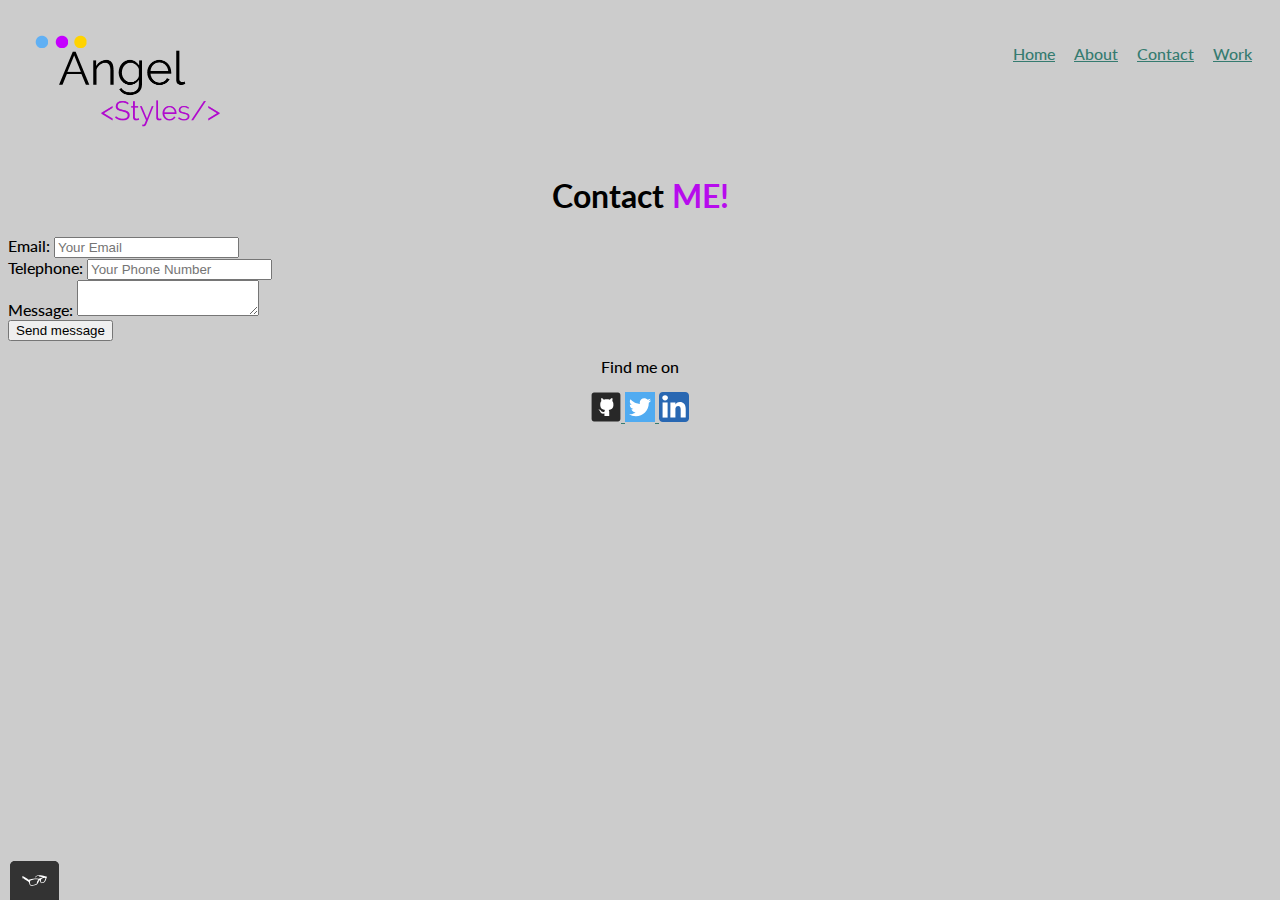
<file: contact.html>
<!DOCTYPE html>
<html>
  <head>
    <meta charset="utf-8">
    <title>Angelica McClary - Portfolio</title>
    <link rel="shortcut icon" href="favicon.ico" type="image/x-icon" />
    <link rel="stylesheet" type="text/css" href="https://necolas.github.io/normalize.css/8.0.1/normalize.css">
    <link href="https://fonts.googleapis.com/css2?family=Lato:wght@400;700&display=swap" rel="stylesheet"><link href="https://fonts.googleapis.com/css?family=Lato:400,700" rel="stylesheet">
    <link rel="stylesheet" type="text/css" href="css/style.production.css">
    <meta name="viewport" content="width=device-width, initial-scale=1">
  </head>
  <body>
    <header class="page-header">
      <img src="img/Angel-Logo.png" width="200" alt="logo" class="page-header__item">
      <nav class="main-navigation page-header__item">
        <ul role="menubar" class="navigation-list">
          <li role="presentation">
            <a href="index.html" role="menuitem" class="navigation-list__item navigation-list__item--active"> Home</a>
          </li>
          <li role="presentation">
            <a href="about.html" role="menuitem" class="navigation-list__item">About</a>
          </li>
          <li role="presentation">
            <a href="contact.html" role="menuitem" class="navigation-list__item">Contact</a>
          </li>
          <li role="presentation">
            <a href="work.html" role="menuitem" class="navigation-list__item">Work</a>
          </li>
        </ul>
     </nav>
  </header>
    <div class="contact">
      <h1>Contact <span class="Me">ME!</span></h1>
    </div>
      <form action="#" method="post">
        <div class="contact__item">
          <label class="standard-label" for="contact-email">Email: </label>
          <input type="email" id="contact-email" placeholder="Your Email" required>
        </div>

        <div class="contact__item">
          <label>Telephone: </label>
          <input type="tel" pattern="\d{3}[\-]\d{3}[\-]\d{4}" placeholder="Your Phone Number">
        </div>

        <div class="contact__item">
          <label>Message: </label>
          <textarea maxlength="240" required></textarea>
        </div>

        <div>
          <input type="submit" value="Send message">
        </div>
      </form>
    <footer class="page-footer">
     <p>Find me on</p>
     <div class="social-media">
       <a href="https://github.com/mcclara">
       <svg width="30px" height="30px" enable-background="new 0 0 50 50" id="Layer_1" version="1.1" viewBox="0 0 50 50" xml:space="preserve" xmlns="http://www.w3.org/2000/svg" xmlns:xlink="http://www.w3.org/1999/xlink"><path d="M45,1H5C2.8,1,1,2.8,1,5v40c0,2.2,1.8,4,4,4h40c2.2,0,4-1.8,4-4V5C49,2.8,47.2,1,45,1z" fill="#282828"/><path d="M30.4,40h-4h-4c0,0,0-2.4,0-4c-5.5,1.2-7-3-7-3c-1-2-2-3-2-3c-2-1.2,0-1,0-1c2,0,3,2,3,2  c1.8,3,4.9,2.5,6,2c0-1,0.4-2.5,1-3c-4.4-0.5-8-3-8-8s1-6,2-7c-0.2-0.5-1-2.3,0-5c0,0,2,0,4,3c1-1,4-1,5-1c1,0,4,0,5,1c2-3,4-3,4-3  c1.1,2.7,0.2,4.5,0,5c1,1,2,2,2,7s-3.6,7.5-8,8c0.6,0.5,1,2.2,1,3L30.4,40L30.4,40z" fill="#FFFFFF" id="Cat_2_"/></svg>
       </a>
       <a href="https://twitter.com/careerfoundry">
       <svg width="30px" height="30px" version="1.1" id="Capa_1" xmlns="http://www.w3.org/2000/svg" xmlns:xlink="http://www.w3.org/1999/xlink" x="0px" y="0px" viewBox="0 0 455.731 455.731" style="enable-background:new 0 0 455.731 455.731;" xml:space="preserve">
       <g>
       <rect x="0" y="0" style="fill:#50ABF1;" width="455.731" height="455.731" />
       <path style="fill:#FFFFFF;" d="M60.377,337.822c30.33,19.236,66.308,30.368,104.875,30.368c108.349,0,196.18-87.841,196.18-196.18
       c0-2.705-0.057-5.39-0.161-8.067c3.919-3.084,28.157-22.511,34.098-35c0,0-19.683,8.18-38.947,10.107
       c-0.038,0-0.085,0.009-0.123,0.009c0,0,0.038-0.019,0.104-0.066c1.775-1.186,26.591-18.079,29.951-38.207
       c0,0-13.922,7.431-33.415,13.932c-3.227,1.072-6.605,2.126-10.088,3.103c-12.565-13.41-30.425-21.78-50.25-21.78
       c-38.027,0-68.841,30.805-68.841,68.803c0,5.362,0.617,10.581,1.784,15.592c-5.314-0.218-86.237-4.755-141.289-71.423
       c0,0-32.902,44.917,19.607,91.105c0,0-15.962-0.636-29.733-8.864c0,0-5.058,54.416,54.407,68.329c0,0-11.701,4.432-30.368,1.272
       c0,0,10.439,43.968,63.271,48.077c0,0-41.777,37.74-101.081,28.885L60.377,337.822z" />
       </g>
       </svg>
       </a>
       <a href="https://linkedin.com/in/angelica-mcclary/">
       <svg height="30px" style="fill-rule:evenodd;clip-rule:evenodd;stroke-linejoin:round;stroke-miterlimit:2;" version="1.1" viewBox="0 0 512 512" width="30px" xml:space="preserve" xmlns="http://www.w3.org/2000/svg" xmlns:xlink="http://www.w3.org/1999/xlink"><g id="g5891"><path d="M512,64c0,-35.323 -28.677,-64 -64,-64l-384,0c-35.323,0 -64,28.677 -64,64l0,384c0,35.323 28.677,64 64,64l384,0c35.323,0 64,-28.677 64,-64l0,-384Z" id="background" style="fill:#2867b2;"/><g id="shapes"><rect height="257.962" id="rect11" style="fill:#fff;" width="85.76" x="61.053" y="178.667"/><path d="M104.512,54.28c-29.341,0 -48.512,19.29 -48.512,44.573c0,24.752 18.588,44.574 47.377,44.574l0.554,0c29.903,0 48.516,-19.822 48.516,-44.574c-0.555,-25.283 -18.611,-44.573 -47.935,-44.573Z" id="path13-0" style="fill:#fff;fill-rule:nonzero;"/><path d="M357.278,172.601c-45.49,0 -65.866,25.017 -77.276,42.589l0,-36.523l-85.738,0c1.137,24.197 0,257.961 0,257.961l85.737,0l0,-144.064c0,-7.711 0.554,-15.42 2.827,-20.931c6.188,-15.4 20.305,-31.352 43.993,-31.352c31.012,0 43.436,23.664 43.436,58.327l0,138.02l85.741,0l0,-147.93c0,-79.237 -42.305,-116.097 -98.72,-116.097Z" id="path15" style="fill:#fff;fill-rule:nonzero;"/></g></g></svg>
      </a>
    </div>
   </footer>
  <script src="js/tota11y.min.js"></script>
  </body>
</html>
</file>
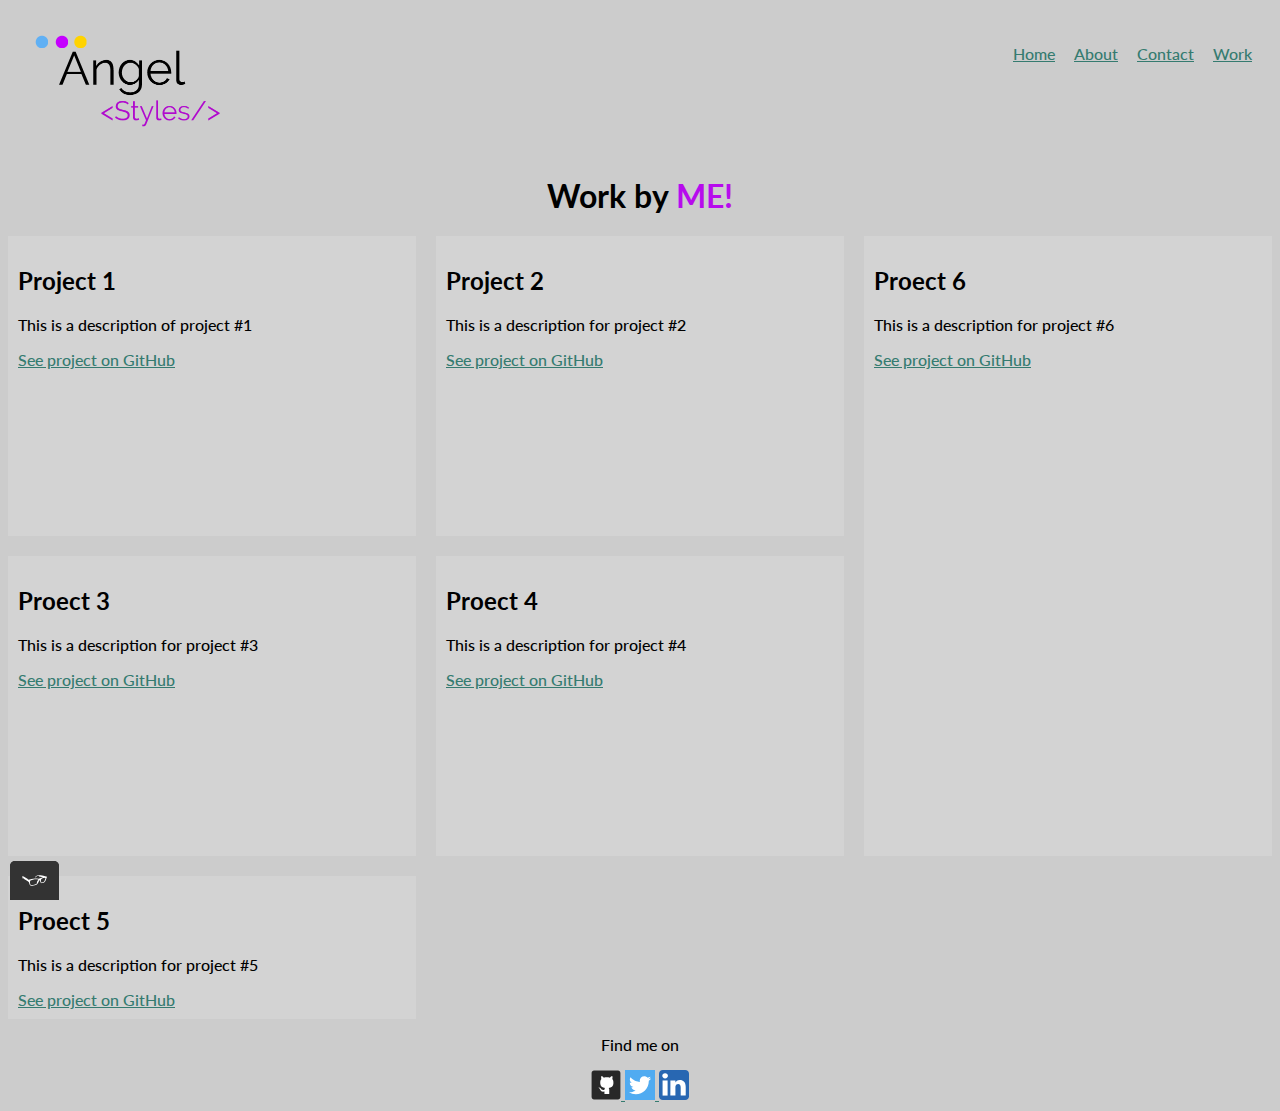
<file: work.html>
<!DOCTYPE html>
<html>
  <head>
    <meta charset="utf-8">
    <title>Angelica McClary - Portfolio</title>
    <link rel="shortcut icon" href="favicon.ico" type="image/x-icon" />
    <link rel="stylesheet" type="text/css" href="https://necolas.github.io/normalize.css/8.0.1/normalize.css">
    <link href="https://fonts.googleapis.com/css2?family=Lato:wght@400;700&display=swap" rel="stylesheet"><link href="https://fonts.googleapis.com/css?family=Lato:400,700" rel="stylesheet">
    <link rel="stylesheet" type="text/css" href="css/style.production.css">
    <meta name="viewport" content="width=device-width, initial-scale=1">
  </head>
  <body>
    <header class="page-header">
      <img src="img/Angel-Logo.png" width="200" alt="logo" class="page-header__item">
      <nav class="main-navigation page-header__item">
        <ul role="menubar" class="navigation-list">
          <li role="presentation">
            <a href="index.html" role="menuitem" class="navigation-list__item navigation-list__item--active"> Home</a>
          </li>
          <li role="presentation">
            <a href="about.html" role="menuitem" class="navigation-list__item">About</a>
          </li>
          <li role="presentation">
            <a href="contact.html" role="menuitem" class="navigation-list__item">Contact</a>
          </li>
          <li role="presentation">
            <a href="work.html" role="menuitem" class="navigation-list__item">Work</a>
          </li>
        </ul>
     </nav>
  </header>
  <section>
    <h1 class="contact__header">Work by <span class="Me">ME!</span></h1>
    <div class="grid">
      <div class="grid__item">
        <h2>Project 1</h2>
          <p>
          This is a description of project #1
          </p>
          <a href="#">See project on GitHub</a>
      </div>
      <div class="grid__item">
        <h2>Project 2</h2>
          <p>
          This is a description for project #2
          </p>
          <a href="#">See project on GitHub</a>
      </div>
      <div class="grid__item">
        <h2>Proect 3</h2>
          <p>
          This is a description for project #3
          </p>
          <a href="#">See project on GitHub</a>
      </div>
      <div class="grid__item">
        <h2>Proect 4</h2>
          <p>
          This is a description for project #4
          </p>
          <a href="#">See project on GitHub</a>
      </div>
      <div class="grid__item">
        <h2>Proect 5</h2>
          <p>
          This is a description for project #5
          </p>
          <a href="#">See project on GitHub</a>
      </div>
      <div class="grid__item">
        <h2>Proect 6</h2>
        <p>
        This is a description for project #6
        </p>
        <a href="#">See project on GitHub</a>
      </div>
    </div>
  </section>
     <footer class="page-footer">
      <p>Find me on</p>
      <div class="social-media">
        <a href="https://github.com/mcclara">
        <svg width="30px" height="30px" enable-background="new 0 0 50 50" id="Layer_1" version="1.1" viewBox="0 0 50 50" xml:space="preserve" xmlns="http://www.w3.org/2000/svg" xmlns:xlink="http://www.w3.org/1999/xlink"><path d="M45,1H5C2.8,1,1,2.8,1,5v40c0,2.2,1.8,4,4,4h40c2.2,0,4-1.8,4-4V5C49,2.8,47.2,1,45,1z" fill="#282828"/><path d="M30.4,40h-4h-4c0,0,0-2.4,0-4c-5.5,1.2-7-3-7-3c-1-2-2-3-2-3c-2-1.2,0-1,0-1c2,0,3,2,3,2  c1.8,3,4.9,2.5,6,2c0-1,0.4-2.5,1-3c-4.4-0.5-8-3-8-8s1-6,2-7c-0.2-0.5-1-2.3,0-5c0,0,2,0,4,3c1-1,4-1,5-1c1,0,4,0,5,1c2-3,4-3,4-3  c1.1,2.7,0.2,4.5,0,5c1,1,2,2,2,7s-3.6,7.5-8,8c0.6,0.5,1,2.2,1,3L30.4,40L30.4,40z" fill="#FFFFFF" id="Cat_2_"/></svg>
        </a>
        <a href="https://twitter.com/careerfoundry">
        <svg width="30px" height="30px" version="1.1" id="Capa_1" xmlns="http://www.w3.org/2000/svg" xmlns:xlink="http://www.w3.org/1999/xlink" x="0px" y="0px" viewBox="0 0 455.731 455.731" style="enable-background:new 0 0 455.731 455.731;" xml:space="preserve">
        <g>
        <rect x="0" y="0" style="fill:#50ABF1;" width="455.731" height="455.731" />
        <path style="fill:#FFFFFF;" d="M60.377,337.822c30.33,19.236,66.308,30.368,104.875,30.368c108.349,0,196.18-87.841,196.18-196.18
        c0-2.705-0.057-5.39-0.161-8.067c3.919-3.084,28.157-22.511,34.098-35c0,0-19.683,8.18-38.947,10.107
        c-0.038,0-0.085,0.009-0.123,0.009c0,0,0.038-0.019,0.104-0.066c1.775-1.186,26.591-18.079,29.951-38.207
        c0,0-13.922,7.431-33.415,13.932c-3.227,1.072-6.605,2.126-10.088,3.103c-12.565-13.41-30.425-21.78-50.25-21.78
        c-38.027,0-68.841,30.805-68.841,68.803c0,5.362,0.617,10.581,1.784,15.592c-5.314-0.218-86.237-4.755-141.289-71.423
        c0,0-32.902,44.917,19.607,91.105c0,0-15.962-0.636-29.733-8.864c0,0-5.058,54.416,54.407,68.329c0,0-11.701,4.432-30.368,1.272
        c0,0,10.439,43.968,63.271,48.077c0,0-41.777,37.74-101.081,28.885L60.377,337.822z" />
        </g>
        </svg>
        </a>
        <a href="https://linkedin.com/in/angelica-mcclary/">
        <svg height="30px" style="fill-rule:evenodd;clip-rule:evenodd;stroke-linejoin:round;stroke-miterlimit:2;" version="1.1" viewBox="0 0 512 512" width="30px" xml:space="preserve" xmlns="http://www.w3.org/2000/svg" xmlns:xlink="http://www.w3.org/1999/xlink"><g id="g5891"><path d="M512,64c0,-35.323 -28.677,-64 -64,-64l-384,0c-35.323,0 -64,28.677 -64,64l0,384c0,35.323 28.677,64 64,64l384,0c35.323,0 64,-28.677 64,-64l0,-384Z" id="background" style="fill:#2867b2;"/><g id="shapes"><rect height="257.962" id="rect11" style="fill:#fff;" width="85.76" x="61.053" y="178.667"/><path d="M104.512,54.28c-29.341,0 -48.512,19.29 -48.512,44.573c0,24.752 18.588,44.574 47.377,44.574l0.554,0c29.903,0 48.516,-19.822 48.516,-44.574c-0.555,-25.283 -18.611,-44.573 -47.935,-44.573Z" id="path13-0" style="fill:#fff;fill-rule:nonzero;"/><path d="M357.278,172.601c-45.49,0 -65.866,25.017 -77.276,42.589l0,-36.523l-85.738,0c1.137,24.197 0,257.961 0,257.961l85.737,0l0,-144.064c0,-7.711 0.554,-15.42 2.827,-20.931c6.188,-15.4 20.305,-31.352 43.993,-31.352c31.012,0 43.436,23.664 43.436,58.327l0,138.02l85.741,0l0,-147.93c0,-79.237 -42.305,-116.097 -98.72,-116.097Z" id="path15" style="fill:#fff;fill-rule:nonzero;"/></g></g></svg>
       </a>
     </div>
    </footer>
    <script src="js/tota11y.min.js"></script>
  </body>
</html>
</file>
<file: css/style.production.css>
/*
* Prefixed by https://autoprefixer.github.io
* PostCSS: v7.0.29,
* Autoprefixer: v9.7.6
* Browsers: last 4 version
*/

a {
  color: #357b70;
}

body {
  font-family: 'Lato', sans-serif;
  font-weight: 500;
  background-color: #ccc;
}

* {
  -webkit-box-sizing: border-box;
  box-sizing: border-box;
}

a {
  color: #357b70;
}

a:visited {
  color: #357b70;
}

a:hover,
a:focus {
  text-decoration: none;
}

a:active {
  color: #357b70;
}

.web__title,
.Me {
  color: #b70bed;
}

.profile__portrait {
  float: left;
  width: 250px;
  margin-right: 40px;
  border-radius: 50%;
}

.page-header {
  display: -webkit-box;
  display: -ms-flexbox;
  display: flex;
  width: 100%;
  padding: 20px;
}

.page-header__item {
  -webkit-box-flex: 0;
  -ms-flex: 0 1 200px;
  flex: 0 1 200px;
  width: 200px;
}

.profile__text {
  -webkit-box-flex: 1;
      -ms-flex: 1 1 100px;
          flex: 1 1 100px;
}

.page-header__item:last-child {
  -webkit-box-flex: 1;
  -ms-flex-positive: 1;
  flex-grow: 1;
  text-align: right;
}

.navigation-list {
  list-style-type: none;
}

.navigation-list li {
  display: inline-block;
  margin-left: 15px;
}

.page-footer {
  clear: both;
  display: -webkit-box;
  display: -ms-flexbox;
  display: flex;
  -webkit-box-orient: vertical;
  -webkit-box-direction: normal;
  -ms-flex-direction: column;
  flex-direction: column;
  text-align: center;
}

.profile {
  max-width: 700px;
  margin: 0 auto;
}

button,
.button {
  border: none;
  font-family: inherit;
  background-color: #939;
  color: white;
  text-decoration: none;
  padding: 10px;
  border-radius: 3px;
  border-bottom: 2px solid rgba(0, 0, 0, 0.3);
  -webkit-transition: 0.2s opacity;
  -o-transition: 0.2s opacity;
  transition: 0.2s opacity;
}

.button:hover,
.button:focus,
button:hover,
button:focus {
  cursor: pointer;
  opacity: 0.9;
}

.button__secondary {
  background-color: #0284d0;
  color: #fff;
}

.grid {
  display: -ms-grid;
  display: grid;
}

.grid__item {
  background-color: lightgray;
  padding: 10px;
}

.grid {
  display: -ms-grid;
  display: grid;
  -ms-grid-columns: 1fr 20px 1fr 20px 1fr;
  grid-template-columns: 1fr 1fr 1fr;
  -ms-grid-rows: 300px 20px 300px;
  grid-template-rows: 300px 300px;
  grid-gap: 20px;
}

.grid > *:nth-child(1) {
  -ms-grid-row: 1;
  -ms-grid-column: 1;
}

.grid > *:nth-child(2) {
  -ms-grid-row: 1;
  -ms-grid-column: 3;
}

.grid > *:nth-child(3) {
  -ms-grid-row: 1;
  -ms-grid-column: 5;
}

.grid > *:nth-child(4) {
  -ms-grid-row: 3;
  -ms-grid-column: 1;
}

.grid > *:nth-child(5) {
  -ms-grid-row: 3;
  -ms-grid-column: 3;
}

.grid > *:nth-child(6) {
  -ms-grid-row: 3;
  -ms-grid-column: 5;
}

.grid__item:last-child {
  -ms-grid-column: 3, 3;
  grid-column-start: 3, 3;
  -ms-grid-row: 1, 3;
  grid-row-start: 1, 3;
}

.about__header,
.pabout,
.ulabout,
.contact,
.contact__header {
  text-align: center;
  list-style-type: none;
}

.contact__container {
  text-align: center;
}

.about__me {
  max-width: 700px;
  margin: 0 auto;
}

.grid__item {
  display: inline-block;
  width: 33%;
}

.about__resume,
.about__image {
  text-align: center;
}

.about__table {
  margin-left: auto;
  margin-right: auto;
  text-align: center;
}

.about__table,
.tabledata {
  border: 1px solid black;
  border-collapse: collapse;
}

@supports (display: grid) {
  .grid {
    display: -ms-grid;
    display: grid;
    -ms-grid-columns: 1fr 20px 1fr 20px 1fr;
    grid-template-columns: 1fr 1fr 1fr;
    grid-gap: 20px;
    margin: 0;
  }

  .grid__item {
    background-color: lightgray;
    width: auto;
    min-height: auto;
    margin: 0;
  }

  .grid__item:last-child {
    -ms-grid-column: 3;
    grid-column: 3 / 3;
    -ms-grid-row: 1;
    -ms-grid-row-span: 2;
    grid-row: 1 / 3;
  }
}

@media all and (max-width: 500px) {
  .grid {
    -ms-grid-columns: 1fr;
    grid-template-columns: 1fr;
  }
}

@media all and (min-width: 500px) and (max-width: 750px) {
  .grid {
    -ms-grid-columns: 1fr 20px 1fr;
    grid-template-columns: 1fr 1fr;
  }
}

@media all and (max-width: 750px) {
  .grid {
    grid-gap: 10px;
  }

  .grid__item:last-child {
    grid-column: auto / auto;
    grid-row: auto / auto;
  }

  h1 {
    font-size: 22px;
  }
}

@media all and (min-width: 480px) and (max-width: 750px) {
  .profile__portrait {
    width: 50%;
  }
}

@-webkit-keyframes color-change {
  0% {
    fill: #edc655;
  }

  50% {
    fill: #fcffad;
  }

  100% {
    fill: #f76414;
  }
}

@keyframes color-change {
  0% {
    fill: #edc655;
  }

  50% {
    fill: #fcffad;
  }

  100% {
    fill: #f76414;
  }
}

.sun {
  -webkit-animation: 4s color-change infinite alternate linear;
  animation: 4s color-change infinite alternate linear;
}

@-webkit-keyframes cloud-move {
  from {
    -webkit-transform: translate(0, 50px);
    transform: translate(0, 50px);
  }

  to {
    -webkit-transform: translate(200px, 50px);
    transform: translate(200px, 50px);
  }
}

@keyframes cloud-move {
  from {
    -webkit-transform: translate(0, 50px);
    transform: translate(0, 50px);
  }

  to {
    -webkit-transform: translate(200px, 50px);
    transform: translate(200px, 50px);
  }
}

.cloud-front {
  -webkit-animation: 30s cloud-move infinite alternate linear;
  animation: 30s cloud-move infinite alternate linear;
}

@-webkit-keyframes cloud-move-reverse {
  from {
    -webkit-transform: translate(446px, 48px);
    transform: translate(446px, 48px);
  }

  to {
    -webkit-transform: translate(100px, 48px);
    transform: translate(100px, 48px);
  }
}

@keyframes cloud-move-reverse {
  from {
    -webkit-transform: translate(446px, 48px);
    transform: translate(446px, 48px);
  }

  to {
    -webkit-transform: translate(100px, 48px);
    transform: translate(100px, 48px);
  }
}

.cloud-back {
  -webkit-animation: 34s cloud-move-reverse infinite alternate linear;
  animation: 34s cloud-move-reverse infinite alternate linear;
}
</file>
